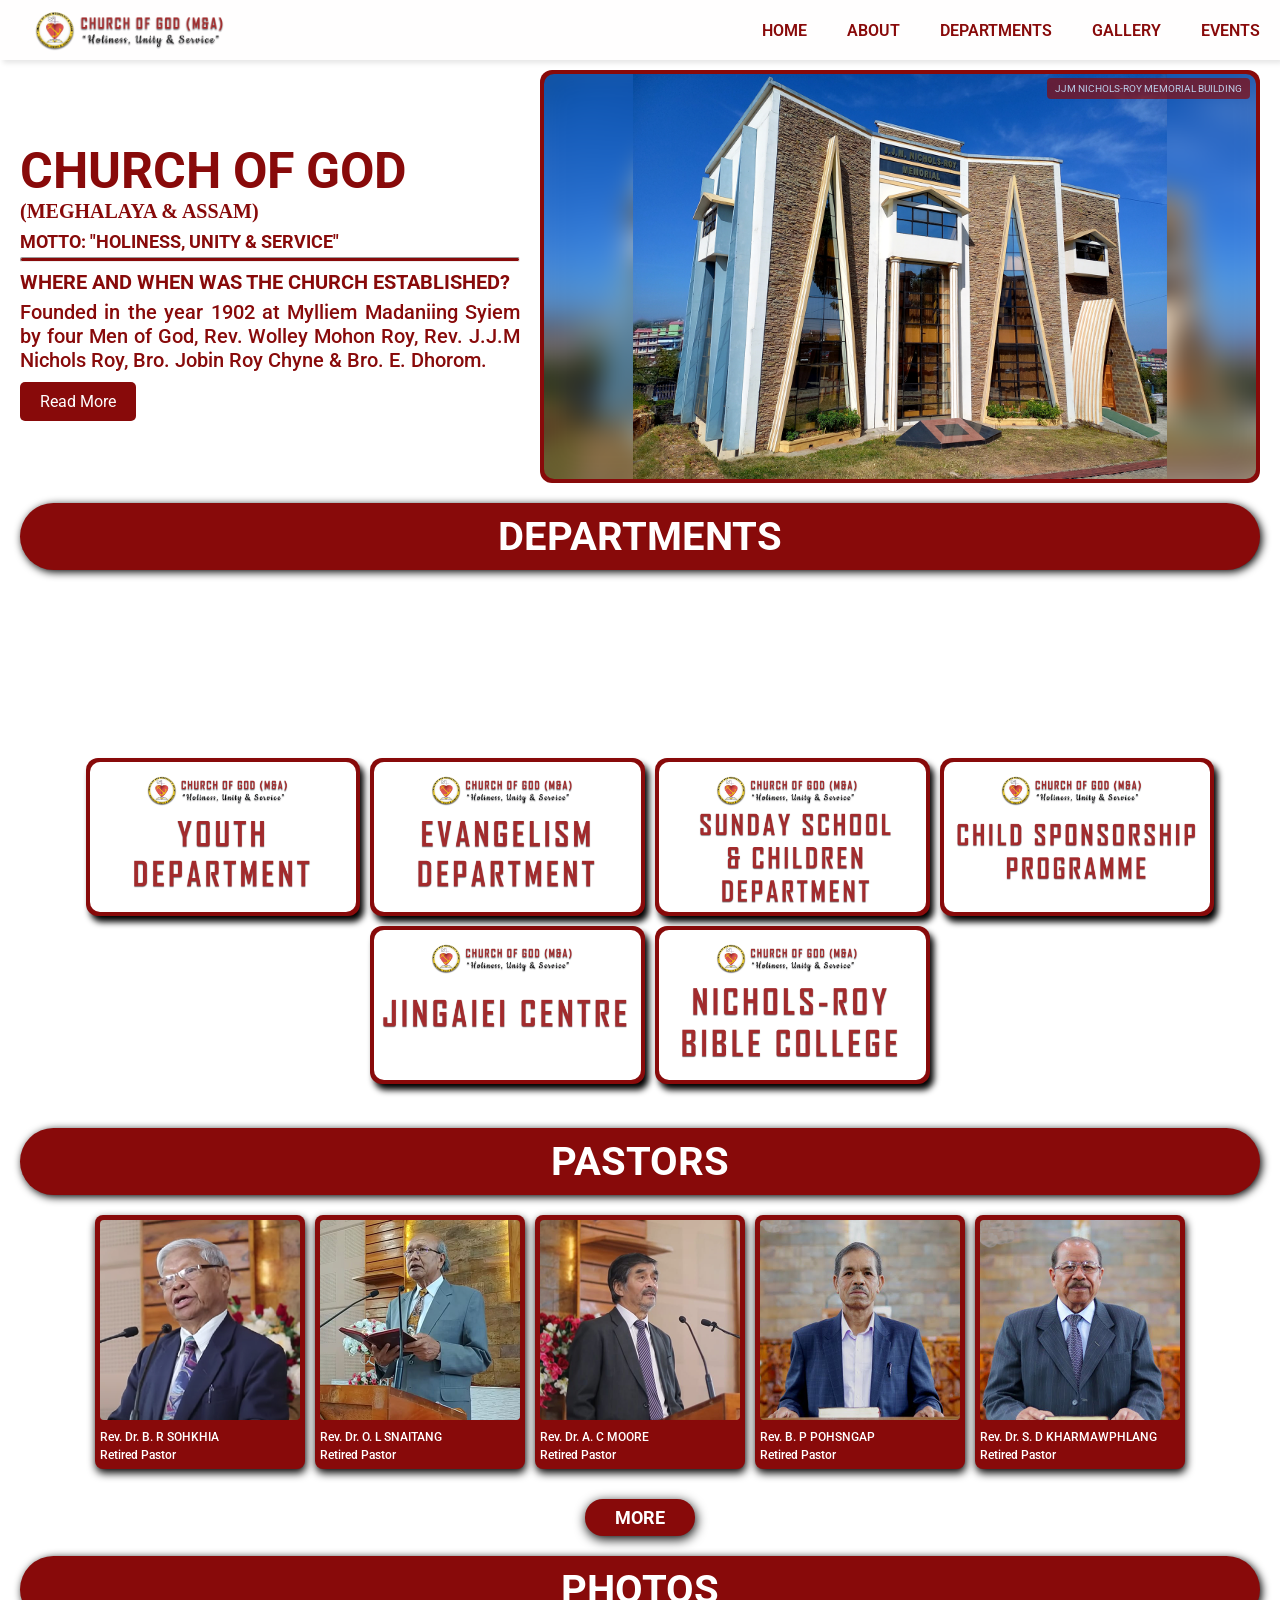
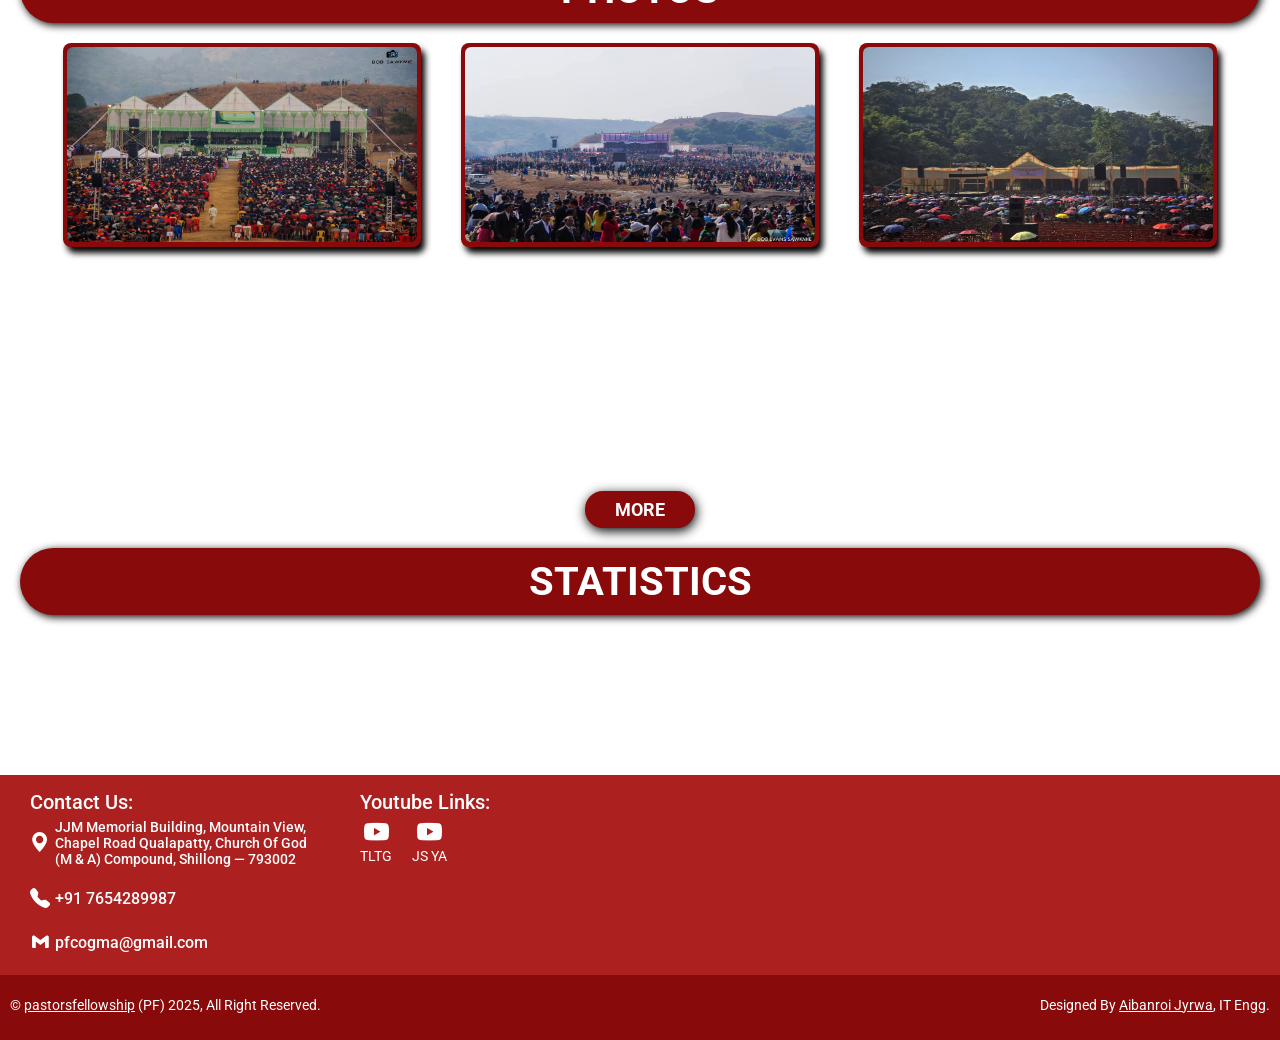
<file: index.html>
<!doctype html>
<html lang="en">
  <head>
    <meta charset="UTF-8" />
    <meta name="viewport" content="width=device-width, initial-scale=1.0" />
    <title>COG (M&A)</title>
    <link rel="icon" href="img/small_logo.png" type="image/png" />
    <link rel="stylesheet" href="CSS/loader.css" />
    <link rel="stylesheet" href="CSS/style.css" />
    <link rel="stylesheet" href="CSS/sidebar.css" />
    <link
      rel="stylesheet"
      href="https://cdn.jsdelivr.net/npm/bootstrap-icons@1.11.3/font/bootstrap-icons.min.css"
    />
    <link
      href="https://unpkg.com/boxicons@2.1.4/css/boxicons.min.css"
      rel="stylesheet"
    />
    <link rel="preconnect" href="https://fonts.googleapis.com" />
    <link rel="preconnect" href="https://fonts.gstatic.com" crossorigin />
    <link
      href="https://fonts.googleapis.com/css2?family=Roboto:wght@400;500;700&display=swap"
      rel="stylesheet"
    />
  </head>
  <body>
    <div id="progress">
      <span id="progress-value"><i class="bi bi-caret-up-fill"></i></span>
    </div>
    <!--Header-->
    <div class="header-container"></div>

    <!--Content-->
    <div class="content-container">
      <div class="heading-text">
        <h1>CHURCH OF GOD</h1>
        <h3>(MEGHALAYA & ASSAM)</h3>
        <h4>MOTTO: "HOLINESS, UNITY & SERVICE"</h4>
        <hr />
        <h5 class="question">WHERE AND WHEN WAS THE CHURCH ESTABLISHED?</h5>
        <p class="desc1">
          Founded in the year 1902 at Mylliem Madaniing Syiem by four Men of
          God, Rev. Wolley Mohon Roy, Rev. J.J.M Nichols Roy, Bro. Jobin Roy
          Chyne & Bro. E. Dhorom.
        </p>
        <a href="about.html" class="btn1">Read More</a>
      </div>

      <div class="photo-container">
        <div class="photo-label">JJM NICHOLS-ROY MEMORIAL BUILDING</div>
        <img src="img/bg2.png" alt="" />
      </div>
    </div>

    <div class="heading-bar">DEPARTMENTS</div>
    <div class="dept-container"></div>

    <div class="heading-bar">PASTORS</div>
    <div class="pastors-container">
      <div class="pastor-card hidden">
        <img src="img/BRS.png" alt="" />
        <div class="pastor-desc">
          <p>Rev. Dr. B. R SOHKHIA</p>
          <p>Retired Pastor</p>
        </div>
      </div>

      <div class="pastor-card hidden">
        <img src="img/OLS.png" alt="" />
        <div class="pastor-desc">
          <p>Rev. Dr. O. L SNAITANG</p>
          <p>Retired Pastor</p>
        </div>
      </div>

      <div class="pastor-card hidden">
        <img src="img/ACM.png" alt="" />
        <div class="pastor-desc">
          <p>Rev. Dr. A. C MOORE</p>
          <p>Retired Pastor</p>
        </div>
      </div>

      <div class="pastor-card hidden">
        <img src="img/BP_POHSNGAP.png" alt="" />
        <div class="pastor-desc">
          <p>Rev. B. P POHSNGAP</p>
          <p>Retired Pastor</p>
        </div>
      </div>

      <div class="pastor-card hidden">
        <img src="img/SD_KMAWPHLANG.png" alt="" />
        <div class="pastor-desc">
          <p>Rev. Dr. S. D KHARMAWPHLANG</p>
          <p>Retired Pastor</p>
        </div>
      </div>
    </div>
    <div class="more-button">
      <a href="pastors.html">
        <button>MORE</button>
      </a>
    </div>

    <div class="heading-bar">PHOTOS</div>
    <div class="gallery-container">
      <div class="gallery-img-con hidden">
        <a href=""><img class="pf-img" src="img/photo1.jpg" alt="" /></a>
      </div>
      <div class="gallery-img-con hidden">
        <a href=""><img class="pf-img" src="img/photo2.jpg" alt="" /></a>
      </div>
      <div class="gallery-img-con hidden">
        <a href=""><img class="pf-img" src="img/photo3.jpg" alt="" /></a>
      </div>
      <div class="gallery-img-con hidden">
        <a href=""><img class="pf-img" src="img/photo4.jpg" alt="" /></a>
      </div>
    </div>

    <div class="more-button">
      <a href="gallery.html">
        <button>MORE</button>
      </a>
    </div>

    <div class="heading-bar">STATISTICS</div>
    <div class="stats-container">
      <div class="stat hidden">
        <i class="bx bx-check-square"></i>
        <h1><span data-count="26">26</span></h1>
        <h3>DISTRICTS</h3>
      </div>
      <div class="stat hidden">
        <i class="bx bx-check-circle"></i>
        <h1><span data-count="88">88</span></h1>
        <h3>CIRCLES</h3>
      </div>
      <div class="stat hidden">
        <i class="bx bxs-church"></i>
        <h1><span data-count="703">703</span></h1>
        <h3>LOCAL CHURCHES</h3>
      </div>
      <div class="stat hidden">
        <i class="bx bx-male-female"></i>
        <h1><span data-count="2">2,00,000</span>+</h1>
        <h3>POPULATION</h3>
      </div>
      <div class="stat hidden">
        <i class="bx bxs-user"></i>
        <h1><span data-count="96">96</span></h1>
        <h3>PASTORS</h3>
      </div>
      <div class="stat hidden">
        <i class="bx bxs-group"></i>
        <h1><span data-count="71">71</span></h1>
        <h3>EVANGELISTS</h3>
      </div>
    </div>

    <!--Contact-->
    <div class="contact-con">
      <div class="info-con">
        <div class="info1">Contact Us:</div>
        <div class="address">
          <div class="icon">
            <i class="bi bi-geo-alt-fill"></i>
          </div>
          <div class="add">
            JJM Memorial Building, Mountain View, Chapel Road Qualapatty, Church
            Of God (M & A) Compound, Shillong &#8212; 793002
          </div>
        </div>
        <div class="phone">
          <div class="icon">
            <i class="bi bi-telephone-fill"></i>
          </div>
          <div class="number">+91 7654289987</div>
        </div>
        <div class="gmail">
          <div class="icon">
            <i class="bx bxl-gmail"></i>
          </div>
          <div class="gmail-id">pfcogma@gmail.com</div>
        </div>
      </div>

      <div class="links-container">
        <div class="heading-link">Youtube Links:</div>
        <div class="links-con">
          <a
            href="https://youtube.com/@thelightofthegospelmediami775?si=_r0rliTyVbbOiAf1"
            target="_blank"
          >
            <div class="link1">
              <div class="link-icon"><i class="bi bi-youtube"></i></div>
              <div class="link-add">TLTG</div>
            </div>
          </a>
          <a
            href="https://youtube.com/@jingiasengsamlabalangublei9805?si=Am-dQEetBl9anRYd"
            target="_blank"
          >
            <div class="link2">
              <div class="link-icon"><i class="bi bi-youtube"></i></div>
              <div class="link-add">JS YA</div>
            </div>
          </a>
        </div>
      </div>
    </div>
    <!--Footer-->
    <div class="footer-container">
      <div class="copyright">
        &copy; <a class="border-bottom" href="#">pastorsfellowship</a> (PF)
        2025, All Right Reserved.
      </div>
      <div class="developer">
        Designed By
        <a
          class="border-bottom"
          href="https://www.facebook.com/aky.jyrwa?mibextid=ZbWKwL"
          >Aibanroi Jyrwa</a
        >, IT Engg.
      </div>
    </div>
    <div class="loader"></div>
  </body>

  <script src="JS/scrollTop.js"></script>
  <script src="JS/loader.js"></script>
  <script src="JS/header.js"></script>
  <script src="data/dept_data.js"></script>
  <script defer src="JS/app.js"></script>
  <script src="JS/index.js"></script>
  <script src="JS/side_script.js"></script>
  <script
    src="https://cdn.jsdelivr.net/npm/bootstrap@5.3.3/dist/js/bootstrap.bundle.min.js"
    integrity="sha384-YvpcrYf0tY3lHB60NNkmXc5s9fDVZLESaAA55NDzOxhy9GkcIdslK1eN7N6jIeHz"
    crossorigin="anonymous"
  ></script>
</html>
</file>
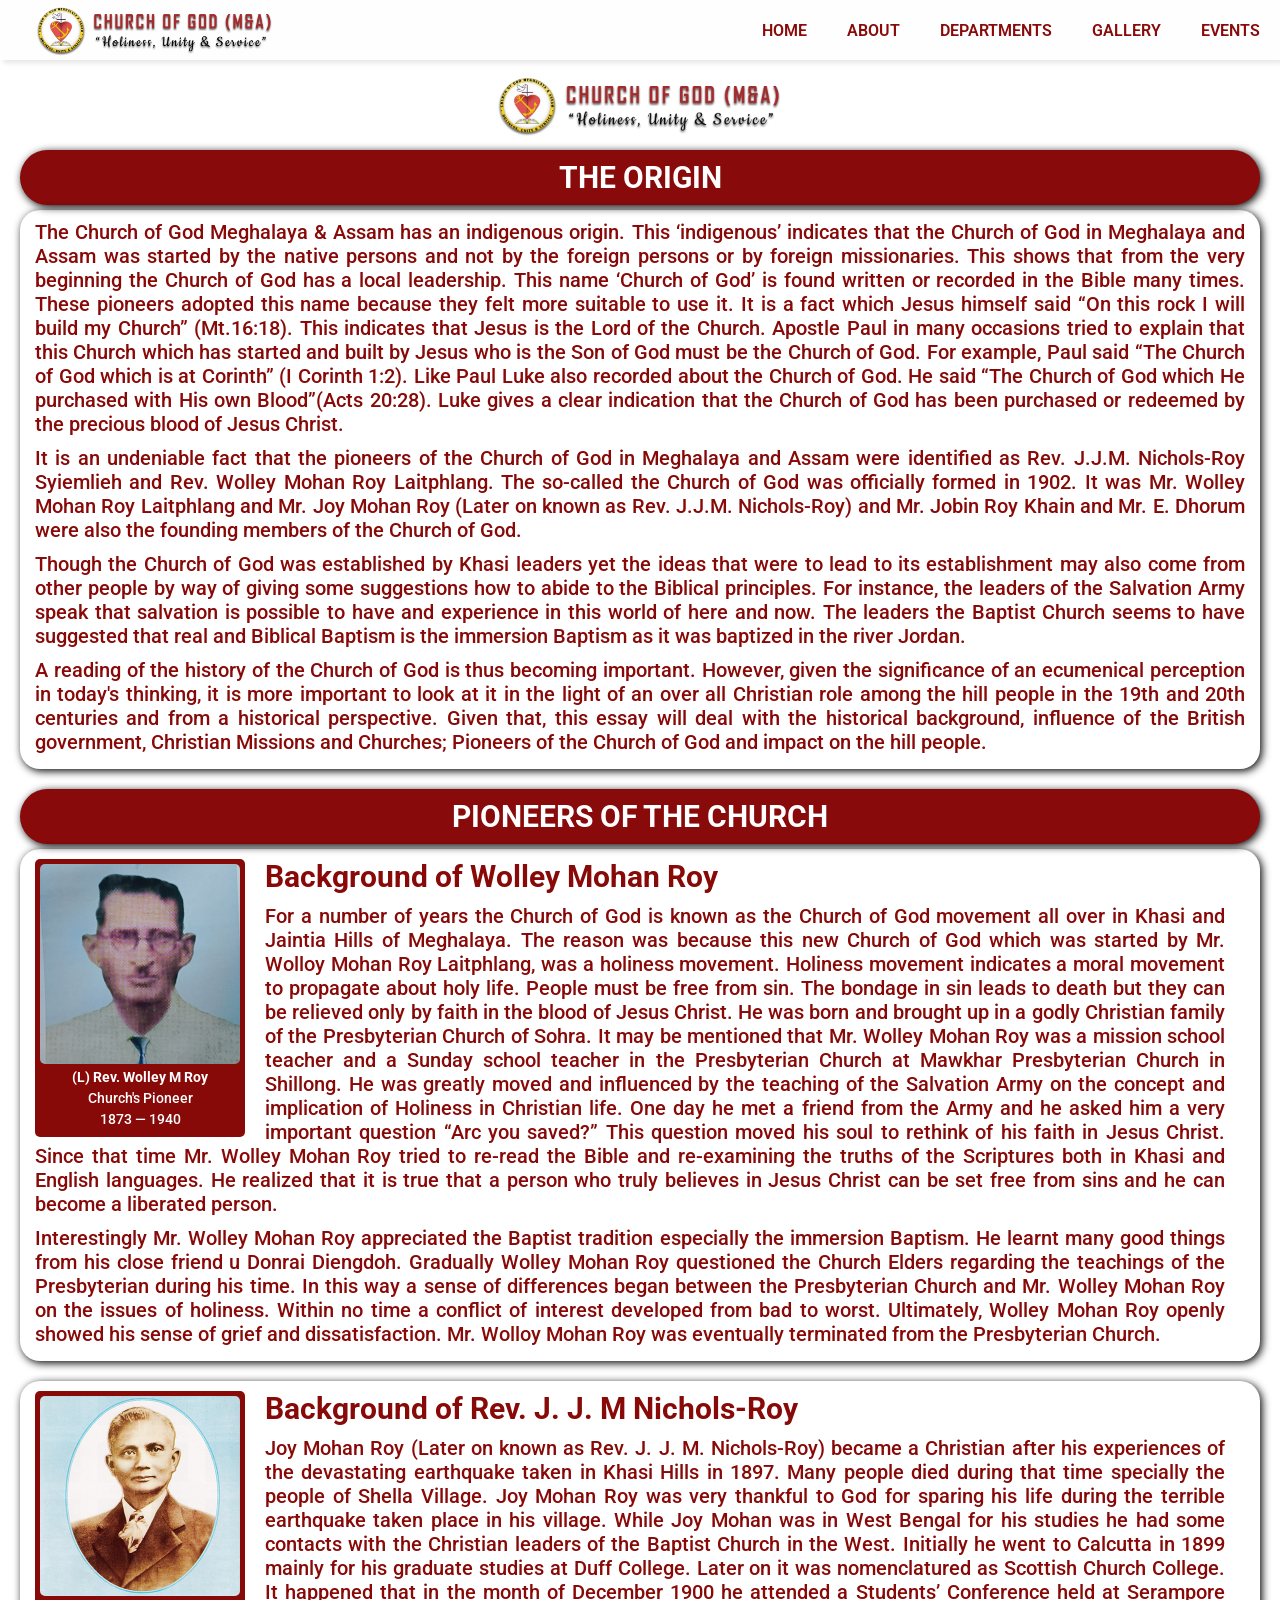
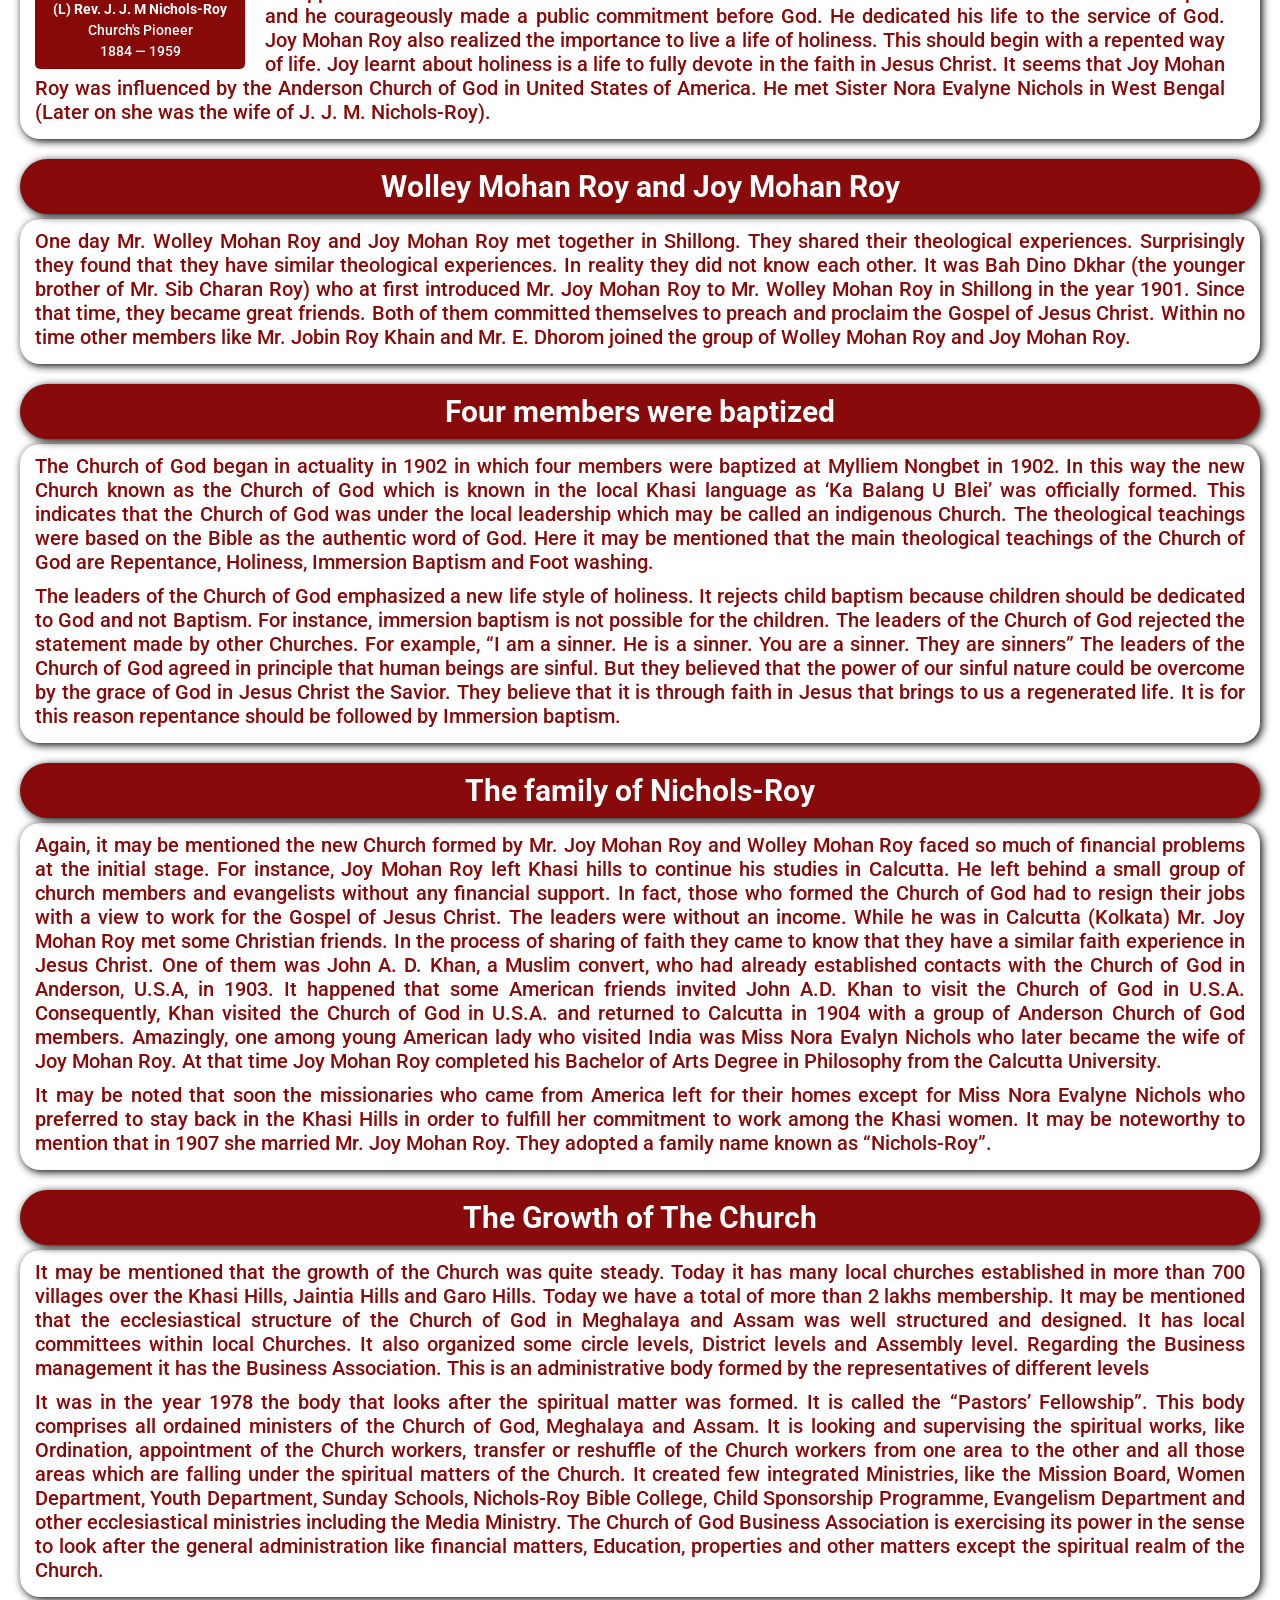
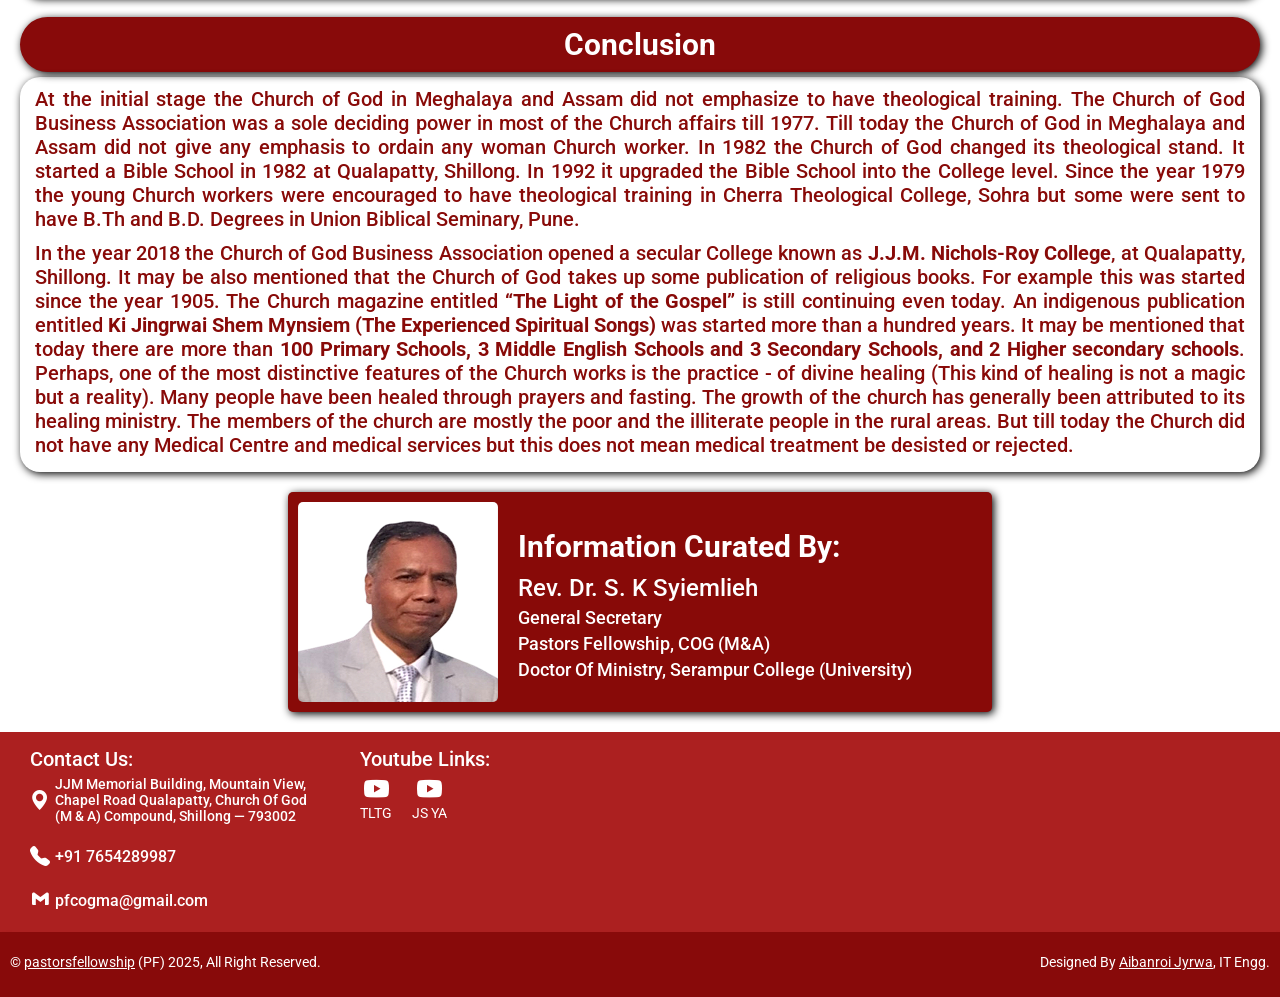
<file: about.html>
<!DOCTYPE html>
<html lang="en">
  <head>
    <meta charset="UTF-8" />
    <meta name="viewport" content="width=device-width, initial-scale=1.0" />
    <title>COG (M&A)</title>
    <link rel="icon" href="img/small_logo.png" type="image/png" />
    <link rel="stylesheet" href="CSS/loader.css" />
    <link rel="stylesheet" href="CSS/style.css" />
    <link rel="stylesheet" href="CSS/sidebar.css" />
    <link rel="stylesheet" href="CSS/about.css" />
    <link
      rel="stylesheet"
      href="https://cdn.jsdelivr.net/npm/bootstrap-icons@1.11.3/font/bootstrap-icons.min.css"
    />
    <link
      href="https://unpkg.com/boxicons@2.1.4/css/boxicons.min.css"
      rel="stylesheet"
    />
    <link rel="preconnect" href="https://fonts.googleapis.com" />
    <link rel="preconnect" href="https://fonts.gstatic.com" crossorigin />
    <link
      href="https://fonts.googleapis.com/css2?family=Roboto:wght@400;500;700&display=swap"
      rel="stylesheet"
    />
  </head>
  <body>
    <div id="progress">
      <span id="progress-value"><i class="bi bi-caret-up-fill"></i></span>
    </div>
    <!--Header-->
    <div class="header-container"></div>

    <div class="logo_bar">
      <img class="logo" src="img/LOGO2.png" alt="" />
    </div>

    <div class="about-heading-bar">THE ORIGIN</div>
    <div class="intro-container">
      <span class="para">
        The Church of God Meghalaya & Assam has an indigenous origin. This
        &lsquo;indigenous&rsquo; indicates that the Church of God in Meghalaya
        and Assam was started by the native persons and not by the foreign
        persons or by foreign missionaries. This shows that from the very
        beginning the Church of God has a local leadership. This name
        &lsquo;Church of God&rsquo; is found written or recorded in the Bible
        many times. These pioneers adopted this name because they felt more
        suitable to use it. It is a fact which Jesus himself said “On this rock
        I will build my Church” (Mt.16:18). This indicates that Jesus is the
        Lord of the Church. Apostle Paul in many occasions tried to explain that
        this Church which has started and built by Jesus who is the Son of God
        must be the Church of God. For example, Paul said “The Church of God
        which is at Corinth” (I Corinth 1:2). Like Paul Luke also recorded about
        the Church of God. He said “The Church of God which He purchased with
        His own Blood”(Acts 20:28). Luke gives a clear indication that the
        Church of God has been purchased or redeemed by the precious blood of
        Jesus Christ.
      </span>
      <span class="para">
        It is an undeniable fact that the pioneers of the Church of God in
        Meghalaya and Assam were identified as Rev. J.J.M. Nichols-Roy Syiemlieh
        and Rev. Wolley Mohan Roy Laitphlang. The so-called the Church of God
        was officially formed in 1902. It was Mr. Wolley Mohan Roy Laitphlang
        and Mr. Joy Mohan Roy (Later on known as Rev. J.J.M. Nichols-Roy) and
        Mr. Jobin Roy Khain and Mr. E. Dhorum were also the founding members of
        the Church of God.
      </span>
      <span class="para">
        Though the Church of God was established by Khasi leaders yet the ideas
        that were to lead to its establishment may also come from other people
        by way of giving some suggestions how to abide to the Biblical
        principles. For instance, the leaders of the Salvation Army speak that
        salvation is possible to have and experience in this world of here and
        now. The leaders the Baptist Church seems to have suggested that real
        and Biblical Baptism is the immersion Baptism as it was baptized in the
        river Jordan.
      </span>
      <span class="para">
        A reading of the history of the Church of God is thus becoming
        important. However, given the significance of an ecumenical perception
        in today's thinking, it is more important to look at it in the light of
        an over all Christian role among the hill people in the 19th and 20th
        centuries and from a historical perspective. Given that, this essay will
        deal with the historical background, influence of the British
        government, Christian Missions and Churches; Pioneers of the Church of
        God and impact on the hill people.
      </span>
    </div>

    <div class="about-heading-bar">PIONEERS OF THE CHURCH</div>
    <div class="pioneer_con">
      <div class="pfp-con">
        <img src="img/WMR.png" alt="" />
        <div class="descriptions">
          <p class="name">(L) Rev. Wolley M Roy</p>
          <p class="designation">Church's Pioneer</p>
          <p class="year">1873 &#8212; 1940</p>
        </div>
      </div>
      <span class="pioneer_bg">Background of Wolley Mohan Roy</span>
      <span class="pioneer-para"
        >For a number of years the Church of God is known as the Church of God
        movement all over in Khasi and Jaintia Hills of Meghalaya. The reason
        was because this new Church of God which was started by Mr. Wolloy Mohan
        Roy Laitphlang, was a holiness movement. Holiness movement indicates a
        moral movement to propagate about holy life. People must be free from
        sin. The bondage in sin leads to death but they can be relieved only by
        faith in the blood of Jesus Christ. He was born and brought up in a
        godly Christian family of the Presbyterian Church of Sohra. It may be
        mentioned that Mr. Wolley Mohan Roy was a mission school teacher and a
        Sunday school teacher in the Presbyterian Church at Mawkhar Presbyterian
        Church in Shillong. He was greatly moved and influenced by the teaching
        of the Salvation Army on the concept and implication of Holiness in
        Christian life. One day he met a friend from the Army and he asked him a
        very important question “Arc you saved?” This question moved his soul to
        rethink of his faith in Jesus Christ. Since that time Mr. Wolley Mohan
        Roy tried to re-read the Bible and re-examining the truths of the
        Scriptures both in Khasi and English languages. He realized that it is
        true that a person who truly believes in Jesus Christ can be set free
        from sins and he can become a liberated person.
      </span>
      <span class="pioneer-para">
        Interestingly Mr. Wolley Mohan Roy appreciated the Baptist tradition
        especially the immersion Baptism. He learnt many good things from his
        close friend u Donrai Diengdoh. Gradually Wolley Mohan Roy questioned
        the Church Elders regarding the teachings of the Presbyterian during his
        time. In this way a sense of differences began between the Presbyterian
        Church and Mr. Wolley Mohan Roy on the issues of holiness. Within no
        time a conflict of interest developed from bad to worst. Ultimately,
        Wolley Mohan Roy openly showed his sense of grief and dissatisfaction.
        Mr. Wolloy Mohan Roy was eventually terminated from the Presbyterian
        Church.
      </span>
    </div>
    <div class="pioneer_con">
      <div class="pfp-con">
        <img src="img/JJMNR.png" alt="" />
        <div class="descriptions">
          <p class="name">(L) Rev. J. J. M Nichols-Roy</p>
          <p class="designation">Church's Pioneer</p>
          <p class="year">1884 &#8212; 1959</p>
        </div>
      </div>
      <span class="pioneer_bg">Background of Rev. J. J. M Nichols-Roy</span>
      <span class="pioneer-para"
        >Joy Mohan Roy (Later on known as Rev. J. J. M. Nichols-Roy) became a
        Christian after his experiences of the devastating earthquake taken in
        Khasi Hills in 1897. Many people died during that time specially the
        people of Shella Village. Joy Mohan Roy was very thankful to God for
        sparing his life during the terrible earthquake taken place in his
        village. While Joy Mohan was in West Bengal for his studies he had some
        contacts with the Christian leaders of the Baptist Church in the West.
        Initially he went to Calcutta in 1899 mainly for his graduate studies at
        Duff College. Later on it was nomenclatured as Scottish Church College.
        It happened that in the month of December 1900 he attended a Students’
        Conference held at Serampore and he courageously made a public
        commitment before God. He dedicated his life to the service of God. Joy
        Mohan Roy also realized the importance to live a life of holiness. This
        should begin with a repented way of life. Joy learnt about holiness is a
        life to fully devote in the faith in Jesus Christ. It seems that Joy
        Mohan Roy was influenced by the Anderson Church of God in United States
        of America. He met Sister Nora Evalyne Nichols in West Bengal (Later on
        she was the wife of J. J. M. Nichols-Roy).
      </span>
    </div>

    <div class="about-heading-bar">Wolley Mohan Roy and Joy Mohan Roy</div>
    <div class="msg-con">
      <span class="para">
        One day Mr. Wolley Mohan Roy and Joy Mohan Roy met together in Shillong.
        They shared their theological experiences. Surprisingly they found that
        they have similar theological experiences. In reality they did not know
        each other. It was Bah Dino Dkhar (the younger brother of Mr. Sib Charan
        Roy) who at first introduced Mr. Joy Mohan Roy to Mr. Wolley Mohan Roy
        in Shillong in the year 1901. Since that time, they became great
        friends. Both of them committed themselves to preach and proclaim the
        Gospel of Jesus Christ. Within no time other members like Mr. Jobin Roy
        Khain and Mr. E. Dhorom joined the group of Wolley Mohan Roy and Joy
        Mohan Roy.
      </span>
    </div>

    <div class="about-heading-bar">Four members were baptized</div>
    <div class="msg-con">
      <span class="para">
        The Church of God began in actuality in 1902 in which four members were
        baptized at Mylliem Nongbet in 1902. In this way the new Church known as
        the Church of God which is known in the local Khasi language as ‘Ka
        Balang U Blei’ was officially formed. This indicates that the Church of
        God was under the local leadership which may be called an indigenous
        Church. The theological teachings were based on the Bible as the
        authentic word of God. Here it may be mentioned that the main
        theological teachings of the Church of God are Repentance, Holiness,
        Immersion Baptism and Foot washing.
      </span>
      <span class="para">
        The leaders of the Church of God emphasized a new life style of
        holiness. It rejects child baptism because children should be dedicated
        to God and not Baptism. For instance, immersion baptism is not possible
        for the children. The leaders of the Church of God rejected the
        statement made by other Churches. For example, “I am a sinner. He is a
        sinner. You are a sinner. They are sinners” The leaders of the Church of
        God agreed in principle that human beings are sinful. But they believed
        that the power of our sinful nature could be overcome by the grace of
        God in Jesus Christ the Savior. They believe that it is through faith in
        Jesus that brings to us a regenerated life. It is for this reason
        repentance should be followed by Immersion baptism.
      </span>
    </div>

    <div class="about-heading-bar">The family of Nichols-Roy</div>
    <div class="msg-con">
      <span class="para">
        Again, it may be mentioned the new Church formed by Mr. Joy Mohan Roy
        and Wolley Mohan Roy faced so much of financial problems at the initial
        stage. For instance, Joy Mohan Roy left Khasi hills to continue his
        studies in Calcutta. He left behind a small group of church members and
        evangelists without any financial support. In fact, those who formed the
        Church of God had to resign their jobs with a view to work for the
        Gospel of Jesus Christ. The leaders were without an income. While he was
        in Calcutta (Kolkata) Mr. Joy Mohan Roy met some Christian friends. In
        the process of sharing of faith they came to know that they have a
        similar faith experience in Jesus Christ. One of them was John A. D.
        Khan, a Muslim convert, who had already established contacts with the
        Church of God in Anderson, U.S.A, in 1903. It happened that some
        American friends invited John A.D. Khan to visit the Church of God in
        U.S.A. Consequently, Khan visited the Church of God in U.S.A. and
        returned to Calcutta in 1904 with a group of Anderson Church of God
        members. Amazingly, one among young American lady who visited India was
        Miss Nora Evalyn Nichols who later became the wife of Joy Mohan Roy. At
        that time Joy Mohan Roy completed his Bachelor of Arts Degree in
        Philosophy from the Calcutta University.
      </span>
      <span class="para">
        It may be noted that soon the missionaries who came from America left
        for their homes except for Miss Nora Evalyne Nichols who preferred to
        stay back in the Khasi Hills in order to fulfill her commitment to work
        among the Khasi women. It may be noteworthy to mention that in 1907 she
        married Mr. Joy Mohan Roy. They adopted a family name known as
        “Nichols-Roy”.
      </span>
    </div>

    <div class="about-heading-bar">The Growth of The Church</div>
    <div class="msg-con">
      <span class="para">
        It may be mentioned that the growth of the Church was quite steady.
        Today it has many local churches established in more than 700 villages
        over the Khasi Hills, Jaintia Hills and Garo Hills. Today we have a
        total of more than 2 lakhs membership. It may be mentioned that the
        ecclesiastical structure of the Church of God in Meghalaya and Assam was
        well structured and designed. It has local committees within local
        Churches. It also organized some circle levels, District levels and
        Assembly level. Regarding the Business management it has the Business
        Association. This is an administrative body formed by the
        representatives of different levels
      </span>
      <span class="para">
        It was in the year 1978 the body that looks after the spiritual matter
        was formed. It is called the “Pastors’ Fellowship”. This body comprises
        all ordained ministers of the Church of God, Meghalaya and Assam. It is
        looking and supervising the spiritual works, like Ordination,
        appointment of the Church workers, transfer or reshuffle of the Church
        workers from one area to the other and all those areas which are falling
        under the spiritual matters of the Church. It created few integrated
        Ministries, like the Mission Board, Women Department, Youth Department,
        Sunday Schools, Nichols-Roy Bible College, Child Sponsorship Programme,
        Evangelism Department and other ecclesiastical ministries including the
        Media Ministry. The Church of God Business Association is exercising its
        power in the sense to look after the general administration like
        financial matters, Education, properties and other matters except the
        spiritual realm of the Church.
      </span>
    </div>

    <div class="about-heading-bar">Conclusion</div>
    <div class="msg-con">
      <span class="para">
        At the initial stage the Church of God in Meghalaya and Assam did not
        emphasize to have theological training. The Church of God Business
        Association was a sole deciding power in most of the Church affairs till
        1977. Till today the Church of God in Meghalaya and Assam did not give
        any emphasis to ordain any woman Church worker. In 1982 the Church of
        God changed its theological stand. It started a Bible School in 1982 at
        Qualapatty, Shillong. In 1992 it upgraded the Bible School into the
        College level. Since the year 1979 the young Church workers were
        encouraged to have theological training in Cherra Theological College,
        Sohra but some were sent to have B.Th and B.D. Degrees in Union Biblical
        Seminary, Pune.
      </span>
      <span class="para">
        In the year 2018 the Church of God Business Association opened a secular
        College known as <b>J.J.M. Nichols-Roy College</b>, at Qualapatty,
        Shillong. It may be also mentioned that the Church of God takes up some
        publication of religious books. For example this was started since the
        year 1905. The Church magazine entitled
        <b>“The Light of the Gospel”</b> is still continuing even today. An
        indigenous publication entitled
        <b>Ki Jingrwai Shem Mynsiem (The Experienced Spiritual Songs)</b> was
        started more than a hundred years. It may be mentioned that today there
        are more than
        <b
          >100 Primary Schools, 3 Middle English Schools and 3 Secondary
          Schools, and 2 Higher secondary schools</b
        >. Perhaps, one of the most distinctive features of the Church works is
        the practice - of divine healing (This kind of healing is not a magic
        but a reality). Many people have been healed through prayers and
        fasting. The growth of the church has generally been attributed to its
        healing ministry. The members of the church are mostly the poor and the
        illiterate people in the rural areas. But till today the Church did not
        have any Medical Centre and medical services but this does not mean
        medical treatment be desisted or rejected.
      </span>
    </div>

    <div class="info-by-con">
      <div class="image">
        <img src="img/SKS.png" alt="" />
      </div>
      <div class="sks-info">
        <p class="info-by-heading">Information Curated By:</p>
        <p class="sks-name">Rev. Dr. S. K Syiemlieh</p>
        <p class="des0">General Secretary</p>
        <p class="des1">Pastors Fellowship, COG (M&A)</p>
        <p class="des2">Doctor Of Ministry, Serampur College (University)</p>
      </div>
    </div>

    <!--Contact-->
    <div class="contact-con">
      <div class="info-con">
        <div class="info1">Contact Us:</div>
        <div class="address">
          <div class="icon">
            <i class="bi bi-geo-alt-fill"></i>
          </div>
          <div class="add">
            JJM Memorial Building, Mountain View, Chapel Road Qualapatty, Church
            Of God (M & A) Compound, Shillong &#8212; 793002
          </div>
        </div>
        <div class="phone">
          <div class="icon">
            <i class="bi bi-telephone-fill"></i>
          </div>
          <div class="number">+91 7654289987</div>
        </div>
        <div class="gmail">
          <div class="icon">
            <i class="bx bxl-gmail"></i>
          </div>
          <div class="gmail-id">pfcogma@gmail.com</div>
        </div>
      </div>

      <div class="links-container">
        <div class="heading-link">Youtube Links:</div>
        <div class="links-con">
          <a
            href="https://youtube.com/@thelightofthegospelmediami775?si=_r0rliTyVbbOiAf1"
            target="_blank"
          >
            <div class="link1">
              <div class="link-icon"><i class="bi bi-youtube"></i></div>
              <div class="link-add">TLTG</div>
            </div>
          </a>
          <a
            href="https://youtube.com/@jingiasengsamlabalangublei9805?si=Am-dQEetBl9anRYd"
            target="_blank"
          >
            <div class="link2">
              <div class="link-icon"><i class="bi bi-youtube"></i></div>
              <div class="link-add">JS YA</div>
            </div>
          </a>
        </div>
      </div>
    </div>
    <!--Footer-->
    <div class="footer-container">
      <div class="copyright">
        &copy; <a class="border-bottom" href="#">pastorsfellowship</a> (PF)
        2025, All Right Reserved.
      </div>
      <div class="developer">
        Designed By
        <a
          class="border-bottom"
          href="https://www.facebook.com/aky.jyrwa?mibextid=ZbWKwL"
          >Aibanroi Jyrwa</a
        >, IT Engg.
      </div>
    </div>
    <div class="loader"></div>
  </body>

  <script src="JS/scrollTop.js"></script>
  <script src="JS/loader.js"></script>
  <script src="JS/header.js"></script>
  <script src="JS/side_script.js"></script>
  <script
    src="https://cdn.jsdelivr.net/npm/bootstrap@5.3.3/dist/js/bootstrap.bundle.min.js"
    integrity="sha384-YvpcrYf0tY3lHB60NNkmXc5s9fDVZLESaAA55NDzOxhy9GkcIdslK1eN7N6jIeHz"
    crossorigin="anonymous"
  ></script>
</html>
</file>
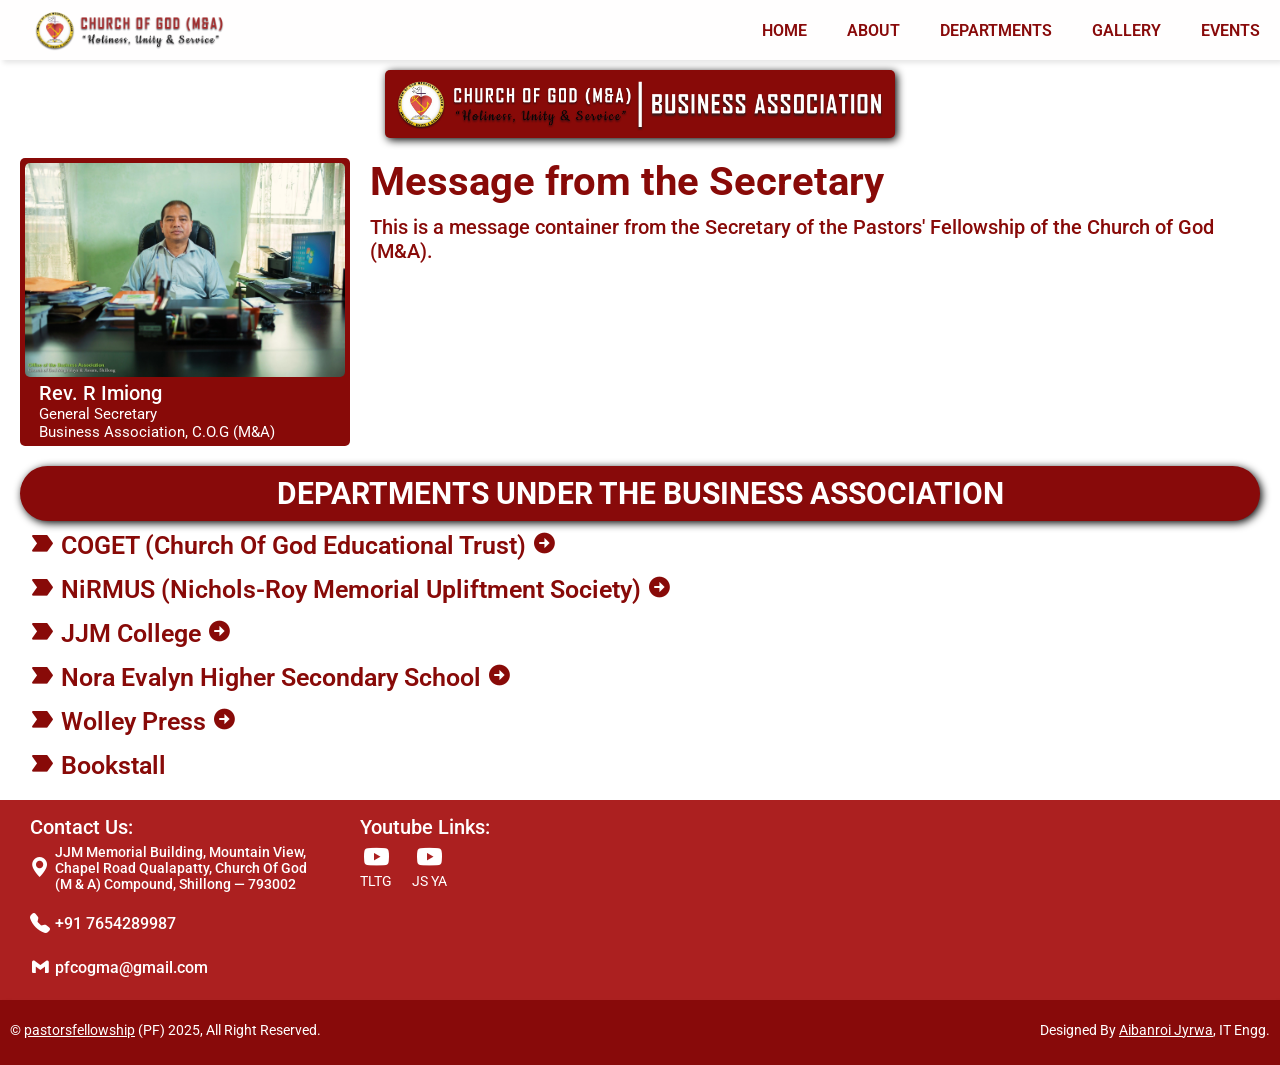
<file: ba.html>
<!DOCTYPE html>
<html lang="en">
  <head>
    <meta charset="UTF-8" />
    <meta name="viewport" content="width=device-width, initial-scale=1.0" />
    <title>COG (M&A)</title>
    <link rel="icon" href="img/small_logo.png" type="image/png" />
    <link rel="stylesheet" href="CSS/loader.css" />
    <link rel="stylesheet" href="CSS/style.css" />
    <link rel="stylesheet" href="CSS/sidebar.css" />
    <link rel="stylesheet" href="CSS/ba.css" />
    <link
      rel="stylesheet"
      href="https://cdn.jsdelivr.net/npm/bootstrap-icons@1.11.3/font/bootstrap-icons.min.css"
    />
    <link
      href="https://unpkg.com/boxicons@2.1.4/css/boxicons.min.css"
      rel="stylesheet"
    />
    <link rel="preconnect" href="https://fonts.googleapis.com" />
    <link rel="preconnect" href="https://fonts.gstatic.com" crossorigin />
    <link
      href="https://fonts.googleapis.com/css2?family=Roboto:wght@400;500;700&display=swap"
      rel="stylesheet"
    />
  </head>
  <body>
    <div id="progress">
      <span id="progress-value"><i class="bi bi-caret-up-fill"></i></span>
    </div>
    <!--Header-->
    <div class="header-container"></div>

    <!--Content-->
    <div class="ba-logo-con">
      <img class="ba-logo" src="img/BA_white.png" alt="" />
    </div>
    <div class="intro-container">
      <div class="pfp-con">
        <img src="img/BA_OFFICE.jpg" alt="" />
        <div class="descriptions">
          <p class="name">Rev. R Imiong</p>
          <p class="designation">General Secretary</p>
          <p class="dept">Business Association, C.O.G (M&A)</p>
        </div>
      </div>
      <div class="message">
        <p class="msg-heading">Message from the Secretary</p>
        <p class="msg-content">
          This is a message container from the Secretary of the Pastors'
          Fellowship of the Church of God (M&A).
        </p>
      </div>
    </div>

    <div class="ba-heading-bar">DEPARTMENTS UNDER THE BUSINESS ASSOCIATION</div>
    <div class="ba-content-con">
      <div class="ba-dept-lists">
        <ul>
          <li>
            <i class="bx bxs-label"></i> COGET (Church Of God Educational Trust)
            <a href="coget.html"><i class="bx bxs-right-arrow-circle"></i></a>
          </li>
          <li>
            <i class="bx bxs-label"></i> NiRMUS (Nichols-Roy Memorial Upliftment
            Society)
            <a href="nirmus.html"><i class="bx bxs-right-arrow-circle"></i></a>
          </li>
          <li>
            <i class="bx bxs-label"></i> JJM College
            <a href="https://jjmcollegeshg.in/" target="_blank"
              ><i class="bx bxs-right-arrow-circle"></i
            ></a>
          </li>

          <li>
            <i class="bx bxs-label"></i> Nora Evalyn Higher Secondary School
            <a href="nora.html"><i class="bx bxs-right-arrow-circle"></i></a>
          </li>
          <li>
            <i class="bx bxs-label"></i> Wolley Press
            <a href="wolley_press.html"
              ><i class="bx bxs-right-arrow-circle"></i
            ></a>
          </li>
          <li><i class="bx bxs-label"></i> Bookstall</li>
        </ul>
      </div>
    </div>

    <!--Contact-->
    <div class="contact-con">
      <div class="info-con">
        <div class="info1">Contact Us:</div>
        <div class="address">
          <div class="icon">
            <i class="bi bi-geo-alt-fill"></i>
          </div>
          <div class="add">
            JJM Memorial Building, Mountain View, Chapel Road Qualapatty, Church
            Of God (M & A) Compound, Shillong &#8212; 793002
          </div>
        </div>
        <div class="phone">
          <div class="icon">
            <i class="bi bi-telephone-fill"></i>
          </div>
          <div class="number">+91 7654289987</div>
        </div>
        <div class="gmail">
          <div class="icon">
            <i class="bx bxl-gmail"></i>
          </div>
          <div class="gmail-id">pfcogma@gmail.com</div>
        </div>
      </div>

      <div class="links-container">
        <div class="heading-link">Youtube Links:</div>
        <div class="links-con">
          <a
            href="https://youtube.com/@thelightofthegospelmediami775?si=_r0rliTyVbbOiAf1"
            target="_blank"
          >
            <div class="link1">
              <div class="link-icon"><i class="bi bi-youtube"></i></div>
              <div class="link-add">TLTG</div>
            </div>
          </a>
          <a
            href="https://youtube.com/@jingiasengsamlabalangublei9805?si=Am-dQEetBl9anRYd"
            target="_blank"
          >
            <div class="link2">
              <div class="link-icon"><i class="bi bi-youtube"></i></div>
              <div class="link-add">JS YA</div>
            </div>
          </a>
        </div>
      </div>
    </div>
    <!--Footer-->
    <div class="footer-container">
      <div class="copyright">
        &copy; <a class="border-bottom" href="#">pastorsfellowship</a> (PF)
        2025, All Right Reserved.
      </div>
      <div class="developer">
        Designed By
        <a
          class="border-bottom"
          href="https://www.facebook.com/aky.jyrwa?mibextid=ZbWKwL"
          >Aibanroi Jyrwa</a
        >, IT Engg.
      </div>
    </div>
    <div class="loader"></div>
  </body>

  <script src="JS/scrollTop.js"></script>
  <script src="JS/loader.js"></script>
  <script src="JS/header.js"></script>
  <script src="JS/side_script.js"></script>
</html>
</file>
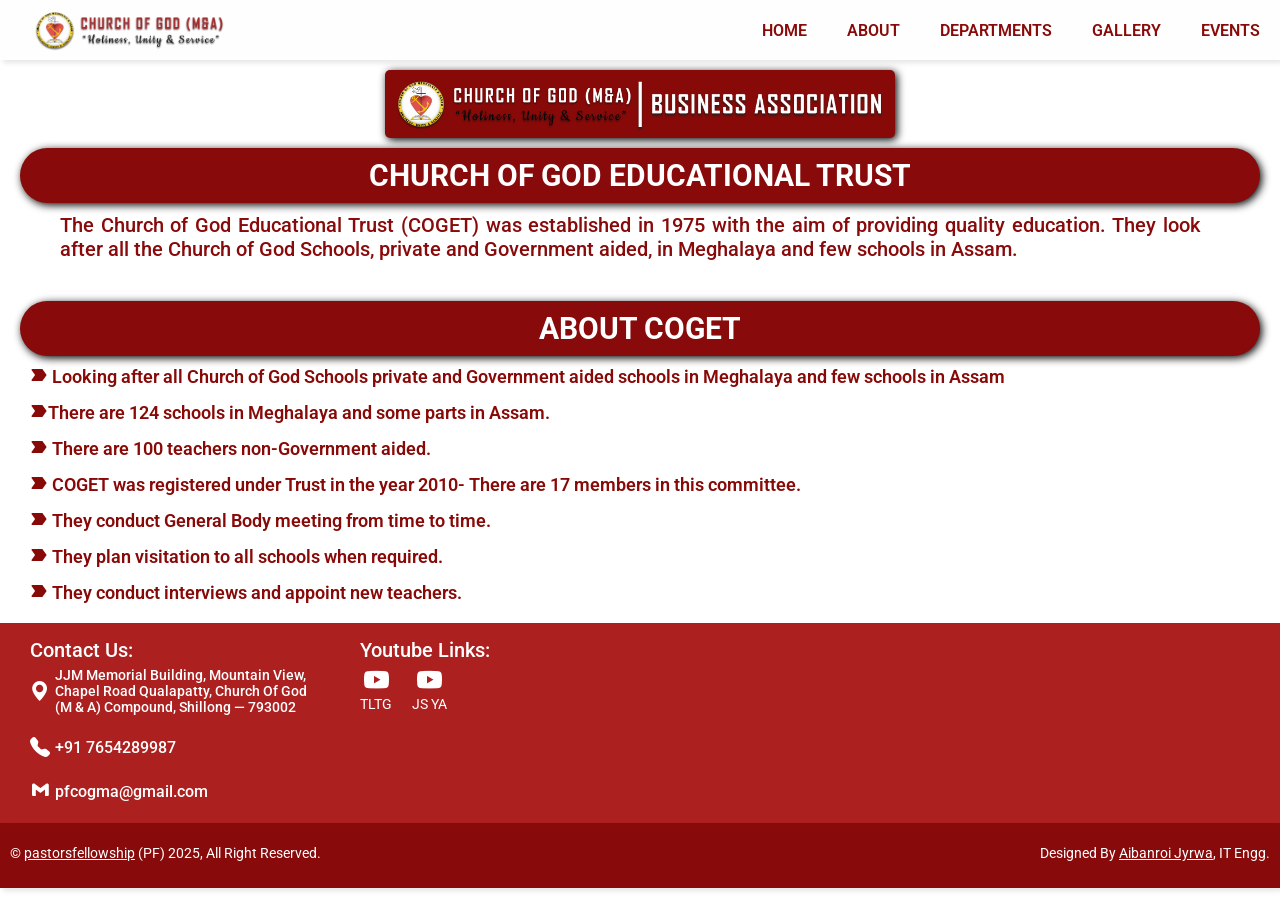
<file: coget.html>
<!DOCTYPE html>
<html lang="en">
  <head>
    <meta charset="UTF-8" />
    <meta name="viewport" content="width=device-width, initial-scale=1.0" />
    <title>COG (M&A)</title>
    <link rel="icon" href="img/small_logo.png" type="image/png" />
    <link rel="stylesheet" href="CSS/loader.css" />
    <link rel="stylesheet" href="CSS/style.css" />
    <link rel="stylesheet" href="CSS/sidebar.css" />
    <link rel="stylesheet" href="CSS/ba.css" />
    <link rel="stylesheet" href="CSS/coget.css" />
    <link
      rel="stylesheet"
      href="https://cdn.jsdelivr.net/npm/bootstrap-icons@1.11.3/font/bootstrap-icons.min.css"
    />
    <link
      href="https://unpkg.com/boxicons@2.1.4/css/boxicons.min.css"
      rel="stylesheet"
    />
    <link rel="preconnect" href="https://fonts.googleapis.com" />
    <link rel="preconnect" href="https://fonts.gstatic.com" crossorigin />
    <link
      href="https://fonts.googleapis.com/css2?family=Roboto:wght@400;500;700&display=swap"
      rel="stylesheet"
    />
  </head>
  <body>
    <div id="progress">
      <span id="progress-value"><i class="bi bi-caret-up-fill"></i></span>
    </div>
    <!--Header-->
    <div class="header-container">
      <div class="sidebar">
        <div class="sidebar-x" onclick="hideSidebar()">
          <a href="#"><i class="bx bx-x x-button"></i></a>
        </div>
        <ul class="nav-links">
          <li>
            <a class="menu-a" href="index.html">
              <i class="bx bxs-home"></i>
              <span class="link-name"> HOME</span>
            </a>
          </li>
          <li>
            <div class="iocn-link">
              <a class="menu-a" href="#">
                <i class="bx bxs-info-square"></i>
                <span class="link-name"> ABOUT</span>
              </a>
              <i class="bx bxs-chevron-down arrow"></i>
            </div>
            <ul class="sub-menu">
              <li class="sub-li"><a href="#">About Us</a></li>
              <li class="sub-li"><a href="pastors.html">Our Pastors</a></li>
              <li class="sub-li"><a href="#">Our Evangelists</a></li>
              <li class="sub-li"><a href="#">Statistics</a></li>
            </ul>
          </li>
          <li>
            <div class="iocn-link">
              <a href="#">
                <i class="bx bxs-category"></i>
                <span class="link-name"> DEPARTMENTS</span>
              </a>
              <i class="bx bxs-chevron-down arrow"></i>
            </div>
            <ul class="sub-menu">
              <li class="sub-li"><a href="pf.html">Pastors' Fellowship</a></li>
              <li class="sub-li"><a href="ba.html">Business Association</a></li>
              <li class="sub-li"><a href="#">Mission Board</a></li>
              <li class="sub-li"><a href="#">Women Department</a></li>
              <li class="sub-li"><a href="#">Youth Department</a></li>
              <li class="sub-li"><a href="#">Evangelism Department</a></li>
              <li class="sub-li">
                <a href="#">Sunday School & Children Department</a>
              </li>
              <li class="sub-li">
                <a href="#">Child Sponsorship Programme</a>
              </li>
              <li class="sub-li"><a href="#">Jingaiei Centre</a></li>
              <li class="sub-li"><a href="#">Nichols-Roy Bible College</a></li>
            </ul>
          </li>
          <li>
            <a href="#">
              <i class="bx bxs-photo-album"></i>
              <span class="link-name"> GALLERY</span>
            </a>
          </li>
        </ul>
      </div>
      <!--BIG SCREEN-->
      <div class="menu-list">
        <div class="menu-item logo-item">
          <a href="index.html"><img src="img/ba_logo.png" alt="" /></a>
        </div>
        <div class="menu-item hideOnMobile"><a href="index.html">HOME</a></div>
        <div class="dropdown">
          <div class="menu-item hideOnMobile dropbtn">
            <a href="#">ABOUT</a>
          </div>
          <div class="dropdown-content1">
            <a href="#">About Us</a>
            <a href="pastors.html">Pastor</a>
            <a href="#">Evangelists</a>
            <a href="#">Statistics</a>
          </div>
        </div>

        <div class="dropdown">
          <div class="menu-item hideOnMobile dropbtn">
            <a href="#">DEPARTMENTS</a>
          </div>
          <div class="dropdown-content2">
            <a href="pf.html">Pastors' Fellowship</a>
            <a href="ba.html">Business Association</a>
            <a href="#">Mission Board</a>
            <a href="#">Women Department</a>
            <a href="#">Youth Department</a>
            <a href="#">Evangelism Department</a>
            <a href="#">Sunday School & Children Department</a>
            <a href="#">Child Sponsorship Programme</a>
            <a href="#">Jingaiei Centre</a>
            <a href="#">Nichols-Roy Bible College</a>
          </div>
        </div>

        <div class="menu-item hideOnMobile"><a href="#">GALLERY</a></div>
        <div class="menu-item hideOnMobile"><a href="#">STATISTICS</a></div>
        <div class="menu-item button1" onclick="showSidebar()">
          <a href="#"><i class="bx bx-menu menu-button"></i></a>
        </div>
      </div>
    </div>

    <div class="ba-logo-con">
      <img class="ba-logo" src="img/BA_white.png" alt="" />
    </div>
    <div class="ba-heading-bar">CHURCH OF GOD EDUCATIONAL TRUST</div>
    <!--Content-->
    <div class="content-container">
      <div class="heading-text">
        <p class="desc1">
          The Church of God Educational Trust (COGET) was established in 1975
          with the aim of providing quality education. They look after all the
          Church of God Schools, private and Government aided, in Meghalaya and
          few schools in Assam.
        </p>
      </div>
    </div>

    <div class="ba-heading-bar">ABOUT COGET</div>
    <div class="nora-content-con">
      <div class="nora-dept-lists">
        <ul>
          <li>
            <i class="bx bxs-label"></i> Looking after all Church of God Schools
            private and Government aided schools in Meghalaya and few schools in
            Assam
          </li>
          <li>
            <i class="bx bxs-label"></i>There are 124 schools in Meghalaya and
            some parts in Assam.
          </li>
          <li>
            <i class="bx bxs-label"></i> There are 100 teachers non-Government
            aided.
          </li>
          <li>
            <i class="bx bxs-label"></i> COGET was registered under Trust in the
            year 2010- There are 17 members in this committee.
          </li>
          <li>
            <i class="bx bxs-label"></i> They conduct General Body meeting from
            time to time.
          </li>
          <li>
            <i class="bx bxs-label"></i> They plan visitation to all schools
            when required.
          </li>
          <li>
            <i class="bx bxs-label"></i> They conduct interviews and appoint new
            teachers.
          </li>
        </ul>
      </div>
    </div>

    <!--Contact-->
    <div class="contact-con">
      <div class="info-con">
        <div class="info1">Contact Us:</div>
        <div class="address">
          <div class="icon">
            <i class="bi bi-geo-alt-fill"></i>
          </div>
          <div class="add">
            JJM Memorial Building, Mountain View, Chapel Road Qualapatty, Church
            Of God (M & A) Compound, Shillong &#8212; 793002
          </div>
        </div>
        <div class="phone">
          <div class="icon">
            <i class="bi bi-telephone-fill"></i>
          </div>
          <div class="number">+91 7654289987</div>
        </div>
        <div class="gmail">
          <div class="icon">
            <i class="bx bxl-gmail"></i>
          </div>
          <div class="gmail-id">pfcogma@gmail.com</div>
        </div>
      </div>

      <div class="links-container">
        <div class="heading-link">Youtube Links:</div>
        <div class="links-con">
          <a
            href="https://youtube.com/@thelightofthegospelmediami775?si=_r0rliTyVbbOiAf1"
            target="_blank"
          >
            <div class="link1">
              <div class="link-icon"><i class="bi bi-youtube"></i></div>
              <div class="link-add">TLTG</div>
            </div>
          </a>
          <a
            href="https://youtube.com/@jingiasengsamlabalangublei9805?si=Am-dQEetBl9anRYd"
            target="_blank"
          >
            <div class="link2">
              <div class="link-icon"><i class="bi bi-youtube"></i></div>
              <div class="link-add">JS YA</div>
            </div>
          </a>
        </div>
      </div>
    </div>

    <!--Footer-->
    <div class="footer-container">
      <div class="copyright">
        &copy; <a class="border-bottom" href="#">pastorsfellowship</a> (PF)
        2025, All Right Reserved.
      </div>
      <div class="developer">
        Designed By
        <a
          class="border-bottom"
          href="https://www.facebook.com/aky.jyrwa?mibextid=ZbWKwL"
          >Aibanroi Jyrwa</a
        >, IT Engg.
      </div>
    </div>
    <div class="loader"></div>
  </body>
  <script src="JS/scrollTop.js"></script>
  <script src="JS/loader.js"></script>
  <script src="JS/header.js"></script>
  <script src="JS/side_script.js"></script>
</html>
</file>
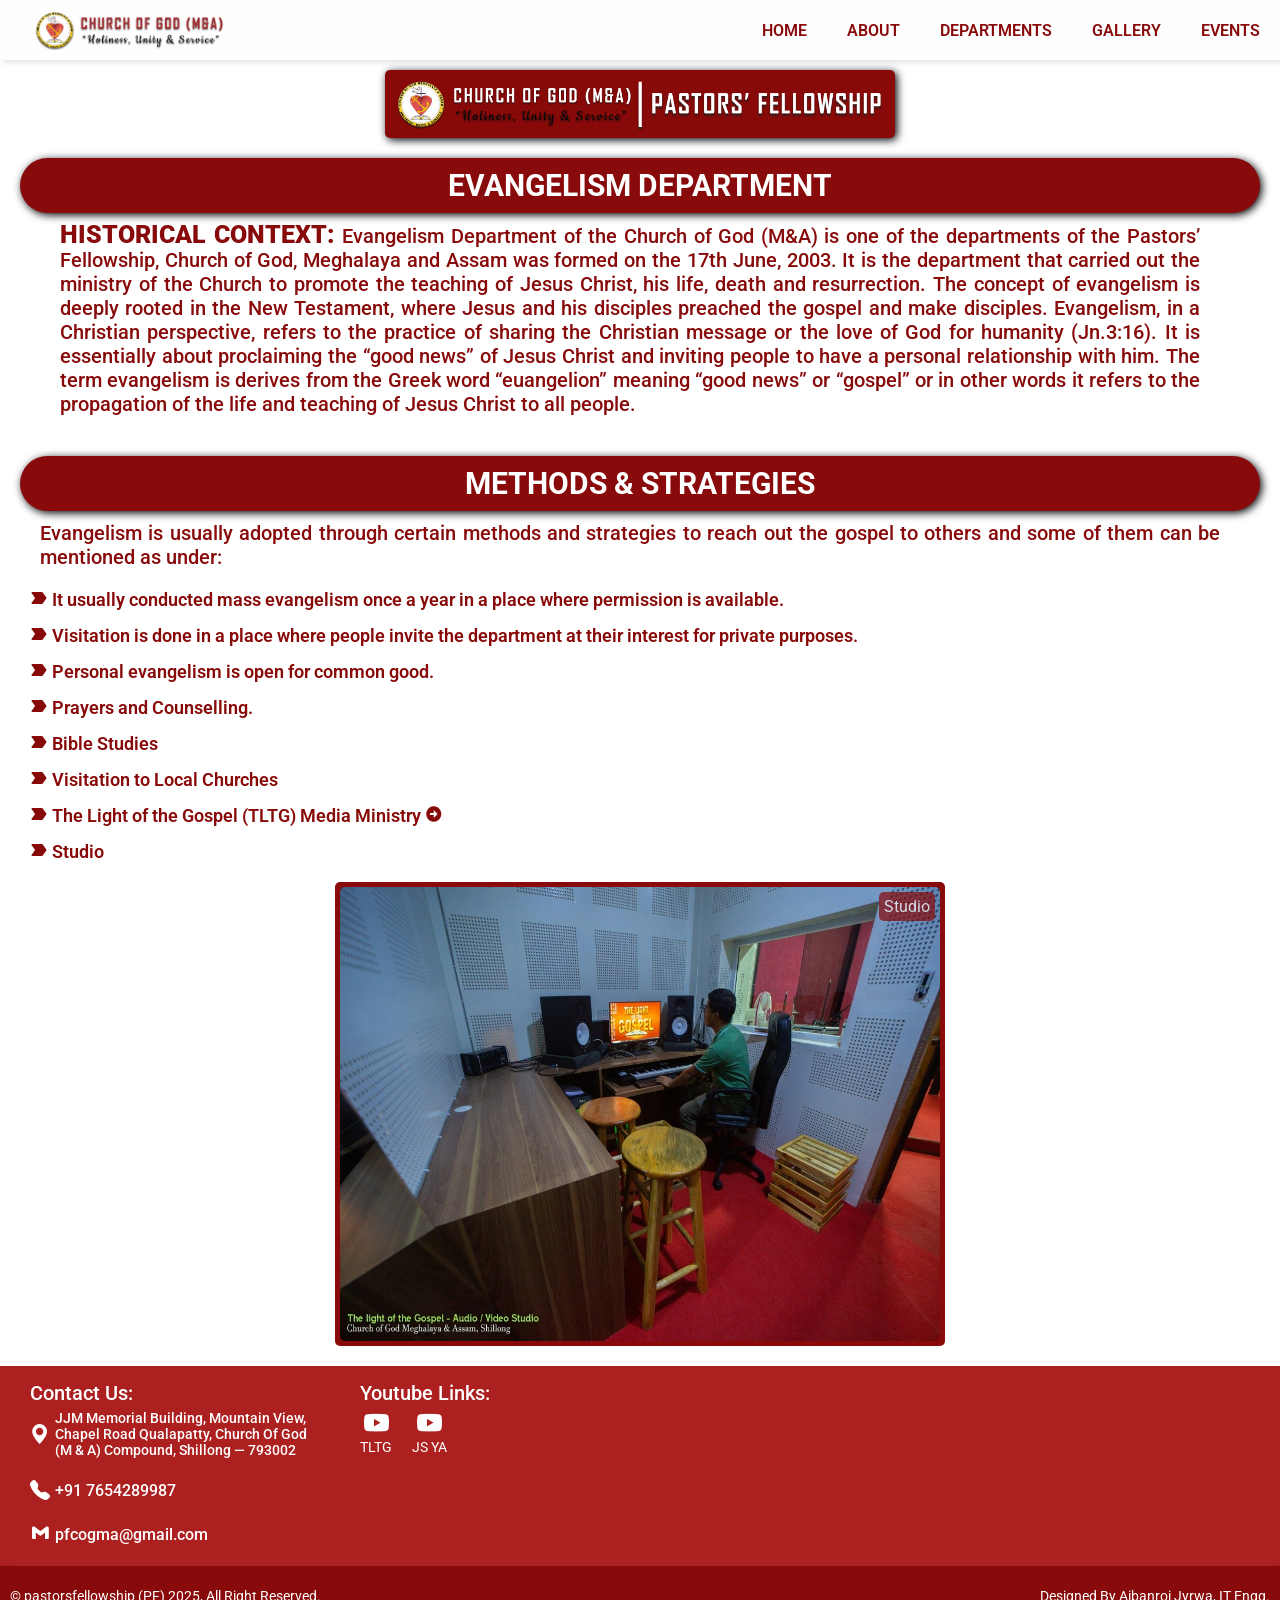
<file: ed.html>
<!DOCTYPE html>
<html lang="en">
  <head>
    <meta charset="UTF-8" />
    <meta name="viewport" content="width=device-width, initial-scale=1.0" />
    <title>COG (M&A)</title>
    <link rel="icon" href="img/small_logo.png" type="image/png" />
    <link rel="stylesheet" href="CSS/loader.css" />
    <link rel="stylesheet" href="CSS/style.css" />
    <link rel="stylesheet" href="CSS/sidebar.css" />
    <link rel="stylesheet" href="CSS/ba.css" />
    <link rel="stylesheet" href="CSS/coget.css" />
    <link rel="stylesheet" href="CSS/ed.css" />
    <link rel="stylesheet" href="CSS/nirmus.css" />
    <link rel="stylesheet" href="CSS/pf.css" />
    <link
      rel="stylesheet"
      href="https://cdn.jsdelivr.net/npm/bootstrap-icons@1.11.3/font/bootstrap-icons.min.css"
    />
    <link
      href="https://unpkg.com/boxicons@2.1.4/css/boxicons.min.css"
      rel="stylesheet"
    />
    <link rel="preconnect" href="https://fonts.googleapis.com" />
    <link rel="preconnect" href="https://fonts.gstatic.com" crossorigin />
    <link
      href="https://fonts.googleapis.com/css2?family=Roboto:wght@400;500;700&display=swap"
      rel="stylesheet"
    />
  </head>
  <body>
    <div id="progress">
      <span id="progress-value"><i class="bi bi-caret-up-fill"></i></span>
    </div>
    <!--Header-->
    <div class="header-container">
      <div class="sidebar">
        <div class="sidebar-x" onclick="hideSidebar()">
          <a href="#"><i class="bx bx-x x-button"></i></a>
        </div>
        <ul class="nav-links">
          <li>
            <a class="menu-a" href="index.html">
              <i class="bx bxs-home"></i>
              <span class="link-name"> HOME</span>
            </a>
          </li>
          <li>
            <div class="iocn-link">
              <a class="menu-a" href="#">
                <i class="bx bxs-info-square"></i>
                <span class="link-name"> ABOUT</span>
              </a>
              <i class="bx bxs-chevron-down arrow"></i>
            </div>
            <ul class="sub-menu">
              <li class="sub-li"><a href="#">About Us</a></li>
              <li class="sub-li"><a href="pastors.html">Our Pastors</a></li>
              <li class="sub-li"><a href="#">Our Evangelists</a></li>
              <li class="sub-li"><a href="#">Statistics</a></li>
            </ul>
          </li>
          <li>
            <div class="iocn-link">
              <a href="#">
                <i class="bx bxs-category"></i>
                <span class="link-name"> DEPARTMENTS</span>
              </a>
              <i class="bx bxs-chevron-down arrow"></i>
            </div>
            <ul class="sub-menu">
              <li class="sub-li"><a href="pf.html">Pastors' Fellowship</a></li>
              <li class="sub-li"><a href="ba.html">Business Association</a></li>
              <li class="sub-li"><a href="#">Mission Board</a></li>
              <li class="sub-li"><a href="#">Women Department</a></li>
              <li class="sub-li"><a href="#">Youth Department</a></li>
              <li class="sub-li"><a href="#">Evangelism Department</a></li>
              <li class="sub-li">
                <a href="#">Sunday School & Children Department</a>
              </li>
              <li class="sub-li">
                <a href="#">Child Sponsorship Programme</a>
              </li>
              <li class="sub-li"><a href="#">Jingaiei Centre</a></li>
              <li class="sub-li"><a href="#">Nichols-Roy Bible College</a></li>
            </ul>
          </li>
          <li>
            <a href="#">
              <i class="bx bxs-photo-album"></i>
              <span class="link-name"> GALLERY</span>
            </a>
          </li>
        </ul>
      </div>
      <!--BIG SCREEN-->
      <div class="menu-list">
        <div class="menu-item logo-item">
          <a href="index.html"><img src="img/ba_logo.png" alt="" /></a>
        </div>
        <div class="menu-item hideOnMobile"><a href="index.html">HOME</a></div>
        <div class="dropdown">
          <div class="menu-item hideOnMobile dropbtn">
            <a href="#">ABOUT</a>
          </div>
          <div class="dropdown-content1">
            <a href="#">About Us</a>
            <a href="pastors.html">Pastor</a>
            <a href="#">Evangelists</a>
            <a href="#">Statistics</a>
          </div>
        </div>

        <div class="dropdown">
          <div class="menu-item hideOnMobile dropbtn">
            <a href="#">DEPARTMENTS</a>
          </div>
          <div class="dropdown-content2">
            <a href="pf.html">Pastors' Fellowship</a>
            <a href="ba.html">Business Association</a>
            <a href="#">Mission Board</a>
            <a href="#">Women Department</a>
            <a href="#">Youth Department</a>
            <a href="#">Evangelism Department</a>
            <a href="#">Sunday School & Children Department</a>
            <a href="#">Child Sponsorship Programme</a>
            <a href="#">Jingaiei Centre</a>
            <a href="#">Nichols-Roy Bible College</a>
          </div>
        </div>

        <div class="menu-item hideOnMobile"><a href="#">GALLERY</a></div>
        <div class="menu-item hideOnMobile"><a href="#">STATISTICS</a></div>
        <div class="menu-item button1" onclick="showSidebar()">
          <a href="#"><i class="bx bx-menu menu-button"></i></a>
        </div>
      </div>
    </div>

    <div class="pf-logo-con">
      <img class="pf-logo" src="img/PF_white.png" alt="" />
    </div>
    <div class="ba-heading-bar">EVANGELISM DEPARTMENT</div>

    <!--Content-->
    <div class="content-container">
      <div class="heading-text">
        <p class="desc1">
          <span class="history">HISTORICAL CONTEXT: </span>Evangelism Department
          of the Church of God (M&A) is one of the departments of the Pastors’
          Fellowship, Church of God, Meghalaya and Assam was formed on the 17th
          June, 2003. It is the department that carried out the ministry of the
          Church to promote the teaching of Jesus Christ, his life, death and
          resurrection. The concept of evangelism is deeply rooted in the New
          Testament, where Jesus and his disciples preached the gospel and make
          disciples. Evangelism, in a Christian perspective, refers to the
          practice of sharing the Christian message or the love of God for
          humanity (Jn.3:16). It is essentially about proclaiming the “good
          news” of Jesus Christ and inviting people to have a personal
          relationship with him. The term evangelism is derives from the Greek
          word “euangelion” meaning “good news” or “gospel” or in other words it
          refers to the propagation of the life and teaching of Jesus Christ to
          all people.
        </p>
      </div>
    </div>

    <div class="ba-heading-bar">METHODS & STRATEGIES</div>
    <div class="heading-text">
      <p class="desc1">
        Evangelism is usually adopted through certain methods and strategies to
        reach out the gospel to others and some of them can be mentioned as
        under:
      </p>
    </div>
    <div class="nora-content-con">
      <div class="nora-dept-lists">
        <ul>
          <li>
            <i class="bx bxs-label"></i> It usually conducted mass evangelism
            once a year in a place where permission is available.
          </li>
          <li>
            <i class="bx bxs-label"></i> Visitation is done in a place where
            people invite the department at their interest for private purposes.
          </li>
          <li>
            <i class="bx bxs-label"></i> Personal evangelism is open for common
            good.
          </li>
          <li><i class="bx bxs-label"></i> Prayers and Counselling.</li>
          <li><i class="bx bxs-label"></i> Bible Studies</li>
          <li><i class="bx bxs-label"></i> Visitation to Local Churches</li>

          <li>
            <i class="bx bxs-label"></i> The Light of the Gospel (TLTG) Media
            Ministry
            <a
              href="https://youtube.com/@thelightofthegospelmediami775?si=_r0rliTyVbbOiAf1"
              target="_blank"
              title="GOTO TLTG Youtube Channel"
              ><i class="bx bxs-right-arrow-circle"></i
            ></a>
          </li>
          <li><i class="bx bxs-label"></i> Studio</li>
        </ul>
      </div>
    </div>

    <div class="nirmus-photo-container">
      <div class="nirmus-photo-label">Studio</div>
      <img src="img/STUDIO1.jpg" alt="" />
    </div>

    <!--Contact-->
    <div class="contact-con">
      <div class="info-con">
        <div class="info1">Contact Us:</div>
        <div class="address">
          <div class="icon">
            <i class="bi bi-geo-alt-fill"></i>
          </div>
          <div class="add">
            JJM Memorial Building, Mountain View, Chapel Road Qualapatty, Church
            Of God (M & A) Compound, Shillong &#8212; 793002
          </div>
        </div>
        <div class="phone">
          <div class="icon">
            <i class="bi bi-telephone-fill"></i>
          </div>
          <div class="number">+91 7654289987</div>
        </div>
        <div class="gmail">
          <div class="icon">
            <i class="bx bxl-gmail"></i>
          </div>
          <div class="gmail-id">pfcogma@gmail.com</div>
        </div>
      </div>

      <div class="links-container">
        <div class="heading-link">Youtube Links:</div>
        <div class="links-con">
          <a
            href="https://youtube.com/@thelightofthegospelmediami775?si=_r0rliTyVbbOiAf1"
            target="_blank"
          >
            <div class="link1">
              <div class="link-icon"><i class="bi bi-youtube"></i></div>
              <div class="link-add">TLTG</div>
            </div>
          </a>
          <a
            href="https://youtube.com/@jingiasengsamlabalangublei9805?si=Am-dQEetBl9anRYd"
            target="_blank"
          >
            <div class="link2">
              <div class="link-icon"><i class="bi bi-youtube"></i></div>
              <div class="link-add">JS YA</div>
            </div>
          </a>
        </div>
      </div>
    </div>
    <!--Footer-->
    <div class="footer-container">
      <div class="copyright">
        &copy; <a class="border-bottom" href="#">pastorsfellowship</a> (PF)
        2025, All Right Reserved.
      </div>
      <div class="developer">
        Designed By
        <a
          class="border-bottom"
          href="https://www.facebook.com/aky.jyrwa?mibextid=ZbWKwL"
          >Aibanroi Jyrwa</a
        >, IT Engg.
      </div>
    </div>
    <div class="loader"></div>
  </body>
  <script src="JS/scrollTop.js"></script>
  <script src="JS/loader.js"></script>
  <script src="JS/header.js"></script>
  <script src="JS/side_script.js"></script>
</html>
</file>
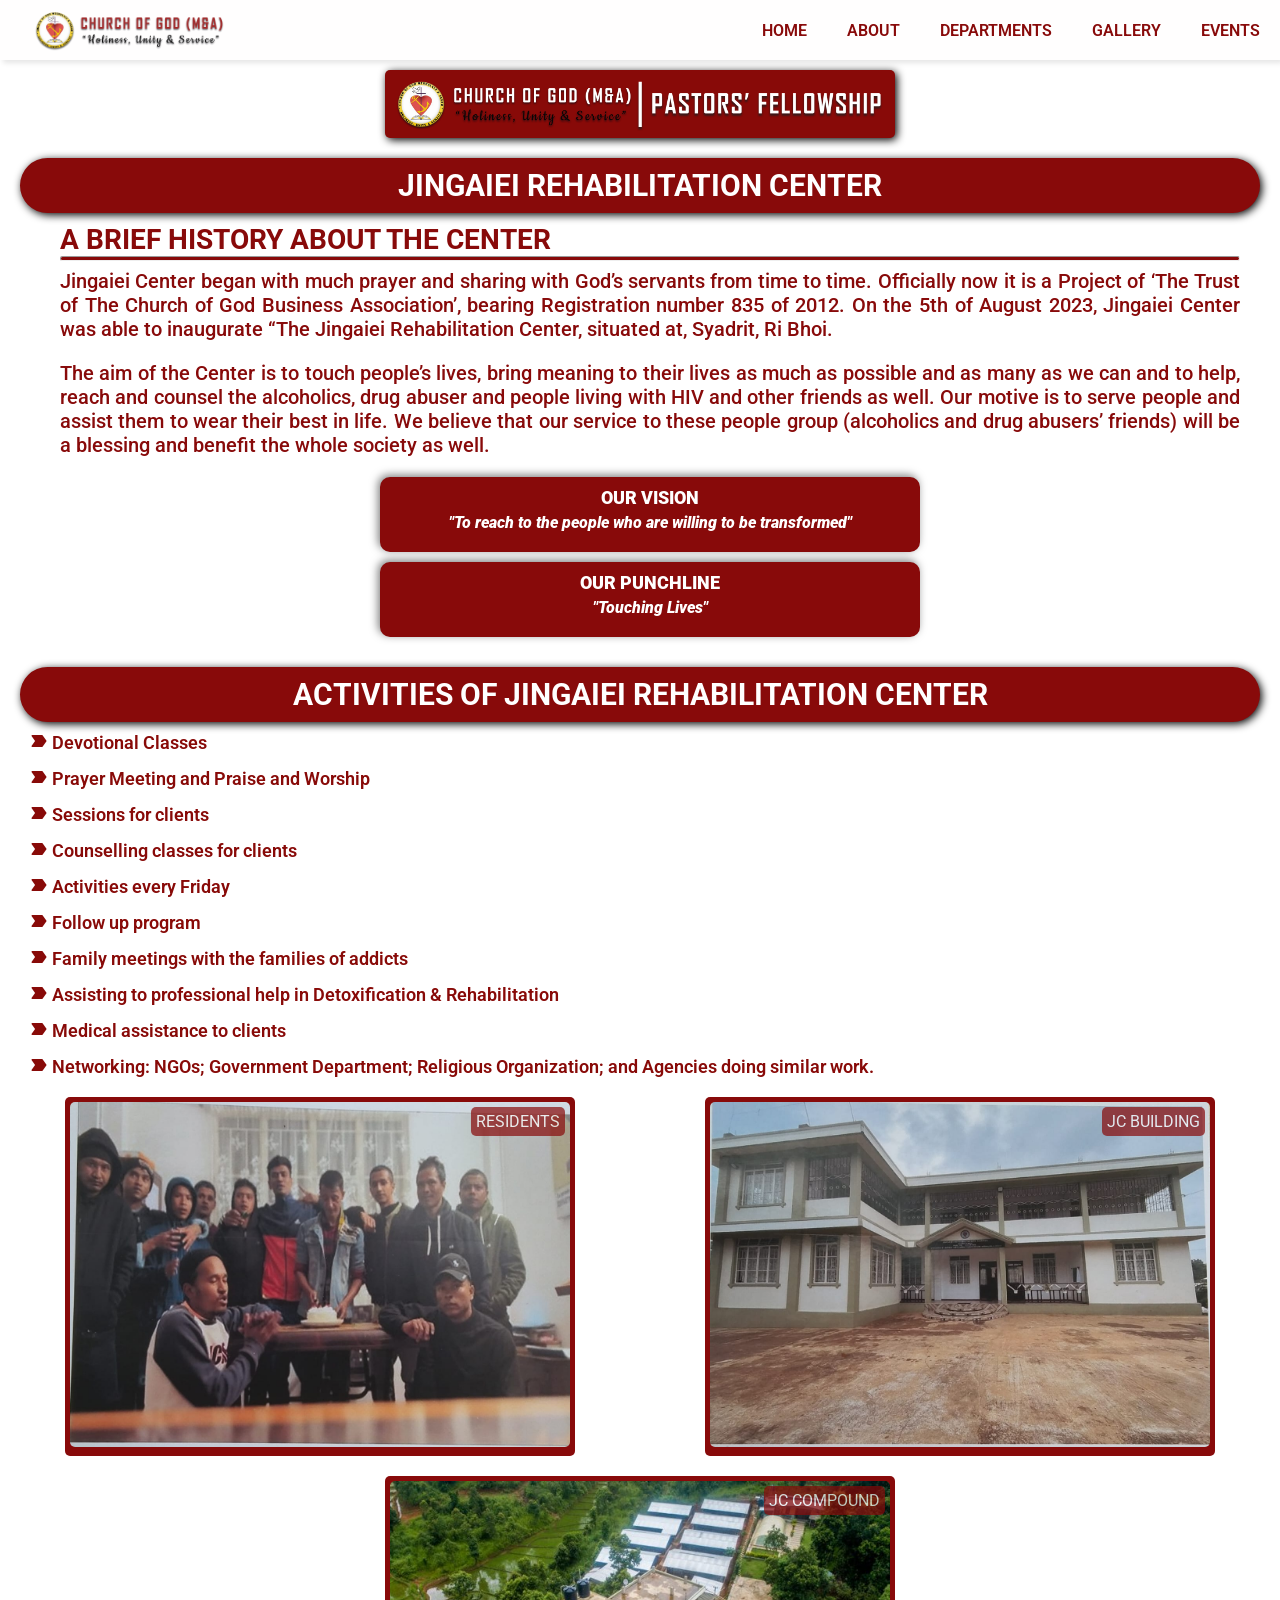
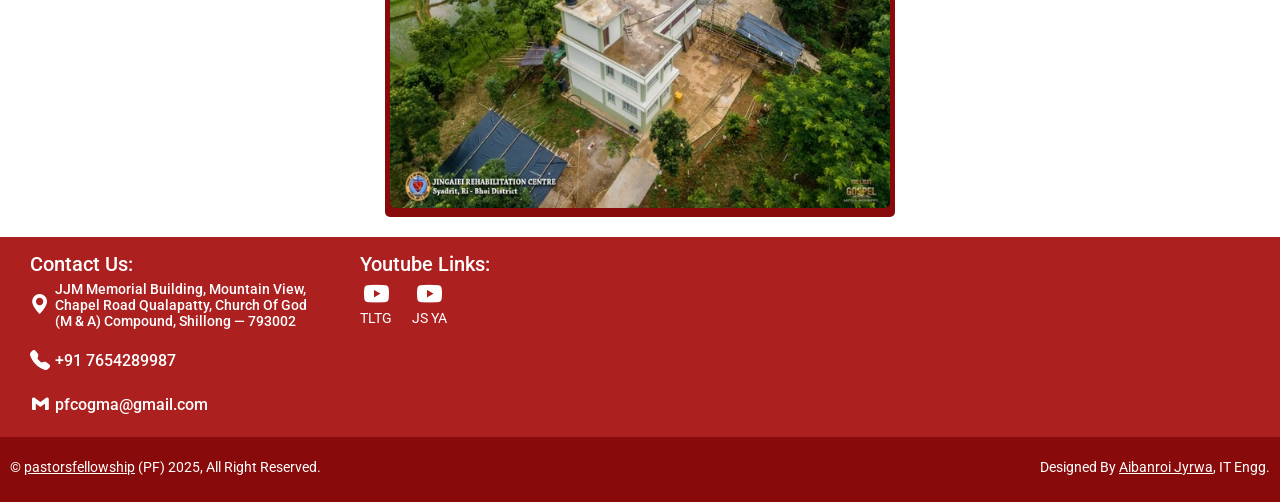
<file: jc.html>
<!DOCTYPE html>
<html lang="en">
  <head>
    <meta charset="UTF-8" />
    <meta name="viewport" content="width=device-width, initial-scale=1.0" />
    <title>COG (M&A)</title>
    <link rel="icon" href="img/small_logo.png" type="image/png" />
    <link rel="stylesheet" href="CSS/loader.css" />
    <link rel="stylesheet" href="CSS/style.css" />
    <link rel="stylesheet" href="CSS/sidebar.css" />
    <link rel="stylesheet" href="CSS/ba.css" />
    <link rel="stylesheet" href="CSS/coget.css" />
    <link rel="stylesheet" href="CSS/nirmus.css" />
    <link rel="stylesheet" href="CSS/pf.css" />
    <link rel="stylesheet" href="CSS/jc.css" />
    <link
      rel="stylesheet"
      href="https://cdn.jsdelivr.net/npm/bootstrap-icons@1.11.3/font/bootstrap-icons.min.css"
    />
    <link
      href="https://unpkg.com/boxicons@2.1.4/css/boxicons.min.css"
      rel="stylesheet"
    />
    <link rel="preconnect" href="https://fonts.googleapis.com" />
    <link rel="preconnect" href="https://fonts.gstatic.com" crossorigin />
    <link
      href="https://fonts.googleapis.com/css2?family=Roboto:wght@400;500;700&display=swap"
      rel="stylesheet"
    />
  </head>
  <body>
    <div id="progress">
      <span id="progress-value"><i class="bi bi-caret-up-fill"></i></span>
    </div>
    <!--Header-->
    <div class="header-container">
      <div class="sidebar">
        <div class="sidebar-x" onclick="hideSidebar()">
          <a href="#"><i class="bx bx-x x-button"></i></a>
        </div>
        <ul class="nav-links">
          <li>
            <a class="menu-a" href="index.html">
              <i class="bx bxs-home"></i>
              <span class="link-name"> HOME</span>
            </a>
          </li>
          <li>
            <div class="iocn-link">
              <a class="menu-a" href="#">
                <i class="bx bxs-info-square"></i>
                <span class="link-name"> ABOUT</span>
              </a>
              <i class="bx bxs-chevron-down arrow"></i>
            </div>
            <ul class="sub-menu">
              <li class="sub-li"><a href="#">About Us</a></li>
              <li class="sub-li"><a href="pastors.html">Our Pastors</a></li>
              <li class="sub-li"><a href="#">Our Evangelists</a></li>
              <li class="sub-li"><a href="#">Statistics</a></li>
            </ul>
          </li>
          <li>
            <div class="iocn-link">
              <a href="#">
                <i class="bx bxs-category"></i>
                <span class="link-name"> DEPARTMENTS</span>
              </a>
              <i class="bx bxs-chevron-down arrow"></i>
            </div>
            <ul class="sub-menu">
              <li class="sub-li"><a href="pf.html">Pastors' Fellowship</a></li>
              <li class="sub-li"><a href="ba.html">Business Association</a></li>
              <li class="sub-li"><a href="#">Mission Board</a></li>
              <li class="sub-li"><a href="#">Women Department</a></li>
              <li class="sub-li"><a href="#">Youth Department</a></li>
              <li class="sub-li"><a href="#">Evangelism Department</a></li>
              <li class="sub-li">
                <a href="#">Sunday School & Children Department</a>
              </li>
              <li class="sub-li">
                <a href="#">Child Sponsorship Programme</a>
              </li>
              <li class="sub-li"><a href="#">Jingaiei Centre</a></li>
              <li class="sub-li"><a href="#">Nichols-Roy Bible College</a></li>
            </ul>
          </li>
          <li>
            <a href="#">
              <i class="bx bxs-photo-album"></i>
              <span class="link-name"> GALLERY</span>
            </a>
          </li>
        </ul>
      </div>
      <!--BIG SCREEN-->
      <div class="menu-list">
        <div class="menu-item logo-item">
          <a href="index.html"><img src="img/ba_logo.png" alt="" /></a>
        </div>
        <div class="menu-item hideOnMobile"><a href="index.html">HOME</a></div>
        <div class="dropdown">
          <div class="menu-item hideOnMobile dropbtn">
            <a href="#">ABOUT</a>
          </div>
          <div class="dropdown-content1">
            <a href="#">About Us</a>
            <a href="pastors.html">Pastor</a>
            <a href="#">Evangelists</a>
            <a href="#">Statistics</a>
          </div>
        </div>

        <div class="dropdown">
          <div class="menu-item hideOnMobile dropbtn">
            <a href="#">DEPARTMENTS</a>
          </div>
          <div class="dropdown-content2">
            <a href="pf.html">Pastors' Fellowship</a>
            <a href="ba.html">Business Association</a>
            <a href="#">Mission Board</a>
            <a href="#">Women Department</a>
            <a href="#">Youth Department</a>
            <a href="#">Evangelism Department</a>
            <a href="#">Sunday School & Children Department</a>
            <a href="#">Child Sponsorship Programme</a>
            <a href="#">Jingaiei Centre</a>
            <a href="#">Nichols-Roy Bible College</a>
          </div>
        </div>

        <div class="menu-item hideOnMobile"><a href="#">GALLERY</a></div>
        <div class="menu-item hideOnMobile"><a href="#">STATISTICS</a></div>
        <div class="menu-item button1" onclick="showSidebar()">
          <a href="#"><i class="bx bx-menu menu-button"></i></a>
        </div>
      </div>
    </div>

    <div class="pf-logo-con">
      <img class="pf-logo" src="img/PF_white.png" alt="" />
    </div>
    <div class="ba-heading-bar">JINGAIEI REHABILITATION CENTER</div>
    <!--Content-->
    <div class="content-container">
      <div class="heading-text">
        <h1>A BRIEF HISTORY ABOUT THE CENTER</h1>
        <hr />
        <p class="desc1">
          Jingaiei Center began with much prayer and sharing with God’s servants
          from time to time. Officially now it is a Project of ‘The Trust of The
          Church of God Business Association’, bearing Registration number 835
          of 2012. On the 5th of August 2023, Jingaiei Center was able to
          inaugurate “The Jingaiei Rehabilitation Center, situated at, Syadrit,
          Ri Bhoi.
        </p>
        <p class="desc1">
          The aim of the Center is to touch people’s lives, bring meaning to
          their lives as much as possible and as many as we can and to help,
          reach and counsel the alcoholics, drug abuser and people living with
          HIV and other friends as well. Our motive is to serve people and
          assist them to wear their best in life. We believe that our service to
          these people group (alcoholics and drug abusers’ friends) will be a
          blessing and benefit the whole society as well.
        </p>
        <div class="vision-con">
          <div class="vision">OUR VISION</div>
          <div class="italicized">
            "To reach to the people who are willing to be transformed"
          </div>
        </div>
        <div class="vision-con">
          <div class="punchline">OUR PUNCHLINE</div>
          <div class="italicized">"Touching Lives"</div>
        </div>
      </div>
    </div>
    <div class="ba-heading-bar">
      ACTIVITIES OF JINGAIEI REHABILITATION CENTER
    </div>
    <div class="nora-content-con">
      <div class="nora-dept-lists">
        <ul>
          <li><i class="bx bxs-label"></i> Devotional Classes</li>
          <li>
            <i class="bx bxs-label"></i> Prayer Meeting and Praise and Worship
          </li>
          <li><i class="bx bxs-label"></i> Sessions for clients</li>
          <li><i class="bx bxs-label"></i> Counselling classes for clients</li>
          <li><i class="bx bxs-label"></i> Activities every Friday</li>
          <li><i class="bx bxs-label"></i> Follow up program</li>
          <li>
            <i class="bx bxs-label"></i> Family meetings with the families of
            addicts
          </li>
          <li>
            <i class="bx bxs-label"></i> Assisting to professional help in
            Detoxification & Rehabilitation
          </li>
          <li><i class="bx bxs-label"></i> Medical assistance to clients</li>
          <li>
            <i class="bx bxs-label"></i> Networking: NGOs; Government
            Department; Religious Organization; and Agencies doing similar work.
          </li>
        </ul>
      </div>
    </div>

    <div class="photo-con">
      <div class="jc-photo-container">
        <div class="jc-photo-label">RESIDENTS</div>
        <img src="img/JC_img1.jpg" alt="" />
      </div>
      <div class="jc-photo-container">
        <div class="jc-photo-label">JC BUILDING</div>
        <img src="img/JC_img2.jpg" alt="" />
      </div>
      <div class="jc-photo-container">
        <div class="jc-photo-label">JC COMPOUND</div>
        <img src="img/JINGAIEI.jpg" alt="" />
      </div>
    </div>

    <!--Contact-->
    <div class="contact-con">
      <div class="info-con">
        <div class="info1">Contact Us:</div>
        <div class="address">
          <div class="icon">
            <i class="bi bi-geo-alt-fill"></i>
          </div>
          <div class="add">
            JJM Memorial Building, Mountain View, Chapel Road Qualapatty, Church
            Of God (M & A) Compound, Shillong &#8212; 793002
          </div>
        </div>
        <div class="phone">
          <div class="icon">
            <i class="bi bi-telephone-fill"></i>
          </div>
          <div class="number">+91 7654289987</div>
        </div>
        <div class="gmail">
          <div class="icon">
            <i class="bx bxl-gmail"></i>
          </div>
          <div class="gmail-id">pfcogma@gmail.com</div>
        </div>
      </div>

      <div class="links-container">
        <div class="heading-link">Youtube Links:</div>
        <div class="links-con">
          <a
            href="https://youtube.com/@thelightofthegospelmediami775?si=_r0rliTyVbbOiAf1"
            target="_blank"
          >
            <div class="link1">
              <div class="link-icon"><i class="bi bi-youtube"></i></div>
              <div class="link-add">TLTG</div>
            </div>
          </a>
          <a
            href="https://youtube.com/@jingiasengsamlabalangublei9805?si=Am-dQEetBl9anRYd"
            target="_blank"
          >
            <div class="link2">
              <div class="link-icon"><i class="bi bi-youtube"></i></div>
              <div class="link-add">JS YA</div>
            </div>
          </a>
        </div>
      </div>
    </div>
    <!--Footer-->
    <div class="footer-container">
      <div class="copyright">
        &copy; <a class="border-bottom" href="#">pastorsfellowship</a> (PF)
        2025, All Right Reserved.
      </div>
      <div class="developer">
        Designed By
        <a
          class="border-bottom"
          href="https://www.facebook.com/aky.jyrwa?mibextid=ZbWKwL"
          >Aibanroi Jyrwa</a
        >, IT Engg.
      </div>
    </div>
    <div class="loader"></div>
  </body>
  <script src="JS/scrollTop.js"></script>
  <script src="JS/loader.js"></script>
  <script src="JS/header.js"></script>
  <script src="JS/side_script.js"></script>
</html>
</file>
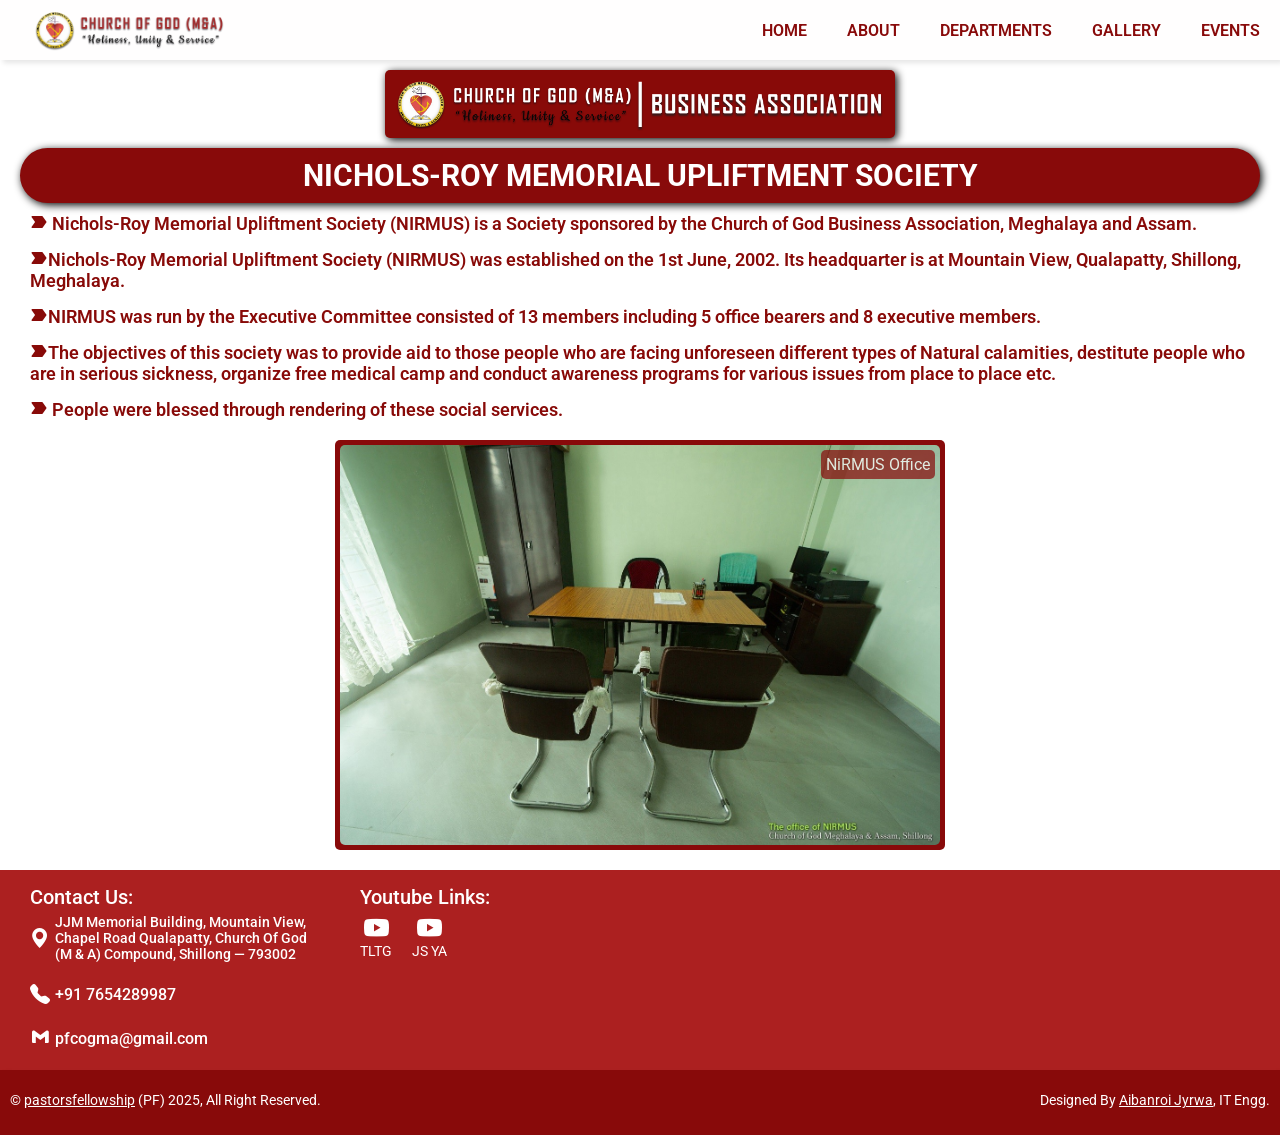
<file: nirmus.html>
<!DOCTYPE html>
<html lang="en">
  <head>
    <meta charset="UTF-8" />
    <meta name="viewport" content="width=device-width, initial-scale=1.0" />
    <title>COG (M&A)</title>
    <link rel="icon" href="img/small_logo.png" type="image/png" />
    <link rel="stylesheet" href="CSS/loader.css" />
    <link rel="stylesheet" href="CSS/style.css" />
    <link rel="stylesheet" href="CSS/sidebar.css" />
    <link rel="stylesheet" href="CSS/ba.css" />
    <link rel="stylesheet" href="CSS/coget.css" />
    <link rel="stylesheet" href="CSS/nirmus.css">
    <link
      rel="stylesheet"
      href="https://cdn.jsdelivr.net/npm/bootstrap-icons@1.11.3/font/bootstrap-icons.min.css"
    />
    <link
      href="https://unpkg.com/boxicons@2.1.4/css/boxicons.min.css"
      rel="stylesheet"
    />
    <link rel="preconnect" href="https://fonts.googleapis.com" />
    <link rel="preconnect" href="https://fonts.gstatic.com" crossorigin />
    <link
      href="https://fonts.googleapis.com/css2?family=Roboto:wght@400;500;700&display=swap"
      rel="stylesheet"
    />
  </head>
  <body>
    <div id="progress">
      <span id="progress-value"><i class="bi bi-caret-up-fill"></i></span>
    </div>
    <!--Header-->
    <div class="header-container">
      <div class="sidebar">
        <div class="sidebar-x" onclick="hideSidebar()">
          <a href="#"><i class="bx bx-x x-button"></i></a>
        </div>
        <ul class="nav-links">
          <li>
            <a class="menu-a" href="index.html">
              <i class="bx bxs-home"></i>
              <span class="link-name"> HOME</span>
            </a>
          </li>
          <li>
            <div class="iocn-link">
              <a class="menu-a" href="#">
                <i class="bx bxs-info-square"></i>
                <span class="link-name"> ABOUT</span>
              </a>
              <i class="bx bxs-chevron-down arrow"></i>
            </div>
            <ul class="sub-menu">
              <li class="sub-li"><a href="#">About Us</a></li>
              <li class="sub-li"><a href="pastors.html">Our Pastors</a></li>
              <li class="sub-li"><a href="#">Our Evangelists</a></li>
              <li class="sub-li"><a href="#">Statistics</a></li>
            </ul>
          </li>
          <li>
            <div class="iocn-link">
              <a href="#">
                <i class="bx bxs-category"></i>
                <span class="link-name"> DEPARTMENTS</span>
              </a>
              <i class="bx bxs-chevron-down arrow"></i>
            </div>
            <ul class="sub-menu">
              <li class="sub-li"><a href="pf.html">Pastors' Fellowship</a></li>
              <li class="sub-li"><a href="ba.html">Business Association</a></li>
              <li class="sub-li"><a href="#">Mission Board</a></li>
              <li class="sub-li"><a href="#">Women Department</a></li>
              <li class="sub-li"><a href="#">Youth Department</a></li>
              <li class="sub-li"><a href="#">Evangelism Department</a></li>
              <li class="sub-li">
                <a href="#">Sunday School & Children Department</a>
              </li>
              <li class="sub-li">
                <a href="#">Child Sponsorship Programme</a>
              </li>
              <li class="sub-li"><a href="#">Jingaiei Centre</a></li>
              <li class="sub-li"><a href="#">Nichols-Roy Bible College</a></li>
            </ul>
          </li>
          <li>
            <a href="#">
              <i class="bx bxs-photo-album"></i>
              <span class="link-name"> GALLERY</span>
            </a>
          </li>
        </ul>
      </div>
      <!--BIG SCREEN-->
      <div class="menu-list">
        <div class="menu-item logo-item">
          <a href="index.html"><img src="img/ba_logo.png" alt="" /></a>
        </div>
        <div class="menu-item hideOnMobile"><a href="index.html">HOME</a></div>
        <div class="dropdown">
          <div class="menu-item hideOnMobile dropbtn">
            <a href="#">ABOUT</a>
          </div>
          <div class="dropdown-content1">
            <a href="#">About Us</a>
            <a href="pastors.html">Pastor</a>
            <a href="#">Evangelists</a>
            <a href="#">Statistics</a>
          </div>
        </div>

        <div class="dropdown">
          <div class="menu-item hideOnMobile dropbtn">
            <a href="#">DEPARTMENTS</a>
          </div>
          <div class="dropdown-content2">
            <a href="pf.html">Pastors' Fellowship</a>
            <a href="ba.html">Business Association</a>
            <a href="#">Mission Board</a>
            <a href="#">Women Department</a>
            <a href="#">Youth Department</a>
            <a href="#">Evangelism Department</a>
            <a href="#">Sunday School & Children Department</a>
            <a href="#">Child Sponsorship Programme</a>
            <a href="#">Jingaiei Centre</a>
            <a href="#">Nichols-Roy Bible College</a>
          </div>
        </div>

        <div class="menu-item hideOnMobile"><a href="#">GALLERY</a></div>
        <div class="menu-item hideOnMobile"><a href="#">STATISTICS</a></div>
        <div class="menu-item button1" onclick="showSidebar()">
          <a href="#"><i class="bx bx-menu menu-button"></i></a>
        </div>
      </div>
    </div>

    <div class="ba-logo-con">
      <img class="ba-logo" src="img/BA_white.png" alt="" />
    </div>
    <div class="ba-heading-bar">NICHOLS-ROY MEMORIAL UPLIFTMENT SOCIETY</div>
    <!--Content-->

    <div class="nora-content-con">
      <div class="nora-dept-lists">
        <ul>
          <li>
            <i class="bx bxs-label"></i> Nichols-Roy Memorial Upliftment Society
            (NIRMUS) is a Society sponsored by the Church of God Business
            Association, Meghalaya and Assam.
          </li>
          <li>
            <i class="bx bxs-label"></i>Nichols-Roy Memorial Upliftment Society
            (NIRMUS) was established on the 1st June, 2002. Its headquarter is
            at Mountain View, Qualapatty, Shillong, Meghalaya.
          </li>
          <li>
            <i class="bx bxs-label"></i>NIRMUS was run by the Executive
            Committee consisted of 13 members including 5 office bearers and 8
            executive members.
          </li>
          <li>
            <i class="bx bxs-label"></i>The objectives of this society was to
            provide aid to those people who are facing unforeseen different
            types of Natural calamities, destitute people who are in serious
            sickness, organize free medical camp and conduct awareness programs
            for various issues from place to place etc.
          </li>
          <li>
            <i class="bx bxs-label"></i> People were blessed through rendering
            of these social services.
          </li>
        </ul>
      </div>
    </div>

    <div class="nirmus-photo-container">
      <div class="nirmus-photo-label">NiRMUS Office</div>
      <img src="img/NIRMUS.jpg" alt="" />
    </div>

    <!--Contact-->
    <div class="contact-con">
      <div class="info-con">
        <div class="info1">Contact Us:</div>
        <div class="address">
          <div class="icon">
            <i class="bi bi-geo-alt-fill"></i>
          </div>
          <div class="add">
            JJM Memorial Building, Mountain View, Chapel Road Qualapatty, Church
            Of God (M & A) Compound, Shillong &#8212; 793002
          </div>
        </div>
        <div class="phone">
          <div class="icon">
            <i class="bi bi-telephone-fill"></i>
          </div>
          <div class="number">+91 7654289987</div>
        </div>
        <div class="gmail">
          <div class="icon">
            <i class="bx bxl-gmail"></i>
          </div>
          <div class="gmail-id">pfcogma@gmail.com</div>
        </div>
      </div>

      <div class="links-container">
        <div class="heading-link">Youtube Links:</div>
        <div class="links-con">
          <a
            href="https://youtube.com/@thelightofthegospelmediami775?si=_r0rliTyVbbOiAf1"
            target="_blank"
          >
            <div class="link1">
              <div class="link-icon"><i class="bi bi-youtube"></i></div>
              <div class="link-add">TLTG</div>
            </div>
          </a>
          <a
            href="https://youtube.com/@jingiasengsamlabalangublei9805?si=Am-dQEetBl9anRYd"
            target="_blank"
          >
            <div class="link2">
              <div class="link-icon"><i class="bi bi-youtube"></i></div>
              <div class="link-add">JS YA</div>
            </div>
          </a>
        </div>
      </div>
    </div>
    <!--Footer-->
    <div class="footer-container">
      <div class="copyright">
        &copy; <a class="border-bottom" href="#">pastorsfellowship</a> (PF)
        2025, All Right Reserved.
      </div>
      <div class="developer">
        Designed By
        <a
          class="border-bottom"
          href="https://www.facebook.com/aky.jyrwa?mibextid=ZbWKwL"
          >Aibanroi Jyrwa</a
        >, IT Engg.
      </div>
    </div>
    <div class="loader"></div>
  </body>
  <script src="JS/scrollTop.js"></script>
  <script src="JS/loader.js"></script>
  <script src="JS/header.js"></script>
  <script src="JS/side_script.js"></script>
</html>
</file>
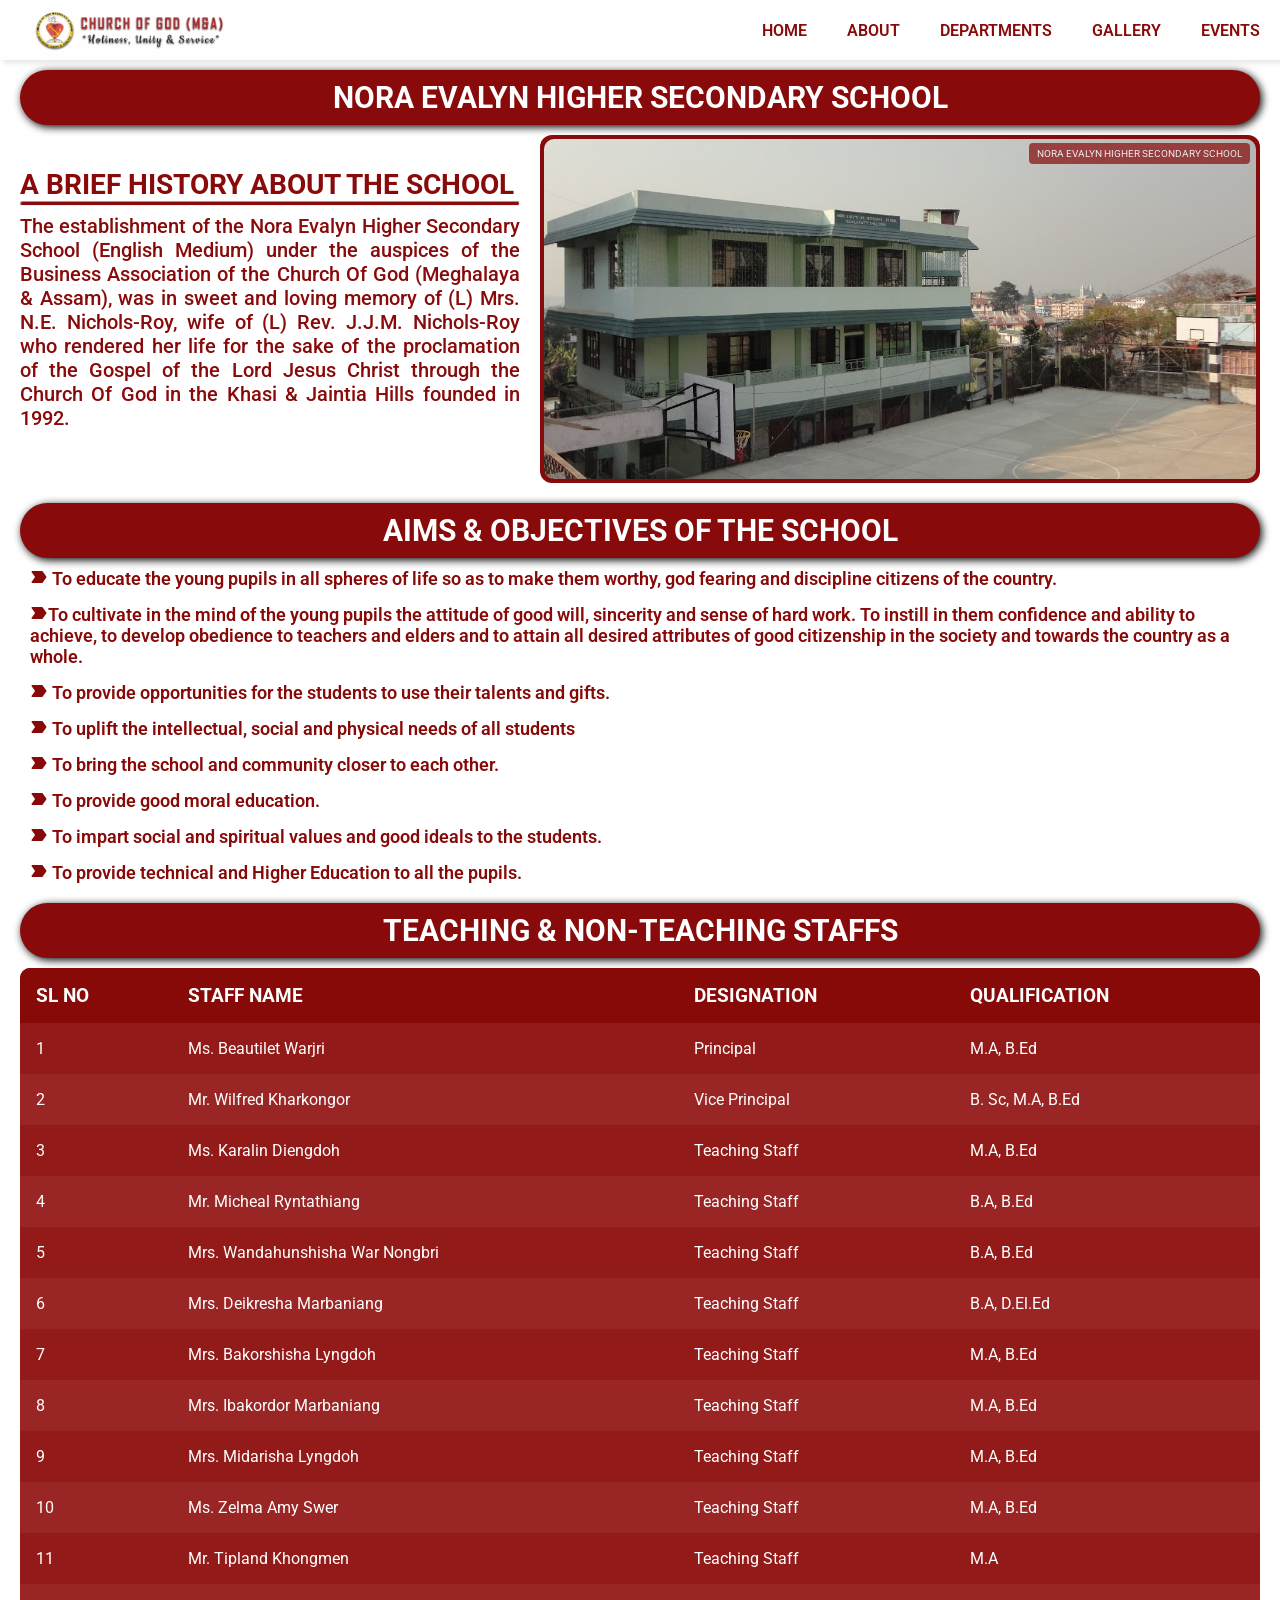
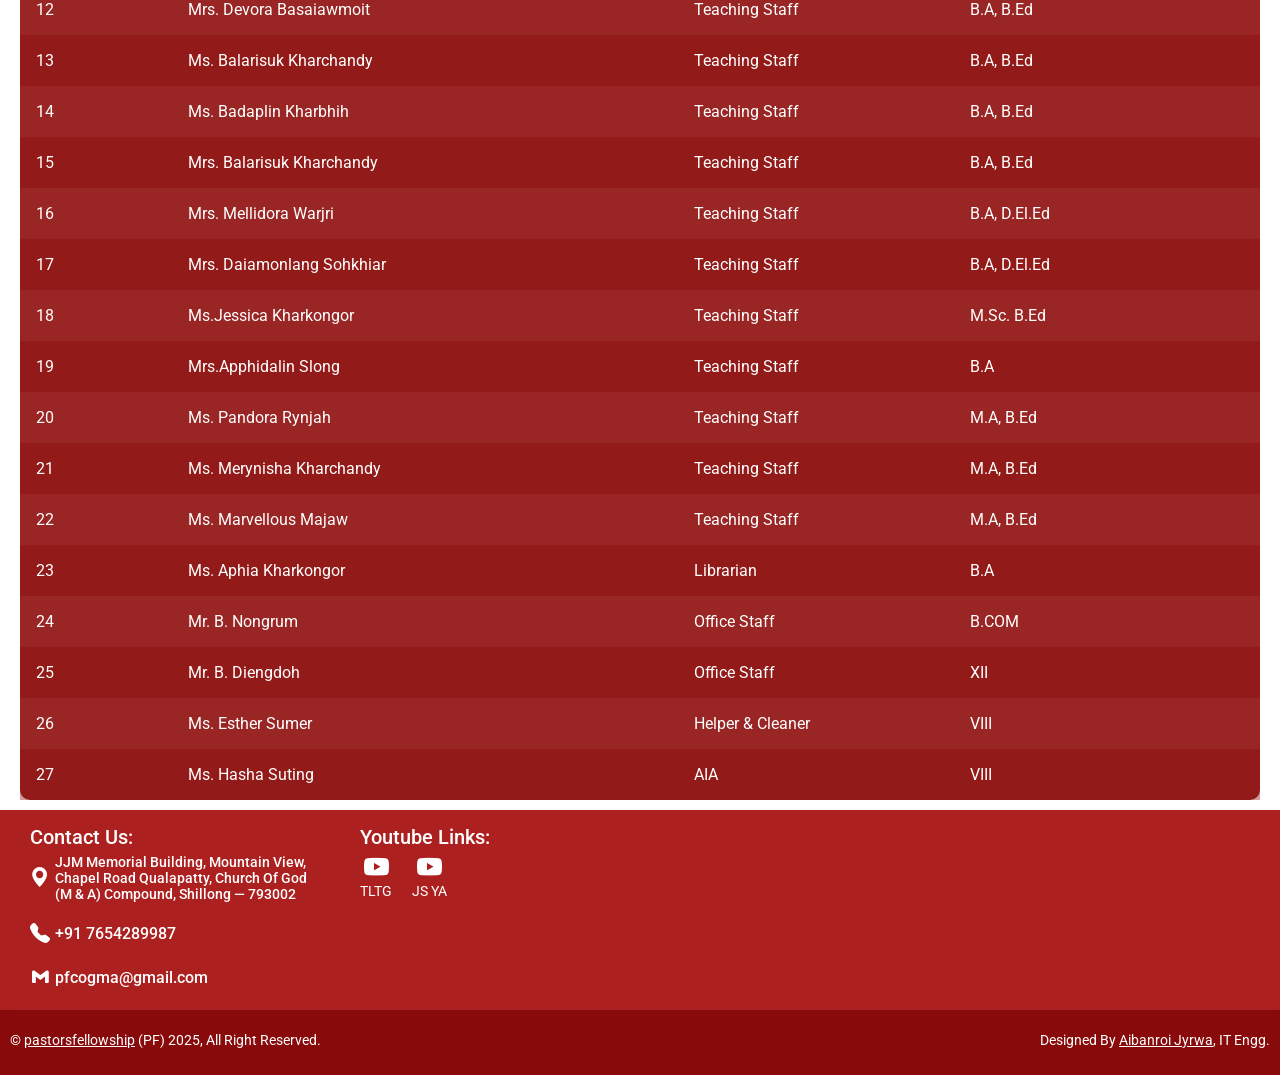
<file: nora.html>
<!DOCTYPE html>
<html lang="en">
  <head>
    <meta charset="UTF-8" />
    <meta name="viewport" content="width=device-width, initial-scale=1.0" />
    <title>COG (M&A)</title>
    <link rel="icon" href="img/small_logo.png" type="image/png" />
    <link rel="stylesheet" href="CSS/loader.css" />
    <link rel="stylesheet" href="CSS/style.css" />
    <link rel="stylesheet" href="CSS/sidebar.css" />
    <link rel="stylesheet" href="CSS/ba.css" />
    <link rel="stylesheet" href="CSS/nora.css" />
    <link rel="stylesheet" href="CSS/table.css" />
    <link
      rel="stylesheet"
      href="https://cdn.jsdelivr.net/npm/bootstrap-icons@1.11.3/font/bootstrap-icons.min.css"
    />
    <link
      href="https://unpkg.com/boxicons@2.1.4/css/boxicons.min.css"
      rel="stylesheet"
    />
    <link rel="preconnect" href="https://fonts.googleapis.com" />
    <link rel="preconnect" href="https://fonts.gstatic.com" crossorigin />
    <link
      href="https://fonts.googleapis.com/css2?family=Roboto:wght@400;500;700&display=swap"
      rel="stylesheet"
    />
  </head>
  <body>
    <div id="progress">
      <span id="progress-value"><i class="bi bi-caret-up-fill"></i></span>
    </div>
    <!--Header-->
    <div class="header-container">
      <div class="sidebar">
        <div class="sidebar-x" onclick="hideSidebar()">
          <a href="#"><i class="bx bx-x x-button"></i></a>
        </div>
        <ul class="nav-links">
          <li>
            <a class="menu-a" href="index.html">
              <i class="bx bxs-home"></i>
              <span class="link-name"> HOME</span>
            </a>
          </li>
          <li>
            <div class="iocn-link">
              <a class="menu-a" href="#">
                <i class="bx bxs-info-square"></i>
                <span class="link-name"> ABOUT</span>
              </a>
              <i class="bx bxs-chevron-down arrow"></i>
            </div>
            <ul class="sub-menu">
              <li class="sub-li"><a href="#">About Us</a></li>
              <li class="sub-li"><a href="pastors.html">Our Pastors</a></li>
              <li class="sub-li"><a href="#">Our Evangelists</a></li>
              <li class="sub-li"><a href="#">Statistics</a></li>
            </ul>
          </li>
          <li>
            <div class="iocn-link">
              <a href="#">
                <i class="bx bxs-category"></i>
                <span class="link-name"> DEPARTMENTS</span>
              </a>
              <i class="bx bxs-chevron-down arrow"></i>
            </div>
            <ul class="sub-menu">
              <li class="sub-li"><a href="pf.html">Pastors' Fellowship</a></li>
              <li class="sub-li"><a href="ba.html">Business Association</a></li>
              <li class="sub-li"><a href="#">Mission Board</a></li>
              <li class="sub-li"><a href="#">Women Department</a></li>
              <li class="sub-li"><a href="#">Youth Department</a></li>
              <li class="sub-li"><a href="#">Evangelism Department</a></li>
              <li class="sub-li">
                <a href="#">Sunday School & Children Department</a>
              </li>
              <li class="sub-li">
                <a href="#">Child Sponsorship Programme</a>
              </li>
              <li class="sub-li"><a href="#">Jingaiei Centre</a></li>
              <li class="sub-li"><a href="#">Nichols-Roy Bible College</a></li>
            </ul>
          </li>
          <li>
            <a href="#">
              <i class="bx bxs-photo-album"></i>
              <span class="link-name"> GALLERY</span>
            </a>
          </li>
        </ul>
      </div>
      <!--BIG SCREEN-->
      <div class="menu-list">
        <div class="menu-item logo-item">
          <a href="index.html"><img src="img/ba_logo.png" alt="" /></a>
        </div>
        <div class="menu-item hideOnMobile"><a href="index.html">HOME</a></div>
        <div class="dropdown">
          <div class="menu-item hideOnMobile dropbtn">
            <a href="#">ABOUT</a>
          </div>
          <div class="dropdown-content1">
            <a href="#">About Us</a>
            <a href="pastors.html">Pastor</a>
            <a href="#">Evangelists</a>
            <a href="#">Statistics</a>
          </div>
        </div>

        <div class="dropdown">
          <div class="menu-item hideOnMobile dropbtn">
            <a href="#">DEPARTMENTS</a>
          </div>
          <div class="dropdown-content2">
            <a href="pf.html">Pastors' Fellowship</a>
            <a href="ba.html">Business Association</a>
            <a href="#">Mission Board</a>
            <a href="#">Women Department</a>
            <a href="#">Youth Department</a>
            <a href="#">Evangelism Department</a>
            <a href="#">Sunday School & Children Department</a>
            <a href="#">Child Sponsorship Programme</a>
            <a href="#">Jingaiei Centre</a>
            <a href="#">Nichols-Roy Bible College</a>
          </div>
        </div>

        <div class="menu-item hideOnMobile"><a href="#">GALLERY</a></div>
        <div class="menu-item hideOnMobile"><a href="#">STATISTICS</a></div>
        <div class="menu-item button1" onclick="showSidebar()">
          <a href="#"><i class="bx bx-menu menu-button"></i></a>
        </div>
      </div>
    </div>

    <div class="ba-heading-bar">NORA EVALYN HIGHER SECONDARY SCHOOL</div>
    <!--Content-->
    <div class="content-container">
      <div class="heading-text">
        <h1>A BRIEF HISTORY ABOUT THE SCHOOL</h1>
        <hr />
        <p class="desc1">
          The establishment of the Nora Evalyn Higher Secondary School (English
          Medium) under the auspices of the Business Association of the Church
          Of God (Meghalaya & Assam), was in sweet and loving memory of (L) Mrs.
          N.E. Nichols-Roy, wife of (L) Rev. J.J.M. Nichols-Roy who rendered her
          life for the sake of the proclamation of the Gospel of the Lord Jesus
          Christ through the Church Of God in the Khasi & Jaintia Hills founded
          in 1992.
        </p>
      </div>

      <div class="photo-container">
        <div class="photo-label">NORA EVALYN HIGHER SECONDARY SCHOOL</div>
        <img src="img/nora1.JPG" alt="" />
      </div>
    </div>

    <div class="ba-heading-bar">AIMS & OBJECTIVES OF THE SCHOOL</div>
    <div class="nora-content-con">
      <div class="nora-dept-lists">
        <ul>
          <li>
            <i class="bx bxs-label"></i> To educate the young pupils in all
            spheres of life so as to make them worthy, god fearing and
            discipline citizens of the country.
          </li>
          <li>
            <i class="bx bxs-label"></i>To cultivate in the mind of the young
            pupils the attitude of good will, sincerity and sense of hard work.
            To instill in them confidence and ability to achieve, to develop
            obedience to teachers and elders and to attain all desired
            attributes of good citizenship in the society and towards the
            country as a whole.
          </li>
          <li>
            <i class="bx bxs-label"></i> To provide opportunities for the
            students to use their talents and gifts.
          </li>
          <li>
            <i class="bx bxs-label"></i> To uplift the intellectual, social and
            physical needs of all students
          </li>
          <li>
            <i class="bx bxs-label"></i> To bring the school and community
            closer to each other.
          </li>
          <li><i class="bx bxs-label"></i> To provide good moral education.</li>
          <li>
            <i class="bx bxs-label"></i> To impart social and spiritual values
            and good ideals to the students.
          </li>
          <li>
            <i class="bx bxs-label"></i> To provide technical and Higher
            Education to all the pupils.
          </li>
        </ul>
      </div>
    </div>

    <div class="ba-heading-bar">TEACHING & NON-TEACHING STAFFS</div>
    <div class="table-container">
      <table>
        <tr>
          <th>SL NO</th>
          <th>STAFF NAME</th>
          <th>DESIGNATION</th>
          <th>QUALIFICATION</th>
        </tr>
        <tr>
          <td>1</td>
          <td>Ms. Beautilet Warjri</td>
          <td>Principal</td>
          <td>M.A, B.Ed</td>
        </tr>
        <tr>
          <td>2</td>
          <td>Mr. Wilfred Kharkongor</td>
          <td>Vice Principal</td>
          <td>B. Sc, M.A, B.Ed</td>
        </tr>
        <tr>
          <td>3</td>
          <td>Ms. Karalin Diengdoh</td>
          <td>Teaching Staff</td>
          <td>M.A, B.Ed</td>
        </tr>
        <tr>
          <td>4</td>
          <td>Mr. Micheal Ryntathiang</td>
          <td>Teaching Staff</td>
          <td>B.A, B.Ed</td>
        </tr>
        <tr>
          <td>5</td>
          <td>Mrs. Wandahunshisha War Nongbri</td>
          <td>Teaching Staff</td>
          <td>B.A, B.Ed</td>
        </tr>
        <tr>
          <td>6</td>
          <td>Mrs. Deikresha Marbaniang</td>
          <td>Teaching Staff</td>
          <td>B.A, D.El.Ed</td>
        </tr>
        <tr>
          <td>7</td>
          <td>Mrs. Bakorshisha Lyngdoh</td>
          <td>Teaching Staff</td>
          <td>M.A, B.Ed</td>
        </tr>
        <tr>
          <td>8</td>
          <td>Mrs. Ibakordor Marbaniang</td>
          <td>Teaching Staff</td>
          <td>M.A, B.Ed</td>
        </tr>
        <tr>
          <td>9</td>
          <td>Mrs. Midarisha Lyngdoh</td>
          <td>Teaching Staff</td>
          <td>M.A, B.Ed</td>
        </tr>
        <tr>
          <td>10</td>
          <td>Ms. Zelma Amy Swer</td>
          <td>Teaching Staff</td>
          <td>M.A, B.Ed</td>
        </tr>
        <tr>
          <td>11</td>
          <td>Mr. Tipland Khongmen</td>
          <td>Teaching Staff</td>
          <td>M.A</td>
        </tr>
        <tr>
          <td>12</td>
          <td>Mrs. Devora Basaiawmoit</td>
          <td>Teaching Staff</td>
          <td>B.A, B.Ed</td>
        </tr>
        <tr>
          <td>13</td>
          <td>Ms. Balarisuk Kharchandy</td>
          <td>Teaching Staff</td>
          <td>B.A, B.Ed</td>
        </tr>
        <tr>
          <td>14</td>
          <td>Ms. Badaplin Kharbhih</td>
          <td>Teaching Staff</td>
          <td>B.A, B.Ed</td>
        </tr>
        <tr>
          <td data-cell="SL NO">15</td>
          <td data-cell="NAME">Mrs. Balarisuk Kharchandy</td>
          <td data-cell="DESIGNATION">Teaching Staff</td>
          <td data-cell="QUALIFICATION">B.A, B.Ed</td>
        </tr>
        <tr>
          <td data-cell="SL NO">16</td>
          <td data-cell="NAME">Mrs. Mellidora Warjri</td>
          <td data-cell="DESIGNATION">Teaching Staff</td>
          <td data-cell="QUALIFICATION">B.A, D.El.Ed</td>
        </tr>
        <tr>
          <td>17</td>
          <td>Mrs. Daiamonlang Sohkhiar</td>
          <td>Teaching Staff</td>
          <td>B.A, D.El.Ed</td>
        </tr>
        <tr>
          <td>18</td>
          <td>Ms.Jessica Kharkongor</td>
          <td>Teaching Staff</td>
          <td>M.Sc. B.Ed</td>
        </tr>
        <tr>
          <td>19</td>
          <td>Mrs.Apphidalin Slong</td>
          <td>Teaching Staff</td>
          <td>B.A</td>
        </tr>
        <tr>
          <td>20</td>
          <td>Ms. Pandora Rynjah</td>
          <td>Teaching Staff</td>
          <td>M.A, B.Ed</td>
        </tr>
        <tr>
          <td>21</td>
          <td>Ms. Merynisha Kharchandy</td>
          <td>Teaching Staff</td>
          <td>M.A, B.Ed</td>
        </tr>
        <tr>
          <td>22</td>
          <td>Ms. Marvellous Majaw</td>
          <td>Teaching Staff</td>
          <td>M.A, B.Ed</td>
        </tr>
        <tr>
          <td>23</td>
          <td>Ms. Aphia Kharkongor</td>
          <td>Librarian</td>
          <td>B.A</td>
        </tr>
        <tr>
          <td>24</td>
          <td>Mr. B. Nongrum</td>
          <td>Office Staff</td>
          <td>B.COM</td>
        </tr>
        <tr>
          <td>25</td>
          <td>Mr. B. Diengdoh</td>
          <td>Office Staff</td>
          <td>XII</td>
        </tr>
        <tr>
          <td>26</td>
          <td>Ms. Esther Sumer</td>
          <td>Helper & Cleaner</td>
          <td>VIII</td>
        </tr>
        <tr>
          <td>27</td>
          <td>Ms. Hasha Suting</td>
          <td>AIA</td>
          <td>VIII</td>
        </tr>
      </table>
    </div>

    <!--Contact-->
    <div class="contact-con">
      <div class="info-con">
        <div class="info1">Contact Us:</div>
        <div class="address">
          <div class="icon">
            <i class="bi bi-geo-alt-fill"></i>
          </div>
          <div class="add">
            JJM Memorial Building, Mountain View, Chapel Road Qualapatty, Church
            Of God (M & A) Compound, Shillong &#8212; 793002
          </div>
        </div>
        <div class="phone">
          <div class="icon">
            <i class="bi bi-telephone-fill"></i>
          </div>
          <div class="number">+91 7654289987</div>
        </div>
        <div class="gmail">
          <div class="icon">
            <i class="bx bxl-gmail"></i>
          </div>
          <div class="gmail-id">pfcogma@gmail.com</div>
        </div>
      </div>

      <div class="links-container">
        <div class="heading-link">Youtube Links:</div>
        <div class="links-con">
          <a
            href="https://youtube.com/@thelightofthegospelmediami775?si=_r0rliTyVbbOiAf1"
            target="_blank"
          >
            <div class="link1">
              <div class="link-icon"><i class="bi bi-youtube"></i></div>
              <div class="link-add">TLTG</div>
            </div>
          </a>
          <a
            href="https://youtube.com/@jingiasengsamlabalangublei9805?si=Am-dQEetBl9anRYd"
            target="_blank"
          >
            <div class="link2">
              <div class="link-icon"><i class="bi bi-youtube"></i></div>
              <div class="link-add">JS YA</div>
            </div>
          </a>
        </div>
      </div>
    </div>
    <!--Footer-->
    <div class="footer-container">
      <div class="copyright">
        &copy; <a class="border-bottom" href="#">pastorsfellowship</a> (PF)
        2025, All Right Reserved.
      </div>
      <div class="developer">
        Designed By
        <a
          class="border-bottom"
          href="https://www.facebook.com/aky.jyrwa?mibextid=ZbWKwL"
          >Aibanroi Jyrwa</a
        >, IT Engg.
      </div>
    </div>
    <div class="loader"></div>
  </body>
  <script src="JS/scrollTop.js"></script>
  <script src="JS/loader.js"></script>
  <script src="JS/header.js"></script>
  <script src="JS/side_script.js"></script>
</html>
</file>
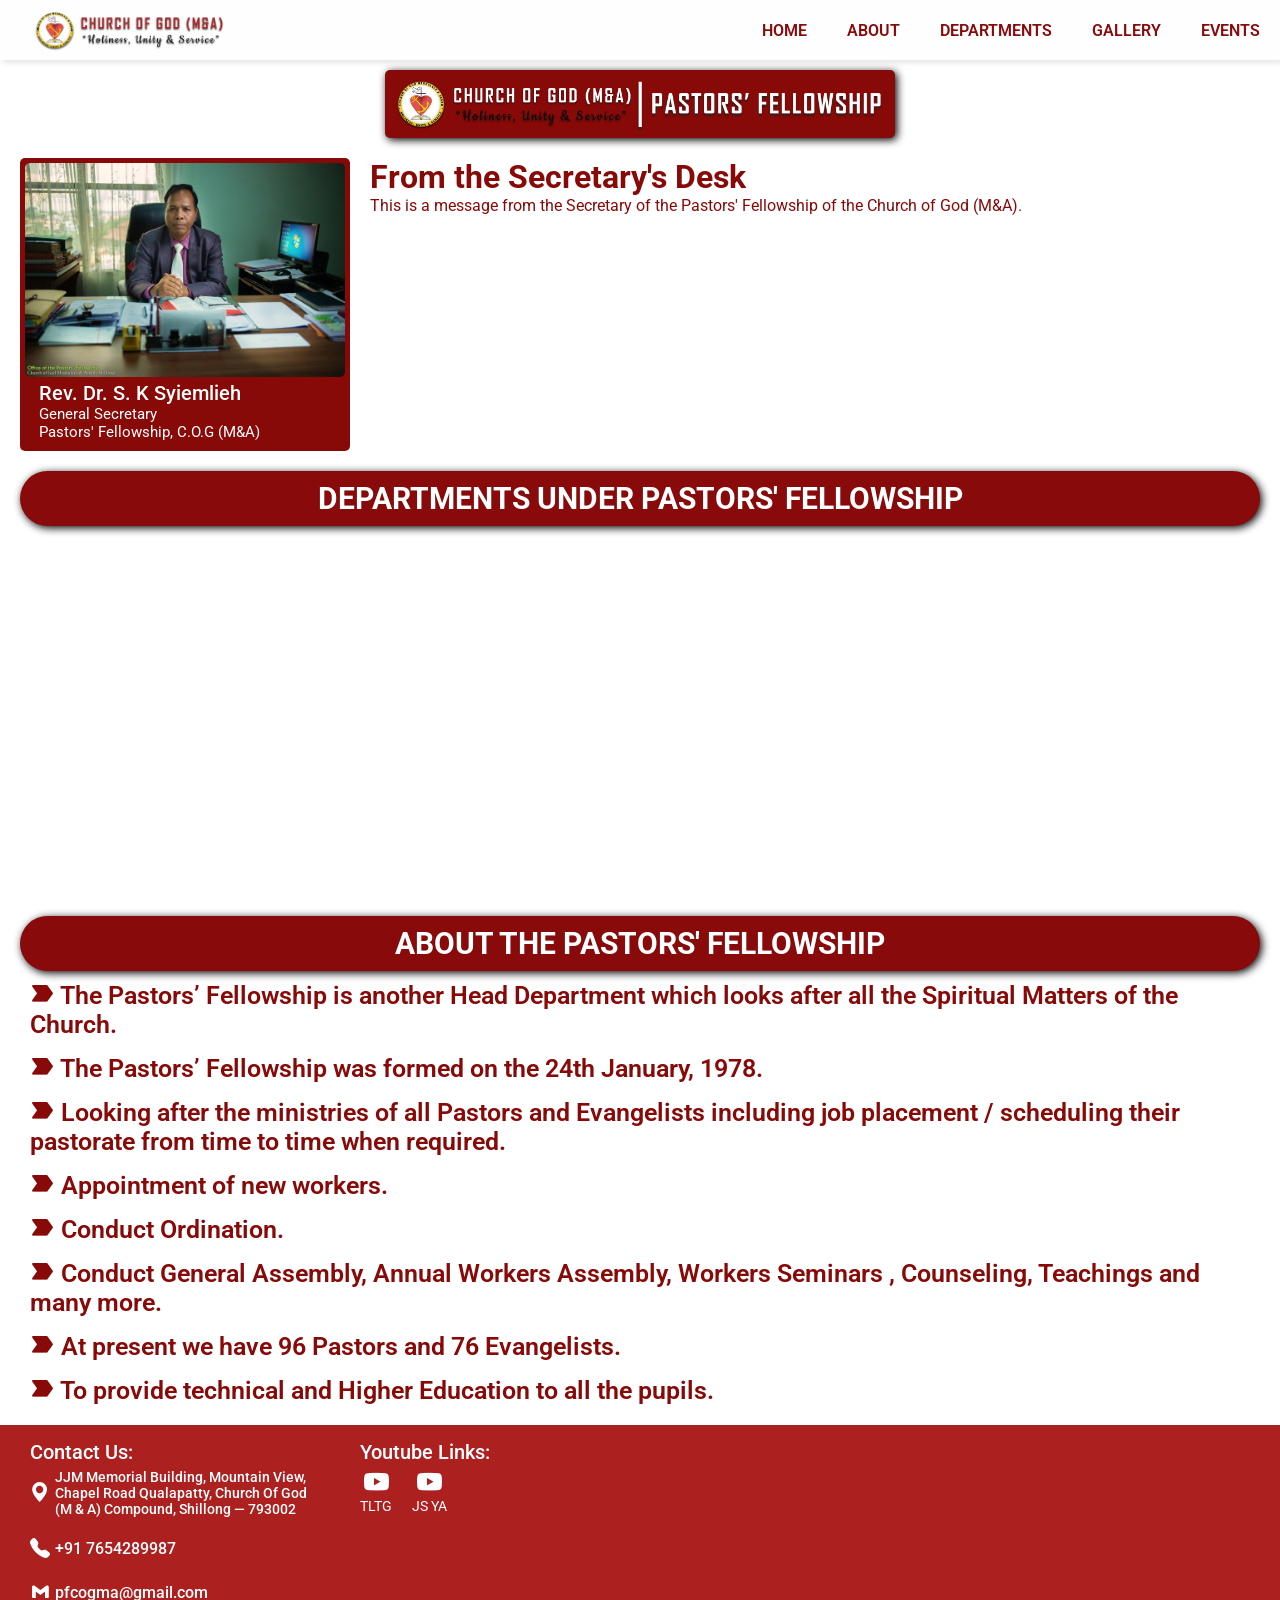
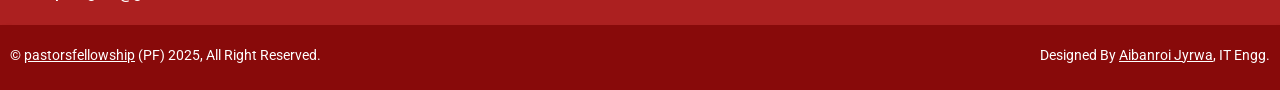
<file: pf.html>
<!DOCTYPE html>
<html lang="en">
  <head>
    <meta charset="UTF-8" />
    <meta name="viewport" content="width=device-width, initial-scale=1.0" />
    <title>COG (M&A)</title>
    <link rel="icon" href="img/small_logo.png" type="image/png" />
    <link rel="stylesheet" href="CSS/style.css" />
    <link rel="stylesheet" href="CSS/sidebar.css" />
    <link rel="stylesheet" href="CSS/pf.css" />
    <link rel="stylesheet" href="CSS/loader.css" />
    <link
      rel="stylesheet"
      href="https://cdn.jsdelivr.net/npm/bootstrap-icons@1.11.3/font/bootstrap-icons.min.css"
    />
    <link
      href="https://unpkg.com/boxicons@2.1.4/css/boxicons.min.css"
      rel="stylesheet"
    />
    <link rel="preconnect" href="https://fonts.googleapis.com" />
    <link rel="preconnect" href="https://fonts.gstatic.com" crossorigin />
    <link
      href="https://fonts.googleapis.com/css2?family=Roboto:wght@400;500;700&display=swap"
      rel="stylesheet"
    />
  </head>
  <body>
    <div id="progress">
      <span id="progress-value"><i class="bi bi-caret-up-fill"></i></span>
    </div>
    <!--Header-->
    <div class="header-container"></div>

    <!--Content-->
    <div class="pf-logo-con">
      <img class="pf-logo" src="img/PF_white.png" alt="" />
    </div>

    <div class="intro-container">
      <div class="pfp-con">
        <img src="img/PF_OFFICE.jpg" alt="" />
        <div class="descriptions">
          <p class="name">Rev. Dr. S. K Syiemlieh</p>
          <p class="designation">General Secretary</p>
          <p class="dept">Pastors' Fellowship, C.O.G (M&A)</p>
        </div>
      </div>
      <div class="message-container">
        <h1>From the Secretary's Desk</h1>
        <p class="message-content">
          This is a message from the Secretary of the Pastors' Fellowship of the
          Church of God (M&A).
        </p>
      </div>
    </div>
    <div class="heading-bar">DEPARTMENTS UNDER PASTORS' FELLOWSHIP</div>
    <div class="dept-container"></div>

    <div class="heading-bar">ABOUT THE PASTORS' FELLOWSHIP</div>
    <div class="pf-content-con">
      <div class="pf-dept-lists">
        <ul>
          <li>
            <i class="bx bxs-label"></i> The Pastors’ Fellowship is another Head
            Department which looks after all the Spiritual Matters of the
            Church.
          </li>
          <li>
            <i class="bx bxs-label"></i> The Pastors’ Fellowship was formed on
            the 24th January, 1978.
          </li>
          <li>
            <i class="bx bxs-label"></i> Looking after the ministries of all
            Pastors and Evangelists including job placement / scheduling their
            pastorate from time to time when required.
          </li>
          <li><i class="bx bxs-label"></i> Appointment of new workers.</li>
          <li><i class="bx bxs-label"></i> Conduct Ordination.</li>
          <li>
            <i class="bx bxs-label"></i> Conduct General Assembly, Annual
            Workers Assembly, Workers Seminars , Counseling, Teachings and many
            more.
          </li>
          <li>
            <i class="bx bxs-label"></i> At present we have 96 Pastors and 76
            Evangelists.
          </li>
          <li>
            <i class="bx bxs-label"></i> To provide technical and Higher
            Education to all the pupils.
          </li>
        </ul>
      </div>
    </div>

    <!--Contact-->
    <div class="contact-con">
      <div class="info-con">
        <div class="info1">Contact Us:</div>
        <div class="address">
          <div class="icon">
            <i class="bi bi-geo-alt-fill"></i>
          </div>
          <div class="add">
            JJM Memorial Building, Mountain View, Chapel Road Qualapatty, Church
            Of God (M & A) Compound, Shillong &#8212; 793002
          </div>
        </div>
        <div class="phone">
          <div class="icon">
            <i class="bi bi-telephone-fill"></i>
          </div>
          <div class="number">+91 7654289987</div>
        </div>
        <div class="gmail">
          <div class="icon">
            <i class="bx bxl-gmail"></i>
          </div>
          <div class="gmail-id">pfcogma@gmail.com</div>
        </div>
      </div>

      <div class="links-container">
        <div class="heading-link">Youtube Links:</div>
        <div class="links-con">
          <a
            href="https://youtube.com/@thelightofthegospelmediami775?si=_r0rliTyVbbOiAf1"
            target="_blank"
          >
            <div class="link1">
              <div class="link-icon"><i class="bi bi-youtube"></i></div>
              <div class="link-add">TLTG</div>
            </div>
          </a>
          <a
            href="https://youtube.com/@jingiasengsamlabalangublei9805?si=Am-dQEetBl9anRYd"
            target="_blank"
          >
            <div class="link2">
              <div class="link-icon"><i class="bi bi-youtube"></i></div>
              <div class="link-add">JS YA</div>
            </div>
          </a>
        </div>
      </div>
    </div>
    <!--Footer-->
    <div class="footer-container">
      <div class="copyright">
        &copy; <a class="border-bottom" href="#">pastorsfellowship</a> (PF)
        2025, All Right Reserved.
      </div>
      <div class="developer">
        Designed By
        <a
          class="border-bottom"
          href="https://www.facebook.com/aky.jyrwa?mibextid=ZbWKwL"
          >Aibanroi Jyrwa</a
        >, IT Engg.
      </div>
    </div>

    <div class="loader"></div>
  </body>
  <script src="JS/scrollTop.js"></script>
  <script src="JS/loader.js"></script>
  <script src="data/pf_data.js"></script>
  <script defer src="JS/app.js"></script>
  <script src="JS/index.js"></script>
  <script src="JS/header.js"></script>
  <script src="JS/side_script.js"></script>
</html>
</file>
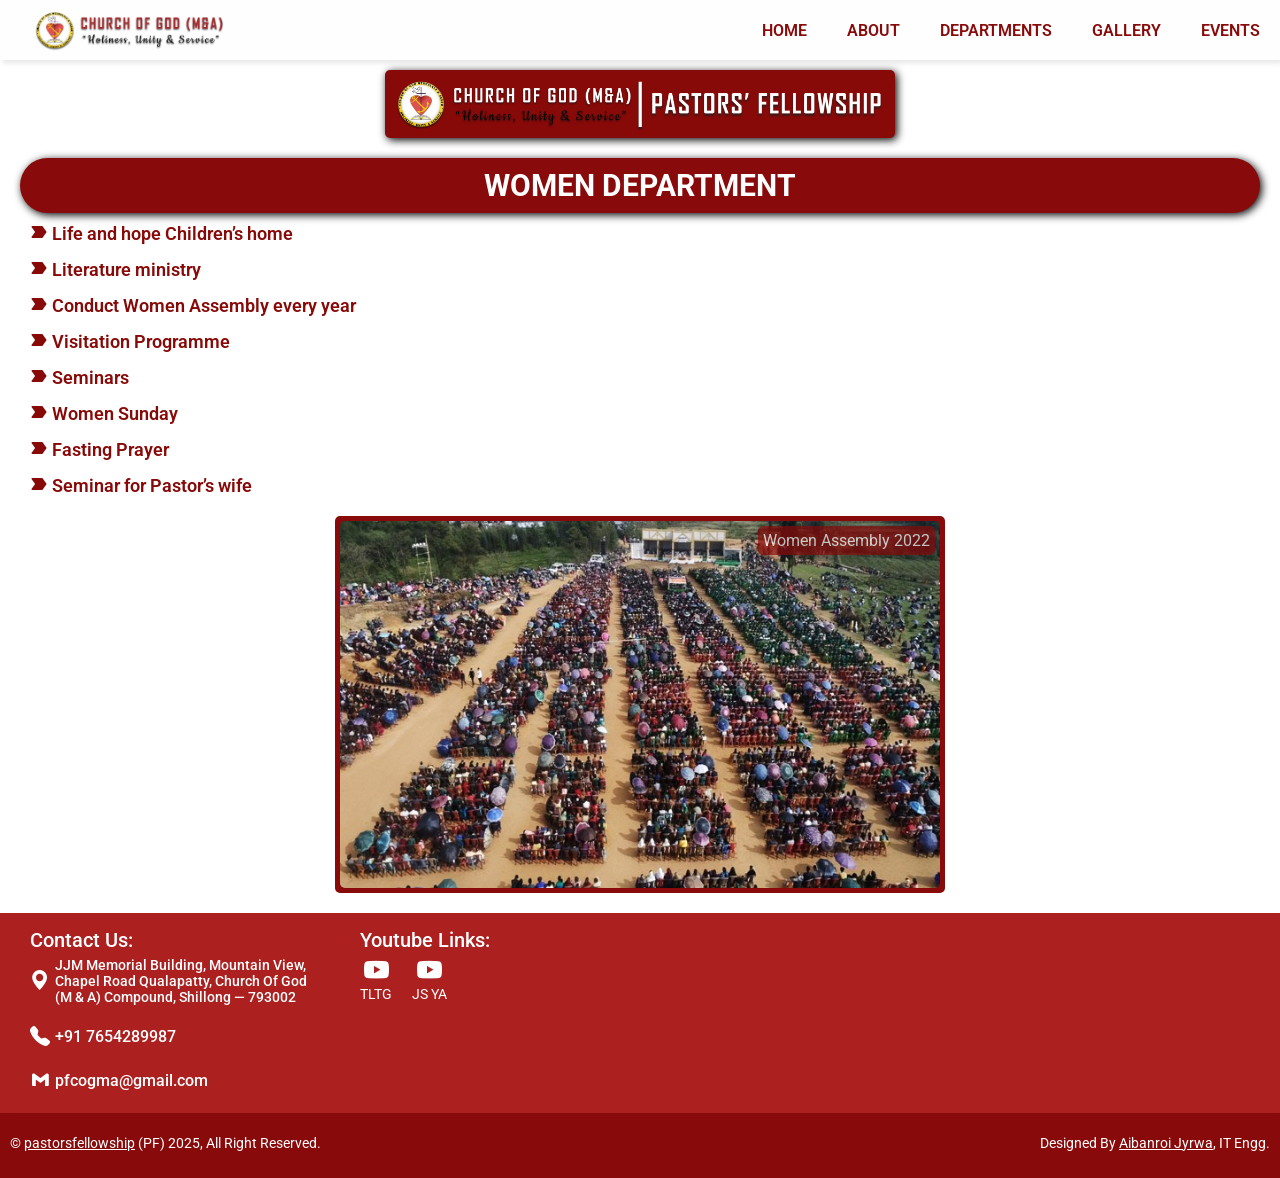
<file: wd.html>
<!DOCTYPE html>
<html lang="en">
  <head>
    <meta charset="UTF-8" />
    <meta name="viewport" content="width=device-width, initial-scale=1.0" />
    <title>COG (M&A)</title>
    <link rel="icon" href="img/small_logo.png" type="image/png" />
    <link rel="stylesheet" href="CSS/loader.css" />
    <link rel="stylesheet" href="CSS/style.css" />
    <link rel="stylesheet" href="CSS/sidebar.css" />
    <link rel="stylesheet" href="CSS/ba.css" />
    <link rel="stylesheet" href="CSS/coget.css" />
    <link rel="stylesheet" href="CSS/nirmus.css" />
    <link rel="stylesheet" href="CSS/pf.css" />
    <link
      rel="stylesheet"
      href="https://cdn.jsdelivr.net/npm/bootstrap-icons@1.11.3/font/bootstrap-icons.min.css"
    />
    <link
      href="https://unpkg.com/boxicons@2.1.4/css/boxicons.min.css"
      rel="stylesheet"
    />
    <link rel="preconnect" href="https://fonts.googleapis.com" />
    <link rel="preconnect" href="https://fonts.gstatic.com" crossorigin />
    <link
      href="https://fonts.googleapis.com/css2?family=Roboto:wght@400;500;700&display=swap"
      rel="stylesheet"
    />
  </head>
  <body>
    <div id="progress">
      <span id="progress-value"><i class="bi bi-caret-up-fill"></i></span>
    </div>
    <!--Header-->
    <div class="header-container">
      <div class="sidebar">
        <div class="sidebar-x" onclick="hideSidebar()">
          <a href="#"><i class="bx bx-x x-button"></i></a>
        </div>
        <ul class="nav-links">
          <li>
            <a class="menu-a" href="index.html">
              <i class="bx bxs-home"></i>
              <span class="link-name"> HOME</span>
            </a>
          </li>
          <li>
            <div class="iocn-link">
              <a class="menu-a" href="#">
                <i class="bx bxs-info-square"></i>
                <span class="link-name"> ABOUT</span>
              </a>
              <i class="bx bxs-chevron-down arrow"></i>
            </div>
            <ul class="sub-menu">
              <li class="sub-li"><a href="#">About Us</a></li>
              <li class="sub-li"><a href="pastors.html">Our Pastors</a></li>
              <li class="sub-li"><a href="#">Our Evangelists</a></li>
              <li class="sub-li"><a href="#">Statistics</a></li>
            </ul>
          </li>
          <li>
            <div class="iocn-link">
              <a href="#">
                <i class="bx bxs-category"></i>
                <span class="link-name"> DEPARTMENTS</span>
              </a>
              <i class="bx bxs-chevron-down arrow"></i>
            </div>
            <ul class="sub-menu">
              <li class="sub-li"><a href="pf.html">Pastors' Fellowship</a></li>
              <li class="sub-li"><a href="ba.html">Business Association</a></li>
              <li class="sub-li"><a href="#">Mission Board</a></li>
              <li class="sub-li"><a href="#">Women Department</a></li>
              <li class="sub-li"><a href="#">Youth Department</a></li>
              <li class="sub-li"><a href="#">Evangelism Department</a></li>
              <li class="sub-li">
                <a href="#">Sunday School & Children Department</a>
              </li>
              <li class="sub-li">
                <a href="#">Child Sponsorship Programme</a>
              </li>
              <li class="sub-li"><a href="#">Jingaiei Centre</a></li>
              <li class="sub-li"><a href="#">Nichols-Roy Bible College</a></li>
            </ul>
          </li>
          <li>
            <a href="#">
              <i class="bx bxs-photo-album"></i>
              <span class="link-name"> GALLERY</span>
            </a>
          </li>
        </ul>
      </div>
      <!--BIG SCREEN-->
      <div class="menu-list">
        <div class="menu-item logo-item">
          <a href="index.html"><img src="img/ba_logo.png" alt="" /></a>
        </div>
        <div class="menu-item hideOnMobile"><a href="index.html">HOME</a></div>
        <div class="dropdown">
          <div class="menu-item hideOnMobile dropbtn">
            <a href="#">ABOUT</a>
          </div>
          <div class="dropdown-content1">
            <a href="#">About Us</a>
            <a href="pastors.html">Pastor</a>
            <a href="#">Evangelists</a>
            <a href="#">Statistics</a>
          </div>
        </div>

        <div class="dropdown">
          <div class="menu-item hideOnMobile dropbtn">
            <a href="#">DEPARTMENTS</a>
          </div>
          <div class="dropdown-content2">
            <a href="pf.html">Pastors' Fellowship</a>
            <a href="ba.html">Business Association</a>
            <a href="#">Mission Board</a>
            <a href="#">Women Department</a>
            <a href="#">Youth Department</a>
            <a href="#">Evangelism Department</a>
            <a href="#">Sunday School & Children Department</a>
            <a href="#">Child Sponsorship Programme</a>
            <a href="#">Jingaiei Centre</a>
            <a href="#">Nichols-Roy Bible College</a>
          </div>
        </div>

        <div class="menu-item hideOnMobile"><a href="#">GALLERY</a></div>
        <div class="menu-item hideOnMobile"><a href="#">STATISTICS</a></div>
        <div class="menu-item button1" onclick="showSidebar()">
          <a href="#"><i class="bx bx-menu menu-button"></i></a>
        </div>
      </div>
    </div>

    <div class="pf-logo-con">
      <img class="pf-logo" src="img/PF_white.png" alt="" />
    </div>
    <div class="ba-heading-bar">WOMEN DEPARTMENT</div>
    <!--Content-->

    <div class="nora-content-con">
      <div class="nora-dept-lists">
        <ul>
          <li><i class="bx bxs-label"></i> Life and hope Children’s home</li>
          <li><i class="bx bxs-label"></i> Literature ministry</li>
          <li>
            <i class="bx bxs-label"></i> Conduct Women Assembly every year
          </li>
          <li><i class="bx bxs-label"></i> Visitation Programme</li>
          <li><i class="bx bxs-label"></i> Seminars</li>
          <li><i class="bx bxs-label"></i> Women Sunday</li>
          <li><i class="bx bxs-label"></i> Fasting Prayer</li>
          <li><i class="bx bxs-label"></i> Seminar for Pastor’s wife</li>
        </ul>
      </div>
    </div>

    <div class="nirmus-photo-container">
      <div class="nirmus-photo-label">Women Assembly 2022</div>
      <img src="img/WOMEN_ASSEMBLY.jpg" alt="" />
    </div>

    <!--Contact-->
    <div class="contact-con">
      <div class="info-con">
        <div class="info1">Contact Us:</div>
        <div class="address">
          <div class="icon">
            <i class="bi bi-geo-alt-fill"></i>
          </div>
          <div class="add">
            JJM Memorial Building, Mountain View, Chapel Road Qualapatty, Church
            Of God (M & A) Compound, Shillong &#8212; 793002
          </div>
        </div>
        <div class="phone">
          <div class="icon">
            <i class="bi bi-telephone-fill"></i>
          </div>
          <div class="number">+91 7654289987</div>
        </div>
        <div class="gmail">
          <div class="icon">
            <i class="bx bxl-gmail"></i>
          </div>
          <div class="gmail-id">pfcogma@gmail.com</div>
        </div>
      </div>

      <div class="links-container">
        <div class="heading-link">Youtube Links:</div>
        <div class="links-con">
          <a
            href="https://youtube.com/@thelightofthegospelmediami775?si=_r0rliTyVbbOiAf1"
            target="_blank"
          >
            <div class="link1">
              <div class="link-icon"><i class="bi bi-youtube"></i></div>
              <div class="link-add">TLTG</div>
            </div>
          </a>
          <a
            href="https://youtube.com/@jingiasengsamlabalangublei9805?si=Am-dQEetBl9anRYd"
            target="_blank"
          >
            <div class="link2">
              <div class="link-icon"><i class="bi bi-youtube"></i></div>
              <div class="link-add">JS YA</div>
            </div>
          </a>
        </div>
      </div>
    </div>
    <!--Footer-->
    <div class="footer-container">
      <div class="copyright">
        &copy; <a class="border-bottom" href="#">pastorsfellowship</a> (PF)
        2025, All Right Reserved.
      </div>
      <div class="developer">
        Designed By
        <a
          class="border-bottom"
          href="https://www.facebook.com/aky.jyrwa?mibextid=ZbWKwL"
          >Aibanroi Jyrwa</a
        >, IT Engg.
      </div>
    </div>
    <div class="loader"></div>
  </body>
  <script src="JS/scrollTop.js"></script>
  <script src="JS/loader.js"></script>
  <script src="JS/header.js"></script>
  <script src="JS/side_script.js"></script>
</html>
</file>
<file: CSS/loader.css>
.loader{
  position: fixed;
  top: 0;
  left: 0;
  width: 100vw;
  height: 100vh;
  display: flex;
  justify-content: center;
  align-items: center;
  background-color: white;
  transition: opacity 0.75s, visibility 0.75s;
}

.loader-hidden{
  opacity: 0;
  visibility: hidden;
}

.loader::after{
  content: "";
  width: 75px;
  height: 75px;
  border: 15px solid #dddddd;
  border-top-color: #880a08;
  border-radius: 50%;
  animation: loading 0.75s ease infinite; 
}

@keyframes loading{
  from{
    transform: rotate(0turn);
  }
  to{
    transform: rotate(1turn);
  }
}
</file>
<file: CSS/style.css>
*{
  margin: 0;
  padding: 0;
}

body{
  padding-top: 70px;
}

.header-container{
  position: fixed;
  top: 0;
  left: 0;
  right: 0;
  width: 100%;
  height: 60px;
  z-index: 100;
  background-color: rgb(255, 254, 254);  
  box-shadow: 3px 3px 5px rgba(0, 0, 0, 0.1);
  
}

.header-container a {
  display: flex;
  font-family: Roboto, Tahoma;
  font-weight: 600;
  font-size: 16px;
  height: 100%;
  padding: 0 20px;
  color: #880a0a;
  text-decoration: none;
  align-items: center;
}

.header-container .menu-list a:hover {
  background-color: #880a0a;
  color: white
}

.header-container .menu-list .logo-item a:hover{
  background-color: white;
}

.header-container div:first-child {
  margin-right: auto;
}

.menu-list{
  width: 100%;
  display: flex;
  justify-content: flex-end;
  align-items: center;
  
}
                             
.menu-item{
  height: 60px;
}

.menu-item img{
  width: 200px;
  margin-left: 10px;
  margin-top: 5px;
  margin-bottom: 5px;
}

.dropdown {
  position: relative;
  display: inline-block;
}

.dropdown-content1, .dropdown-content2 {
  font-family: Roboto, Tahoma;
  position: absolute;
  display: none;
  background-color: #f9f9f9;
  box-shadow: 5px 5px 16px rgba(0, 0, 0, 0.7);
  z-index: 200;
  border-radius: 5px;
  padding-top: 5px;
}

.dropdown-content2{
  min-width: 270px;
}

.dropdown:hover .dropdown-content1,.dropdown:hover .dropdown-content2 {
  display: block;
}

.dropdown-content1 a, .dropdown-content2 a {
  font-family: Roboto, Tahoma;
  font-size: 16px;
  padding-bottom: 3px;
  padding-top: 3px;
  margin-bottom: 5px;
}

.content-container{
  display: flex;
  margin-bottom: 20px; 
  position: relative;
  padding-left: 20px;
  padding-right: 20px;
}

@media (max-width: 600px){
  .content-container{
    flex-direction: column;    
    row-gap: 20px;
  }
}

.photo-container img{
  width: 100%;
  height: 100%;
  border-radius: 10px;
}

.photo-container{
  background-color: rgb(136, 10, 10);
  padding-top: 4px;
  padding-bottom: 4px;
  padding-left: 4px;
  padding-right: 4px;
  border-radius: 12px;
  box-shadow: 2px px 10px;
  position: relative;
}


.photo-label{
  position: absolute;
  right: 10px;
  top: 8px;
  background-color: rgb(136, 10, 10);
  color: white;
  padding-top: 5px;
  padding-bottom: 5px;
  padding-left: 8px;
  padding-right: 8px;
  opacity: 0.7;
  border-radius: 4px;
  font-family: Roboto;
  font-size: 10px;  
}



.heading-text{
  padding-right: 20px;
  align-content: center;
  font-family: Roboto, Tahoma;
  max-width: 500px;  
  color: rgb(136, 10, 10);
}

.heading-text h1{
  font-size: 50px;
}

.heading-text h3 {
  font-size: 20px;
}

.heading-text h4 {
  font-size: 18px;
  margin-bottom: 5px;
}

.content-container h3{  
  margin-bottom: 8px;
  font-family: Segoe;
}

.content-container .heading-text hr{
  height: 3px;
  background-color: rgb(136, 10, 10);
  border-radius: 5px;
  margin-bottom: 8px;
}

.question{
  font-size: 20px;
  margin-bottom: 6px;
}

.desc1{
  font-size: 20px;
  font-weight: 500;
  margin-bottom: 20px;
  line-height: 24px;
  text-align: justify;
}

.btn1{
  background-color: rgb(136, 10, 10);
  color: white;
  padding-left: 20px;
  padding-right: 20px;
  padding-top: 10px;
  padding-bottom: 10px;
  text-decoration: none;
  border-radius: 5px;
  transition: all 0.25s ease;
}

.btn1:hover{
  background-color: white;
  color: #880a0a;
  border: 1px;
  border-style: solid;
  border-color: #880a0a;
}

.heading-bar {
  background-color: rgb(136, 10, 10);
  margin-bottom: 10px;
  padding: 10px;
  color: white;
  text-align: center;
  font-family: Roboto;
  font-size: 40px;
  font-weight: 700;
  margin-right: 20px;
  margin-left: 20px;
  border-radius: 40px;
  box-shadow: 2px 2px 8px black;
}

.dept-container{
  display: flex;
  color: white;
  margin-bottom: 24px;
  padding: 10px 0 20px 20px;
  row-gap: 10px;
  column-gap: 10px;
  flex-direction: row;
  flex-wrap: wrap;
  justify-content: center;
}

@media (max-width: 400px) {
  .dept-container {
    flex-direction: column;
    row-gap: 10px;
    justify-content: center;
    align-items: center;
  }

  .dept-img-con {
    background-color: rgb(136, 10, 10);
    width: 267px;
    border-radius: 12px;
  }
}


.dept-container img{
  height: 150px;
  border-radius: 10px;
}

.dept-img-con{
  background-color: rgb(136, 10, 10);
  padding-left: 4px;
  padding-top: 4px;
  padding-right: 4px;
  border-radius: 12px;
  transition: all 0.25s ease;
  box-shadow: 4px 6px 6px black;
}

.dept-img-con:nth-child(2){
  transition-delay: 200ms;
}
.dept-img-con:nth-child(3){
  transition-delay: 300ms;
}
.dept-img-con:nth-child(4){
  transition-delay: 400ms;
}

.dept-img-con:nth-child(5){
  transition-delay: 200ms;
}
.dept-img-con:nth-child(6){
  transition-delay: 300ms;
}
.dept-img-con:nth-child(7){
  transition-delay: 400ms;
}
.dept-img-con:nth-child(8){
  transition-delay: 500ms;
}

.dept-img-con:nth-child(9){
  transition-delay: 200ms;
}
.dept-img-con:nth-child(10){
  transition-delay: 300ms;
}

.dept-img-con:hover{
  transform: translate3d(0, -1px, 0) scale(1.04);
}

.pastors-container{
  display: flex;
  flex-direction: row;
  column-gap: 10px;
  row-gap: 20px;
  justify-content: center;
  padding-left: 20px;
  padding-right: 20px;
  padding-top: 10px;
  padding-bottom: 10px;
  margin-bottom: 20px;
  flex-wrap: wrap;
}

@media (max-width: 400px){
  .pastors-container{
    flex-direction: column;
    justify-content: center;
    align-items: center;
  }

  .pastor-card{
    width: 200px;
  }
}

.pastor-card{
  background-color: rgb(136, 10, 10);
  color: white;
  font-family: Roboto;
  font-size: 12px;
  padding: 5px;
  border-radius: 8px;
  box-shadow: 1px 4px 8px black;
}

.pastor-card:nth-child(2){
  transition-delay: 200ms;
}
.pastor-card:nth-child(3){
  transition-delay: 300ms;
}
.pastor-card:nth-child(4){
  transition-delay: 400ms;
}
.pastor-card:nth-child(5){
  transition-delay: 500ms;
}


.pastors-container img{
  width: 200px;
  border-radius: 4px;
}

.pastor-desc{
  padding-top: 5px;
  font-weight: 500;
  line-height: 18px;
}
.Name{
  font-size: 14px;
  font-weight: 700;
}

.gallery-container {
  display: flex;
  flex-direction: row;
  column-gap: 40px;
  row-gap: 10px;
  justify-content: center;
  padding-left: 20px;
  padding-right: 20px;
  padding-top: 10px;
  padding-bottom: 10px;
  margin-bottom: 20px;
  flex-wrap: wrap;
}

.gallery-img-con {
  width: 350px;
  height: 200px;
  background-color: rgb(136, 10, 10);
  padding-left: 4px;
  padding-top: 4px;
  padding-right: 4px;
  border-radius: 8px;
  box-shadow: 4px 6px 6px black;
  justify-content: center;
  align-items: center;
  
}

.gallery-img-con:nth-child(2){
  transition-delay: 200ms;
}
.gallery-img-con:nth-child(3){
  transition-delay: 300ms;
}
.gallery-img-con:nth-child(4){
  transition-delay: 400ms;
}


.gallery-img-con img{
  width: 350px;
  height: 195px; 
  border-radius: 6px;
}

.more-button{
  display: flex;
  justify-content: center;
}

.more-button button{
  padding-left: 30px;
  padding-right: 30px;
  padding-top: 8px;
  padding-bottom: 8px;
  background-color: rgb(136, 10, 10);
  border: none;
  color: white;
  font-family: Roboto;
  font-size: 18px;
  margin-bottom: 20px;
  font-weight: 700;
  border-radius: 18px;
  box-shadow: 1px 3px 12px black;
  transition: all 0.26s ease;
  cursor: pointer;
}

.more-button button:hover{
  background-color: #56423d;
  transform: translate3d(0, -1px, 0) scale(1.04);
  font-size: 19;
}

.stats-container{
  padding-left: 20px;
  padding-right: 20px;
  margin-bottom: 20px;
  display: flex;
  justify-content: center;
  padding-top: 20px;
  padding-bottom: 20px;
  row-gap: 20px;
  column-gap: 50px;
  flex-wrap: wrap;
}

@media(max-width: 420px) {
  .stats-container {
    flex-direction: column;
    row-gap: 20px;
    column-gap: 20px;
  }
}

.stat i{
  font-size: 30px;
}

.stat{
  display: flex;
  flex-direction: column;
  align-items: center;
  font-family: Roboto, Tahoma;
  color: #880a0a;
}

.contact-con{
  background-color: #ac2020;
  padding-left: 30px;
  padding-right: 30px;
  color: white;
  font-family: Roboto;
  font-size: 14px;
  display: flex;
  padding-top: 15px;
}

@media(max-width: 600px){
  .contact-con{
    flex-direction: column;
  }

  .links-container{
    padding-bottom: 10px;
  }
}


.info-con{
  width: 280px;
  display: flex;
  flex-direction: column;
  margin-right: 50px;
}

.address{
  display: flex;
  flex-direction: row;
  align-items: center;
  margin-bottom: 20px;
}

.info1{
  display: flex;
  font-size: 20px;
  font-weight: 500;
  margin-bottom: 5px;
}

.icon{
  font-size: 20px;
  margin-right: 5px;
}

.phone, .gmail{
  display: flex;
  align-items: center;
  margin-bottom: 20px;
}

.add, .number, .gmail-id{
  font-weight: 500;
}

.number, .gmail-id{
  font-size: 16px;
}

.heading-link{
  display: flex;
  font-size: 20px;
  font-weight: 500;
  margin-bottom: 5px;
}

.links-container{
  display: flex;
  flex-direction: column;
  margin-right: 50px;
}

.links-con{
  display: flex;
  column-gap: 20px;
}

.links-con a{
  text-decoration: none;
  color: white;
}

.link1, .link2{
  display: flex;
  flex-direction: column;
  align-items: center;
}

.link-icon{
  font-size: 25px;
}

.footer-container {
  width: 100%;
  height: 60px;
  color: white;
  background: rgb(136, 10, 10);
  box-shadow: 3px 3px 5px rgba(0, 0, 0, 0.1);
  padding-bottom: 5px;
  display: flex;
  justify-content: space-between;
  align-items: center;
}

.copyright{
  font-family: Roboto;
  font-size: 14px;
  margin-left: 10px;
}

.developer{
  font-family: Roboto;
  font-size: 14px;
  margin-right: 10px;
}

.border-bottom{
  color: white;
}

@media(max-width: 600px){
  .footer-container{
    flex-direction: column;
    justify-content: center;
    row-gap: 10px;
  }
  .copyright{
    font-size: 12px;
  }

  .developer{
    font-size: 12px;
  }
}

.hidden{
  opacity: 0;
  filter:blur(5px);
  transform: translateX(-100%);
  transition: all 1s;
}

.show{
  opacity: 1;
  filter: blur(0);
  transform: translateX(0);
}

html {
  scroll-behavior: smooth;
}

#progress {
  background-color: #880a0a;
  position: fixed;
  bottom: 70px;
  right: 10px;
  height: 70px;
  width: 70px;
  display: grid;
  place-items: center;
  border-radius: 50%;
  box-shadow: 0 0 10px rgba(0, 0, 0, 0.2);
  cursor: pointer;
  z-index: 100;
}

#progress-value {
  display: block;
  height: calc(100% - 15px);
  width: calc(100% - 15px);
  background-color: #ffffff;
  border-radius: 50%;
  display: grid;
  place-items: center;
  font-size: 30px;
  color: #880a0a;
  z-index: 101;
}

@media(max-width: 420px) {
  #progress {
    height: 50px;
    width: 50px;
  }

  #progress-value {
    font-size: 25px;
    height: calc(100% - 12px);
      width: calc(100% - 12px);
  }
}
</file>
<file: CSS/sidebar.css>
.sidebar {
  display: none;
  position: fixed;
  top: 0;
  right: 0;
  height: 100vh;
  width: 250px;
  z-index: 100;
  background-color: rgba(255, 255, 255, 0.257);
  backdrop-filter: blur(10px);
  box-shadow: -10px 0 10px rgba(0, 0, 0, 0.1);
  align-items: flex-start;
  justify-content: flex-start;
  flex-direction: column;
  padding-right: 15px;
}

.button1 {
  display: none;
}

.menu-button{
  font-size: 30px;
}



.sidebar-x {
  width: 100%;
}

.sidebar .sidebar-x a i {
  font-size: 30px;
  text-align: center;
  padding-bottom: 10px;
  padding-top: 10px;
}

.sidebar .nav-links {
  width: 100%;
  height: 100%;
  padding-top: 6px;
}

.sidebar .nav-links li {
  position: relative;
  list-style: none;
  padding-bottom: 18px;
  transition: all 0.4s ease;
}

.sidebar .nav-links li .iocn-link {
  display: flex;
  align-items: center;
  justify-content: space-between;

}

.sidebar .nav-links li i {
  min-width: 40px;
  text-align: center;
  color: #880a0a;
  font-size: 22px;
  transition: all 0.3s ease;
}

.sidebar .nav-links li.showMenu i.arrow {
  transform: rotate(-180deg);
}

.sidebar .nav-links li a {
  width: 100%;
  display: flex;
  align-items: center;
  text-decoration: none;
}

.sidebar .nav-links li a .link-name {
  font-size: 18px;
}


.sidebar .nav-links li .sub-menu {
  padding: 10px 0px 14px 45px;
  margin-bottom: 0;
  background-color: rgba(255, 255, 255, 0.18);
  border-radius: 10px;
  display: none;
}

.sidebar .nav-links li.showMenu .sub-menu {
  display: block;
}

.sidebar .nav-links li .sub-menu .link-name {
  display: none;
}


.sidebar .nav-links li .sub-menu .sub-li {
  padding-bottom: 10px;
}

@media(max-width: 800px) {
  .hideOnMobile {
    display: none;
  }

  .button1 {
    display: flex;
  }
}

@media(max-width: 400px) {
  .sidebar {
    width: 100%;
  }
}
</file>
<file: CSS/about.css>
.menu-item img {
  width: 250px;
}

.logo{
  width: 300px;
}

.logo_bar{
  margin: auto;
  border-radius: 5px;
  width: 340px;
  display: flex;
  justify-content: center;
  margin-bottom: 10px;
}

.intro-container {
  font-family: Roboto;
  color: #880a08;
  margin-right: 20px;
  margin-left: 20px;
  margin-bottom: 20px;
  box-shadow: 2px 2px 8px black;
  border-radius: 20px;
  padding-top: 10px;
  padding-left: 15px;
  padding-right: 15px;
  padding-bottom: 5px;
}

.pioneer_con{
  font-family: Roboto;
  color: #880a08;
  margin-left: 20px;
  margin-right: 20px;
  margin-bottom: 20px;
  box-shadow: 2px 2px 8px black;
  border-radius: 20px;
  padding-top: 10px;
  padding-left: 15px;
  padding-right: 15px;
  padding-bottom: 5px;
}

.pfp-con {
  float: left;
  font-family: Roboto;
  display: flex;
  flex-direction: column;
  background-color: #880a08;
  padding-left: 5px;
  padding-right: 5px;
  padding-top: 5px;
  padding-bottom: 5px;
  color: white;
  border-radius: 5px;
  row-gap: 5px;
  margin-right: 20px;
}

.descriptions {
  display: flex;
  flex-direction: column;
  align-items: center;
}

.pfp-con img {
  width: 200px;
  border-radius: 5px;
}

.msg-con{
  font-family: Roboto;
  color: #880a08;
  margin-left: 20px;
  margin-right: 20px;
  box-shadow: 2px 2px 8px black;
  border-radius: 20px;
  padding-top: 10px;
  padding-left: 15px;
  padding-right: 15px;
  padding-bottom: 5px;
  margin-bottom: 20px;
}

.name {
  font-size: 14px;
  font-weight: 700;
  margin-bottom: 5px;
}

.designation,
.year {
  font-weight: 500;
  font-size: 14px;
  margin-bottom: 5px;
}

.year{
  font-size: 14px;
}

.msg-heading {
  display: block;
  font-size: 40px;
  font-weight: 700;
  margin-bottom: 10px;
}

.pioneer_bg{
  display: block;
  font-size: 30px;
  font-weight: 700;
  margin-bottom: 10px;
}

.para, .pioneer-para {
  display: block;
  font-size: 20px;
  font-weight: 500;
  margin-bottom: 10px;
  text-align: justify;
}

.pioneer-para {
  margin-right: 20px;
}

@media(max-width: 560px) {
  .menu-item img {
    width: 200px;
    ;
  }

  .intro-container{
    align-items: start;
  }
  .pfp-con{
    height: 250px;
  }

  .pfp-con img {
    width: 180px;
  }

  .name {
    font-size: 14px;
  }

  .year,
  .designation {
    font-size: 12px;
  }

  .msg-heading {
    font-size: 28px;
    font-style: bold;
    font-weight: 900;
  }

  .pioneer_bg{
    font-size: 20px;
  }
  .para, .pioneer-para {
    font-size: 16px;
  }

  .logo{
    width: 200px;
  }

  .logo_bar{
    width: 250px;
  }
}

.about-heading-bar {
  background-color: rgb(136, 10, 10);
  margin-bottom: 5px;
  padding: 10px;
  color: white;
  text-align: center;
  font-family: Roboto;
  font-size: 30px;
  font-weight: 700;
  margin-right: 20px;
  margin-left: 20px;
  border-radius: 40px;
  box-shadow: 2px 2px 8px black;
}



@media(max-width: 600px) {
  .about-heading-bar {
    font-size: 15px;
  }
}

.image img {
  width: 200px;
  border-radius: 5px;
}

.image{
  display: flex;
  margin-right: 20px;
  margin-left: 10px;
  margin-bottom: 10px;
  border-radius: 5px;
}

.info-by-con{
  align-items: center;
  color: white;
  display: flex;
  padding-top: 10px;
  background-color: #880a08;
  border-radius: 5px;
  margin: auto;
  margin-bottom: 20px;
  width: 55%;
  box-shadow: 2px 2px 8px black;
}

.sks-info{
  font-family: Roboto;
  font-weight: 500;
}

.info-by-heading{
  font-size: 30px;
  font-weight: 700;
  margin-bottom: 10px;
}

.sks-name{
  font-size: 24px;
  margin-bottom: 5px;
}

.des0, .des1, .des2{
  font-size: 18px;
  margin-bottom: 5px;
}

@media(max-width: 560px){
  .image img{
    width: 120px;
  }

  .info-by-con{
    width: 90%;
  }

  .info-by-heading{
    font-size: 20px;
  }

  .sks-name{
    font-size: 16px;
  }

  .des0, .des1, .des2{
    font-size: 12px;
  }
}
</file>
<file: CSS/ba.css>
.ba-logo-con {
  display: flex;
  margin: auto;
  background-color: #880a08;
  justify-content: center;
  width: 510px;
  border-radius: 5px;
  padding-top: 5px;
  padding-bottom: 5px;
  box-shadow: 2px 2px 8px black;
}

.ba-logo {
  width: 500px;
}

.intro-container {
  display: flex;
  flex-direction: row;
  column-gap: 20px;
  color: #880a08;
  padding-left: 20px;
  padding-right: 20px;
  font-family: Roboto, Tahoma;
  margin-top: 20px;
  margin-bottom: 20px;
}

.pfp-con {
  background-color: #880a08;
  padding-left: 5px;
  padding-right: 5px;
  padding-top: 5px;
  padding-bottom: 5px;
  color: white;
  border-radius: 5px;
}

.descriptions {
  padding-left: 14px;
}

.pfp-con img {
  width: 320px;
  border-radius: 5px;
}

.name {
  font-size: 20px;
  font-weight: 500;
}

.designation,
.dept {
  font-size: 15px;
}

.msg-heading{
  font-size: 40px;
  font-weight: 700;
  margin-bottom: 10px;
}

.msg-content {
  font-size: 20px;
  font-weight: 500;
}

@media(max-width: 560px){
  .ba-logo {
    width: 350px;
  }
  
  .ba-logo-con {
    width: 360px;
  }

  .pfp-con img{
    width: 180px;
  }

  .name{
    font-size: 16px;
  }

  .dept, .designation{
    font-size: 12px;
  }

  .msg-heading{
    font-size: 28px;
    font-style: bold;
    font-weight: 900;
  }

  .msg-content{
    font-size: 16px;
  }
}

.ba-heading-bar {
  background-color: rgb(136, 10, 10);
  margin-bottom: 10px;
  padding: 10px;
  color: white;
  text-align: center;
  font-family: Roboto;
  font-size: 30px;
  font-weight: 700;
  margin-right: 20px;
  margin-left: 20px;
  border-radius: 40px;
  box-shadow: 2px 2px 8px black;
}


.ba-content-con{
  margin-bottom: 20px;
  padding-left: 30px;
  padding-right: 20px;
}

.ba-dept-lists li{
  font-family: Roboto, Tahoma;
  margin-bottom: 15px;
  font-size: 25px;
  font-weight: 600;
  color: #880a08;
  list-style-type: none;
}

.ba-dept-lists li a{
  color: #880a08;
}

@media(max-width: 600px) {
  .ba-heading-bar {
    font-size: 15px;
  }

    .ba-dept-lists li{
      font-size: 16px;
    }
}
</file>
<file: CSS/coget.css>
.ba-logo-con {
  margin-bottom: 10px;
}

.heading-text{
  max-width: max-content;
  margin-left: 40px;
  margin-right: 40px;
}

.heading-text h1 {
  font-size: 28px;
}

.nora-content-con {
  margin-bottom: 20px;
  padding-left: 30px;
  padding-right: 20px;
}

.nora-dept-lists li {
  font-family: Roboto, Tahoma;
  margin-bottom: 15px;
  font-size: 18px;
  font-weight: 600;
  color: #880a08;
  list-style-type: none;
}

.nora-dept-lists li a {
  color: #880a08;
}

@media(max-width: 600px) {
  .nora-heading-bar {
    font-size: 15px;
  }

  .nora-dept-lists li {
    font-size: 16px;
  }
}

.table-container {
  padding-left: 20px;
  padding-right: 20px;
}

@media(max-width: 450px) {
  .content-container {
    margin-right: 0px;
    margin-left: 0px;
    padding: 0;
  }

  .heading-text{
    padding: 0;
  }

  .nora-dept-lists li {
    font-size: 15px;
  }
}

@media(max-width: 350px) {
  .content-container {
    margin-right: 0px;
    margin-left: 0px;
    padding: 0;
  }

  .heading-text{
    padding: 0;
  }

  .nora-dept-lists li {
    font-size: 14px;
  }
}
</file>
<file: CSS/ed.css>
.history {
  font-size: 25px;
  font-weight: 900;
}

@media (max-width: 600px) {
  .history {
    font-size: 20px;
  }

  .desc1 {
    font-size: 18px;
  }
}

@media (max-width: 450px) {
  .history {
    font-size: 18px;
  }
  .desc1 {
    font-size: 16px;
  }
}

@media (max-width: 350px) {
  .history {
    font-size: 16px;
  }

  .desc1 {
    font-size: 14px;
  }
}
</file>
<file: CSS/nirmus.css>
.nirmus-photo-container {
  display: flex;
  margin: auto;
  width: 600px;
  padding: 5px;
  background-color: #880a0a;
  position: relative;
  margin-bottom: 20px;
  border-radius: 5px;
}

.nirmus-photo-container img {
  width: 600px;
  border-radius: 5px;
}

.nirmus-photo-label {
  font-family: Roboto, Tahoma;
  position: absolute;
  top: 10px;
  right: 10px;
  background-color: #880a0a;
  color: white;
  padding: 5px;
  opacity: 0.7;
  border-radius: 5px;
}

@media (max-width: 650px) {
  .nirmus-photo-container img {
      width: 500px;
      border-radius: 5px; 
  }
  .nirmus-photo-container {
    width: 500px;
    
  }
}

@media (max-width: 550px) {
  .nirmus-photo-container img {
    width: 400px;
    border-radius: 5px;
  }

  .nirmus-photo-container {
    width: 400px;

  }
}

@media (max-width: 450px) {
  .nirmus-photo-container img {
    width: 300px;
    border-radius: 5px;
  }

  .nirmus-photo-container {
    width: 300px;

  }
  
  .ba-logo {
    width: 300px;
  }
  .ba-logo-con {
    width: 300px;
  }
}
</file>
<file: CSS/pf.css>
.pf-logo-con{
  display: flex;
  margin: auto;
  background-color: #880a08;
  justify-content: center;
  width: 510px;
  border-radius: 5px;
  padding-top: 5px;
  padding-bottom: 5px;
  box-shadow: 2px 2px 8px black;
  margin-bottom: 20px;
}

.pf-logo{
  width: 500px;
}

.intro-container {
  display: flex;
  flex-direction: row;
  column-gap: 20px;
  color: #880a08;
  padding-left: 20px;
  padding-right: 20px;
  font-family: Roboto, Tahoma;
  margin-top: 20px;
  margin-bottom: 20px;
}

.pfp-con {
  background-color: #880a08;
  padding-left: 5px;
  padding-right: 5px;
  padding-top: 5px;
  padding-bottom: 10px;
  color: white;
  border-radius: 5px;
}

.descriptions {
  padding-left: 14px;
}

.pfp-con img {
  width: 320px;
  border-radius: 5px;
}

.name {
  font-size: 20px;
  font-weight: 500;
}

.designation,
.dept {
  font-size: 15px;
}

.msg-heading {
  font-size: 40px;
  font-weight: 700;
  margin-bottom: 10px;
}

.msg-content {
  font-size: 20px;
  font-weight: 500;
}

@media(max-width: 560px) {
  .descriptions {
    padding-top: 3px;
    padding-left: 5px;
  }

  .pf-logo{
    width: 300px;
  }

  .pf-logo-con{
    width: 300px;
  }

  .pfp-con img {
    width: 180px;
  }

  .name {
    font-size: 15px;
  }

  .dept,
  .designation {
    font-size: 11px;
  }

  .message-container h1 {
    font-size: 20px;
  }

  .message-content {
    font-size: 14px;
  }
}

.heading-bar {
  background-color: rgb(136, 10, 10);
  margin-bottom: 10px;
  padding: 10px;
  color: white;
  text-align: center;
  font-family: Roboto;
  font-size: 30px;
  font-weight: 700;
  margin-right: 20px;
  margin-left: 20px;
  border-radius: 40px;
  box-shadow: 2px 2px 8px black;
}


.pf-content-con {
  margin-bottom: 20px;
  padding-left: 30px;
  padding-right: 20px;
}

.pf-dept-lists li {
  font-family: Roboto, Tahoma;
  margin-bottom: 15px;
  font-size: 25px;
  font-weight: 600;
  color: #880a08;
  list-style-type: none;

}

.pf-dept-lists li a {
  color: #880a08;
}

@media(max-width: 600px) {
  .heading-bar {
    font-size: 15px;
  }

  .pf-dept-lists li {
    font-size: 16px;
  }
}

@media(max-width: 350px) {
  .descriptions {
    padding-top: 3px;
    padding-left: 5px;
  }

  .pf-logo {
    width: 250px;
  }

  .pf-logo-con {
    width: 250px;
  }

  .pfp-con {
    height: 135px;
  }

  .pfp-con img {
    width: 140px;
  }

  .name {
    font-size: 12px;
  }

  .dept,
  .designation {
    font-size: 9px;
  }

  .message-container h1{
    font-size: 16px;
  }

  .message-content {
    font-size: 14px;
  }
}
</file>
<file: CSS/jc.css>
.heading-text{
  margin-right: 0px;
}

.vision-con{
  text-align: center;
  background-color: #880a0a;
  color: white;
  width: 500px;
  padding: 10px 20px 10px 20px;
  margin: auto;
  margin-bottom: 10px;
  border-radius: 10px;
  box-shadow: -2px -2px 8px rgba(0, 0, 0, 0.5);
  font-weight: 900;
}

.vision, .punchline{
  font-size: 18px;
  margin-bottom: 5px;
}

.italicized {
  text-align: center;
  font-style: italic;
  padding-bottom: 10px;
}

.photo-con {
  display: flex;
  flex-direction: row;
  flex-wrap: wrap;
}

.jc-photo-container {
  margin: auto;
  width: 500px;
  padding: 5px;
  background-color: #880a0a;
  position: relative;
  margin-bottom: 20px;
  border-radius: 5px;
}

.jc-photo-container img {
  width: 500px;
  border-radius: 5px;
}

.jc-photo-label {
  font-family: Roboto, Tahoma;
  position: absolute;
  top: 10px;
  right: 10px;
  background-color: #880a0a;
  color: white;
  padding: 5px;
  opacity: 0.7;
  border-radius: 5px;
}

@media (max-width: 350px) {
  .heading-text h1{
    font-size: 20px;
  }

  .desc1 {
    font-size: 14px;
  }

  .vision-con {
    width: 50px;
    padding-left: 0px;
    padding-right: 0px;
  }

  .vision, .punchline {
    font-size: 12px;
  }

  .italicized {
    font-size: 11px;
  }
}

@media (max-width: 400px) {
  .content-container {
    margin-left: 10px;
    margin-right: 10px;
    padding: 10px;
  }

  .heading-text{
    margin-left: 0px;
    margin-right: 0px;
    padding: 0px;
  }

  .heading-text h1 {
    font-size: 20px;
  }

  .desc1 {
    font-size: 14px;
    margin-left: 0px;
    margin-right: 0px;
    padding: 0px;
  }

  .vision-con {
    width: 100%;
    margin-right: 10px;
    padding-left: 0px;
    padding-right: 0px;
    padding-top: 6px;
    padding-bottom: 0.01px;
  }
  .vision,
  .punchline {
    font-size: 12px;
  }
  .italicized {
    font-size: 11px;
  }
}

@media (max-width: 500px) {
  .content-container {
    margin-left: 10px;
    margin-right: 10px;
    padding: 10px;
  }

  .heading-text {
    margin-left: 0px;
    margin-right: 0px;
    padding: 0px;
  }

  .heading-text h1 {
    font-size: 20px;
  }

  .desc1 {
    font-size: 16px;
    margin-left: 0px;
    margin-right: 0px;
    padding: 0px;
  }

  .vision-con {
    width: 100%;
    margin-right: 10px;
    padding-left: 0px;
    padding-right: 0px;
    padding-top: 6px;
    padding-bottom: 0.01px;
    font-size: 16px;
  }
}

@media (max-width: 600px) {
  .content-container {
    margin-left: 10px;
    margin-right: 10px;
    padding: 10px;
  }

  .heading-text {
    margin-left: 0px;
    margin-right: 0px;
    padding: 0px;
  }

  .heading-text h1 {
    font-size: 22px;
  }

  .desc1 {
    font-size: 18px;
    margin-left: 0px;
    margin-right: 0px;
    padding: 0px;
  }

  .vision-con {
    width: 100%;
    margin-right: 10px;
    padding-left: 0px;
    padding-right: 0px;
    padding-top: 6px;
    padding-bottom: 0.01px;
    font-size: 16px;
  }
}

@media (max-width: 650px) {
  .jc-photo-container img {
    width: 500px;
    border-radius: 5px;
  }

  .jc-photo-container {
    width: 500px;
  }

  .jc-photo-label {
    font-size: 16px;
    padding: 5px;
  }
}

@media (max-width: 550px) {
  .jc-photo-container img {
    width: 400px;
    border-radius: 5px;
  }

  .jc-photo-container {
    width: 400px;
  }

  .jc-photo-label {
    font-size: 13px;
    padding: 5px;
  }
}

@media (max-width: 450px) {
  .jc-photo-container img {
    width: 300px;
    border-radius: 5px;
  }

  .jc-photo-container {
    width: 300px;
  }

  .jc-photo-label {
    font-size: 10px;
    padding: 5px;
  }

  .ba-logo {
    width: 300px;
  }

  .ba-logo-con {
    width: 300px;
  }
}

@media (max-width: 350px) {
  .jc-photo-container img {
    width: 280px;
    border-radius: 5px;
  }

  .jc-photo-container {
    width: 280px;
  }

  .jc-photo-label {
    font-size: 9px;
    padding: 5px;
  }
}
</file>
<file: CSS/nora.css>
.heading-text h1{
  font-size: 28px;
}

.nora-content-con {
  margin-bottom: 20px;
  padding-left: 30px;
  padding-right: 20px;
}

.nora-dept-lists li {
  font-family: Roboto, Tahoma;
  margin-bottom: 15px;
  font-size: 18px;
  font-weight: 600;
  color: #880a08;
  list-style-type: none;
}

.nora-dept-lists li a {
  color: #880a08;
}

@media(max-width: 600px) {
  .nora-heading-bar {
    font-size: 15px;
  }

  .nora-dept-lists li {
    font-size: 16px;
  }
}

.table-container{
  padding-left: 20px;
  padding-right: 20px;
}
</file>
<file: CSS/table.css>
table{
  font-family: Roboto;
  width: 100%;
  background-color: hsl(1, 62%, 37%);
  color: white;
  padding: 1rem;
  border-collapse: collapse;
  border-radius: 10px;
  margin-bottom: 10px;
}

th, td{
  padding: 1rem;
}

th{
  font-size: 1.2rem;
  text-align: left;
  background-color: hsla(1 89% 28%);
}

th:nth-of-type(1){
  border-radius: 10px 0 0 0;
}

th:nth-of-type(4){
  border-radius: 0 10px 0 0;
}

tr:nth-of-type(2n){
  background-color: hsla(1 89% 28% / 0.4);
}

@media(max-width: 650px){
  th{
    display: none;
  }

  td{
    display: grid;
    gap: 0.5rem;
    grid-template-columns: 15ch auto;
    padding: 0.75rem 1rem;
  }

  td:first-child{
    padding-top: 1.5rem;
  }

  td:last-child{
    padding-bottom: 1.5rem;
  }
  
  td::before{
    font-weight: 700;
  }

  td:nth-of-type(1)::before{
    content: "Sl No:";
  }

  td:nth-of-type(2)::before{
    content: "Staff Name: "
  }

  td:nth-of-type(3)::before {
    content: "Designation: "
  }

  td:nth-of-type(4)::before{
    content: "Qualifications:"
  }
}
</file>
